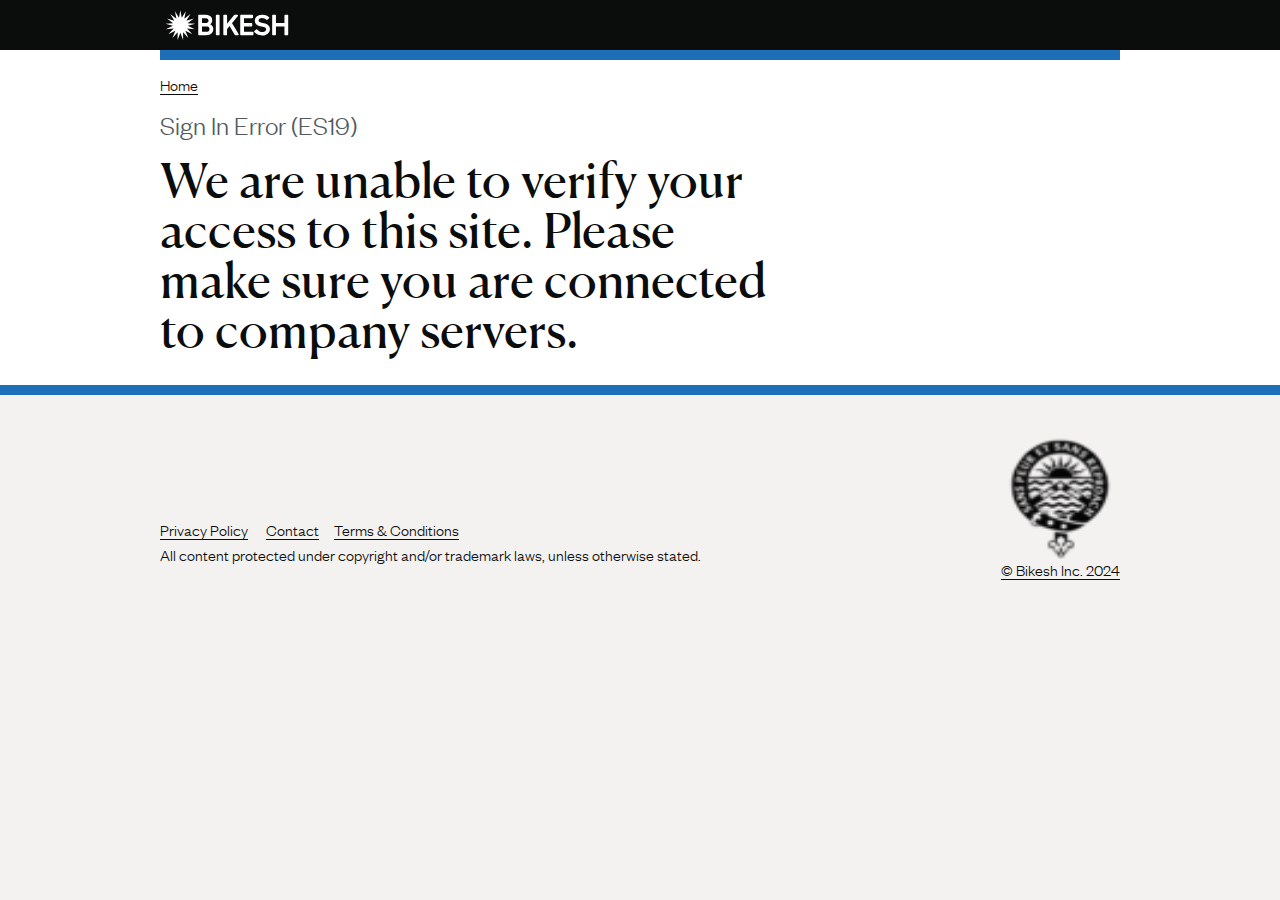
<file: index.html>
<!DOCTYPE html>
<!--[if lt IE 9]><html class="lte-ie8 bikesh-template" lang="en"><![endif]-->
<!--[if gt IE 8]><!-->
<html class="bikesh-template" lang="en">
<!--<![endif]-->
<head>
    <meta http-equiv="Content-Type" content="text/html; charset=UTF-8">
    <meta name="bikesh:public-updated-at" content="2024-08-25T12:48:20+01:00">
    <meta name="bikesh:updated-at" content="2024-08-25T14:43:33+01:00">
    <meta name="bikesh:first-published-at" content="2024-08-10T09:37:39+01:00">
    <meta name="bikesh:rendering-app" content="collections">
    <meta name="bikesh:format" content="personal_profile">
    <meta charset="utf-8">
    <title>Bikesh Remsen</title>

    <!-- Google Tag Manager -->
<script>(function(w,d,s,l,i){w[l]=w[l]||[];w[l].push({'gtm.start':
new Date().getTime(),event:'gtm.js'});var f=d.getElementsByTagName(s)[0],
j=d.createElement(s),dl=l!='dataLayer'?'&l='+l:'';j.async=true;j.src=
'https://www.googletagmanager.com/gtm.js?id='+i+dl;f.parentNode.insertBefore(j,f);
})(window,document,'script','dataLayer','GTM-WMT3QRMQ');</script>
<!-- End Google Tag Manager -->

    <meta name="bikesh:components_gem_version" content="42.0.0">
    <link rel="stylesheet" href="/v2/static/app.css" media="all">
    <link rel="icon" sizes="any" href="/assets/static/star.svg" type="image/svg+xml">

    <meta name="theme-color" content="#0b0c0c">
    <meta name="viewport" content="width=device-width, initial-scale=1">

    <meta name="bikesh:rendering-application" content="collections">
</head>
<body class="gem-c-layout-for-public bikesh-template__body">
    <script nonce="dwTFBIc5Y6qAItz7lc0upw==">
    //<![CDATA[
    document.body.className += ' js-enabled' + ('noModule' in HTMLScriptElement.prototype ? ' bikesh-frontend-supported' : '');

    //]]>
    </script>

    <a class="gem-c-skip-link bikesh-skip-link bikesh-!-display-none-print" data-module="bikesh-skip-link" href="#content">Skip to main content</a>

    <header role="banner" class="gem-c-layout-super-navigation-header" data-module="ga4-event-tracker ga4-link-tracker" data-ga4-expandable="">
        <div class="gem-c-layout-super-navigation-header__container bikesh-clearfix">
            <div class="bikesh-width-container">
                <div class="gem-c-layout-super-navigation-header__header-logo">
                    <a class="bikesh-header__link bikesh-header__link--homepage" data-ga4-link='{"event_name":"navigation","type":"header menu bar","external":"false","text":"GOV.UK","section":"Logo","index_link":1,"index_section":0,"index_section_count":2,"index_total":1}' id="logo" aria-label="Go to the homepage" href="/">

                        <svg width="145" height="30" viewBox="0 0 752 168" xmlns="http://www.w3.org/2000/svg">
                            <path id="Star-copy" fill="#ffffff" fill-rule="evenodd" stroke="none" stroke-width="4.084553" d="M 84 1 L 76.282516 43.715134 L 53.655697 6.672333 L 61.889851 49.290878 L 27.409563 22.923248 L 50.483276 59.689346 L 8.806286 47.557976 L 43.603325 73.506157 L 0.358329 77.249458 L 42.179165 88.875275 L 3.206646 107.987686 L 46.403141 103.721008 L 16.966555 135.621307 L 55.704781 116.038376 L 39.779697 156.418243 L 68.82785 124.163834 L 68.565041 167.569733 L 84 127 L 99.434959 167.569733 L 99.17215 124.163834 L 128.220306 156.418243 L 112.295219 116.038376 L 151.033447 135.621307 L 121.596855 103.721008 L 164.79335 107.987686 L 125.820839 88.875275 L 167.641678 77.249458 L 124.396675 73.506157 L 159.19371 47.557976 L 117.516724 59.689346 L 140.590439 22.923248 L 106.110153 49.290878 L 114.344299 6.672333 L 91.717484 43.715134 Z"></path>
                            <path id="BIKESH" fill="#ffffff" fill-rule="evenodd" stroke="#ffffff" stroke-width="8" stroke-linecap="round" stroke-linejoin="round" d="M 670.905273 137 C 670.905273 137 683.955566 137 683.955566 137 C 683.955566 137 683.955566 31.270508 683.955566 31.270508 C 683.955566 31.270508 670.905273 31.270508 670.905273 31.270508 C 670.905273 31.270508 670.905273 77.20459 670.905273 77.20459 C 670.905273 77.20459 615.23877 77.20459 615.23877 77.20459 C 615.23877 77.20459 615.23877 31.270508 615.23877 31.270508 C 615.23877 31.270508 602.262207 31.270508 602.262207 31.270508 C 602.262207 31.270508 602.262207 137 602.262207 137 C 602.262207 137 615.23877 137 615.23877 137 C 615.23877 137 615.23877 88.411621 615.23877 88.411621 C 615.23877 88.411621 670.905273 88.411621 670.905273 88.411621 C 670.905273 88.411621 670.905273 137 670.905273 137 Z M 501.030273 120.853027 C 503.537109 123.433594 506.043945 125.719238 508.624512 127.5625 C 511.131348 129.405762 513.711914 131.101563 516.439941 132.502441 C 520.052734 134.271973 524.03418 135.672852 528.384277 136.778809 C 532.734375 137.884766 537.453125 138.474609 542.540527 138.474609 C 549.102539 138.474609 554.853516 137.589844 559.719727 135.820313 C 564.585938 134.124512 568.641113 131.765137 571.885254 128.815918 C 575.055664 125.94043 577.48877 122.548828 579.11084 118.788574 C 580.73291 115.02832 581.543945 111.194336 581.543945 107.286621 C 581.543945 101.830566 580.511719 97.333008 578.447266 93.867676 C 576.382813 90.402344 573.654785 87.526855 570.263184 85.241211 C 566.797852 82.955566 562.816406 81.186035 558.245117 79.858887 C 553.600098 78.605469 548.881348 77.425781 543.941406 76.467285 C 543.941406 76.467285 543.204102 76.319824 543.204102 76.319824 C 540.181152 75.65625 537.158203 74.992676 534.208984 74.329102 C 531.186035 73.665527 528.531738 72.633301 526.172363 71.379883 C 523.812988 70.126465 521.895996 68.504395 520.495117 66.439941 C 519.020508 64.375488 518.283203 61.647461 518.283203 58.32959 C 518.283203 55.896484 518.873047 53.68457 519.979004 51.620117 C 521.084961 49.555664 522.633301 47.712402 524.697754 46.164063 C 526.762207 44.615723 529.269043 43.362305 532.144531 42.55127 C 535.02002 41.740234 538.19043 41.297852 541.655762 41.297852 C 546.521973 41.297852 551.314453 42.108887 555.959473 43.804688 C 560.604492 45.500488 564.807129 48.228516 568.419922 51.841309 C 568.419922 51.841309 578.226074 43.804688 578.226074 43.804688 C 575.94043 41.519043 573.581055 39.52832 571.22168 37.97998 C 568.788574 36.431641 566.281738 35.104492 563.701172 33.998535 C 557.360352 31.270508 550.429688 29.943359 542.90918 29.943359 C 536.125977 29.943359 530.375 30.828125 525.58252 32.671387 C 520.790039 34.514648 516.882324 36.800293 513.859375 39.675781 C 510.762695 42.55127 508.550781 45.647949 507.149902 49.113281 C 505.749023 52.578613 505.011719 55.896484 505.011719 59.066895 C 505.011719 63.564453 505.749023 67.398438 507.297363 70.421387 C 508.771973 73.518066 510.688965 76.098633 512.974609 78.236816 C 514.67041 79.932617 516.661133 81.407227 518.946777 82.513184 C 521.232422 83.692871 523.518066 84.651367 525.951172 85.462402 C 528.384277 86.273438 530.817383 86.937012 533.324219 87.453125 C 535.757324 87.969238 538.19043 88.411621 540.476074 88.854004 C 540.476074 88.854004 541.950684 89.148926 541.950684 89.148926 C 545.416016 89.8125 548.733887 90.549805 551.904297 91.287109 C 555.074707 92.098145 557.802734 93.130371 560.23584 94.45752 C 562.668945 95.858398 564.585938 97.62793 566.060547 99.766113 C 567.535156 101.904297 568.272461 104.779785 568.272461 108.318848 C 568.272461 110.825684 567.756348 113.185059 566.650391 115.470703 C 565.544434 117.756348 563.848633 119.74707 561.710449 121.516602 C 559.572266 123.286133 556.917969 124.687012 553.747559 125.645508 C 550.577148 126.677734 546.964355 127.193848 542.90918 127.193848 C 537.084473 127.193848 531.480957 126.01416 526.172363 123.728516 C 520.790039 121.442871 515.850098 117.682617 511.205078 112.521484 C 511.205078 112.521484 501.030273 120.853027 501.030273 120.853027 Z M 423.318359 137 C 423.318359 137 489.45459 137 489.45459 137 C 489.45459 137 489.45459 125.792969 489.45459 125.792969 C 489.45459 125.792969 436.294922 125.792969 436.294922 125.792969 C 436.294922 125.792969 436.294922 88.411621 436.294922 88.411621 C 436.294922 88.411621 482.450195 88.411621 482.450195 88.411621 C 482.450195 88.411621 482.450195 77.20459 482.450195 77.20459 C 482.450195 77.20459 436.294922 77.20459 436.294922 77.20459 C 436.294922 77.20459 436.294922 42.477539 436.294922 42.477539 C 436.294922 42.477539 486.579102 42.477539 486.579102 42.477539 C 486.579102 42.477539 486.579102 31.270508 486.579102 31.270508 C 486.579102 31.270508 423.318359 31.270508 423.318359 31.270508 C 423.318359 31.270508 423.318359 137 423.318359 137 Z M 328.648438 137 C 328.648438 137 341.625 137 341.625 137 C 341.625 137 341.625 105.148438 341.625 105.148438 C 341.625 105.148438 359.910156 82.513184 359.910156 82.513184 C 359.910156 82.513184 391.466797 137 391.466797 137 C 391.466797 137 406.655273 137 406.655273 137 C 406.655273 137 368.610352 73.001953 368.610352 73.001953 C 368.610352 73.001953 403.189941 31.270508 403.189941 31.270508 C 403.189941 31.270508 387.337891 31.270508 387.337891 31.270508 C 387.337891 31.270508 341.625 87.895508 341.625 87.895508 C 341.625 87.895508 341.625 31.270508 341.625 31.270508 C 341.625 31.270508 328.648438 31.270508 328.648438 31.270508 C 328.648438 31.270508 328.648438 137 328.648438 137 Z M 286.695801 137 C 286.695801 137 299.672363 137 299.672363 137 C 299.672363 137 299.672363 31.270508 299.672363 31.270508 C 299.672363 31.270508 286.695801 31.270508 286.695801 31.270508 C 286.695801 31.270508 286.695801 137 286.695801 137 Z M 188.118164 31.270508 C 188.118164 31.270508 188.118164 137 188.118164 137 C 188.118164 137 228.375 137 228.375 137 C 233.314941 137 237.959961 136.410156 242.383789 135.230469 C 246.733887 134.050781 250.567871 132.20752 253.885742 129.774414 C 257.203613 127.341309 259.78418 124.244629 261.774902 120.484375 C 263.691895 116.724121 264.650391 112.226563 264.650391 107.06543 C 264.650391 103.305176 263.986816 99.987305 262.585938 96.964355 C 261.185059 93.941406 259.415527 91.36084 257.277344 89.148926 C 255.13916 87.010742 252.706055 85.241211 249.978027 83.914063 C 247.25 82.660645 244.521973 81.775879 241.867676 81.407227 C 244.227051 80.522461 246.438965 79.269043 248.429688 77.646973 C 250.42041 76.098633 252.189941 74.255371 253.664551 72.117188 C 255.13916 70.052734 256.318848 67.76709 257.203613 65.333984 C 258.014648 62.900879 258.457031 60.320313 258.457031 57.739746 C 258.457031 53.758301 257.645996 50.145508 256.097656 46.827637 C 254.475586 43.583496 252.263672 40.781738 249.535645 38.496094 C 246.807617 36.210449 243.563477 34.367188 239.876953 33.11377 C 236.19043 31.860352 232.282715 31.270508 228.080078 31.270508 C 228.080078 31.270508 188.118164 31.270508 188.118164 31.270508 Z M 251.231445 106.917969 C 251.231445 110.30957 250.641602 113.185059 249.461914 115.618164 C 248.208496 118.05127 246.586426 120.041992 244.521973 121.590332 C 242.45752 123.138672 240.024414 124.318359 237.296387 125.055664 C 234.568359 125.792969 231.619141 126.161621 228.522461 126.161621 C 228.522461 126.161621 201.094727 126.161621 201.094727 126.161621 C 201.094727 126.161621 201.094727 88.042969 201.094727 88.042969 C 201.094727 88.042969 228.080078 88.042969 228.080078 88.042969 C 231.250488 88.042969 234.273438 88.411621 237.148926 89.148926 C 239.950684 89.959961 242.383789 91.065918 244.521973 92.614258 C 246.586426 94.162598 248.208496 96.15332 249.461914 98.512695 C 250.641602 100.945801 251.231445 103.747559 251.231445 106.917969 Z M 245.333008 59.509277 C 245.333008 61.942383 244.964355 64.228027 244.227051 66.366211 C 243.416016 68.504395 242.236328 70.421387 240.540527 72.043457 C 238.844727 73.665527 236.632813 74.918945 233.978516 75.877441 C 231.324219 76.835938 228.080078 77.352051 224.319824 77.352051 C 224.319824 77.352051 201.094727 77.352051 201.094727 77.352051 C 201.094727 77.352051 201.094727 42.182617 201.094727 42.182617 C 201.094727 42.182617 224.319824 42.182617 224.319824 42.182617 C 228.080078 42.182617 231.324219 42.625 233.978516 43.583496 C 236.632813 44.541992 238.844727 45.79541 240.540527 47.34375 C 242.236328 48.89209 243.416016 50.735352 244.227051 52.799805 C 244.964355 54.937988 245.333008 57.149902 245.333008 59.509277 Z"></path>
                        </svg>

                    </a>
                </div>
            </div>
            <nav aria-labelledby="super-navigation-menu-heading" class="gem-c-layout-super-navigation-header__content bikesh-!-display-none-print" data-module="super-navigation-mega-menu">
                <h2 id="super-navigation-menu-heading" class="bikesh-visually-hidden">
                                                        Navigation menu
                                                      </h2>

                            </a>
                        </div>
                    </div>
                </div>

    </header>

    <div class="">
        <div class="gem-c-layout-for-public__blue-bar bikesh-width-container"></div>
    </div>

    <div class="wrapper bikesh-width-container" id="wrapper">

        <div data-module="ga4-link-tracker" class="gem-c-breadcrumbs bikesh-breadcrumbs bikesh-breadcrumbs--collapse-on-mobile">
            <ol class="bikesh-breadcrumbs__list">
                <li class="bikesh-breadcrumbs__list-item">
                    <a data-ga4-link='{"event_name":"navigation","type":"breadcrumb","index_link":"1","index_total":"1"}' class="bikesh-breadcrumbs__link" href="/">Home</a>
                </li>
            </ol>
        </div>

        <main id="content" role="main" class="content" lang="en">

            <header class="bikesh-grid-row " lang="en">
                <div class="bikesh-grid-column-two-thirds">

                    <div class="gem-c-title bikesh-!-margin-top-8 bikesh-!-margin-bottom-8">
                        <span class="bikesh-caption-xl gem-c-title__context">
                                                                          Sign In Error (ES19)
                                                                          </span>

                        <h1 class="gem-c-title__text bikesh-heading-xl" style="padding-top: 10px; padding-bottom: 30px;">
                                                                            We are unable to verify your access to this site. Please make sure you are connected to company servers.
                                                                          </h1>
                    </div>
                </div>

    </div>
    </div>
    </div>

    </div>

    </div>

    <footer class="gem-c-layout-footer bikesh-footer gem-c-layout-footer--border" role="contentinfo" data-module="ga4-link-tracker">
        <div class="bikesh-width-container">
            <div class="bikesh-footer__navigation">
                <div class="bikesh-grid-column-two-thirds bikesh-!-display-none-print">

                    </ul>
                </div>
            </div>

                                                                                          <div class="bikesh-footer__meta">
      <div class="bikesh-footer__meta-item bikesh-footer__meta-item--grow">
          <h2 class="bikesh-visually-hidden">Support links</h2>
          <ul class="bikesh-footer__inline-list bikesh-!-display-none-print">
              <li class="bikesh-footer__inline-list-item">
                            <a class="bikesh-footer__link" data-ga4-link='{"event_name":"navigation","type":"footer","index_link":"4","index_section":"3","index_section_count":"5","index_total":"8","section":"Support links"}' href="/privacy">Privacy Policy</a>
                        </li>
                        <li class="bikesh-footer__inline-list-item">
                            <a class="bikesh-footer__link" data-ga4-link='{"event_name":"navigation","type":"footer","index_link":"5","index_section":"3","index_section_count":"5","index_total":"8","section":"Support links"}' href="mailto:bikeshbadhan@aol.com">Contact</a>
     <li class="bikesh-footer__inline-list-item">
                            <a class="bikesh-footer__link" data-ga4-link='{"event_name":"navigation","type":"footer","index_link":"4","index_section":"3","index_section_count":"5","index_total":"8","section":"Support links"}' href="/legal/terms">Terms & Conditions</a>
                        </li>
        <span class="bikesh-footer__licence-description" data-ga4-track-links-only="" data-ga4-link="{&quot;event_name&quot;:&quot;navigation&quot;,&quot;section&quot;:&quot;Licence&quot;,&quot;index_section&quot;:&quot;4&quot;,&quot;index_link&quot;:&quot;1&quot;,&quot;index_section_count&quot;:&quot;5&quot;,&quot;text&quot;:&quot;Open Government Licence v3.0&quot;,&quot;index_total&quot;:&quot;1&quot;,&quot;type&quot;:&quot;footer&quot;}">
          All content protected under copyright and/or trademark laws, unless otherwise stated.
        </span>
      </div>
      <div class="bikesh-footer__meta-item" data-ga4-link="{&quot;event_name&quot;:&quot;navigation&quot;,&quot;section&quot;:&quot;Copyright&quot;,&quot;index_section&quot;:&quot;5&quot;,&quot;index_link&quot;:&quot;1&quot;,&quot;index_section_count&quot;:&quot;5&quot;,&quot;text&quot;:&quot;© Crown copyright&quot;,&quot;index_total&quot;:&quot;1&quot;,&quot;type&quot;:&quot;footer&quot;}">
        <a class="bikesh-footer__link bikesh-footer__copyright-logo" href="https://bikesh.me/copyright/">© Bikesh Inc. 2024</a>
      </div>
    </div>
    </footer>
    </footer>
<!-- Google Tag Manager (noscript) -->
<noscript><iframe src="https://www.googletagmanager.com/ns.html?id=GTM-WMT3QRMQ"
height="0" width="0" style="display:none;visibility:hidden"></iframe></noscript>
<!-- End Google Tag Manager (noscript) -->
</body>
</html>
</file>
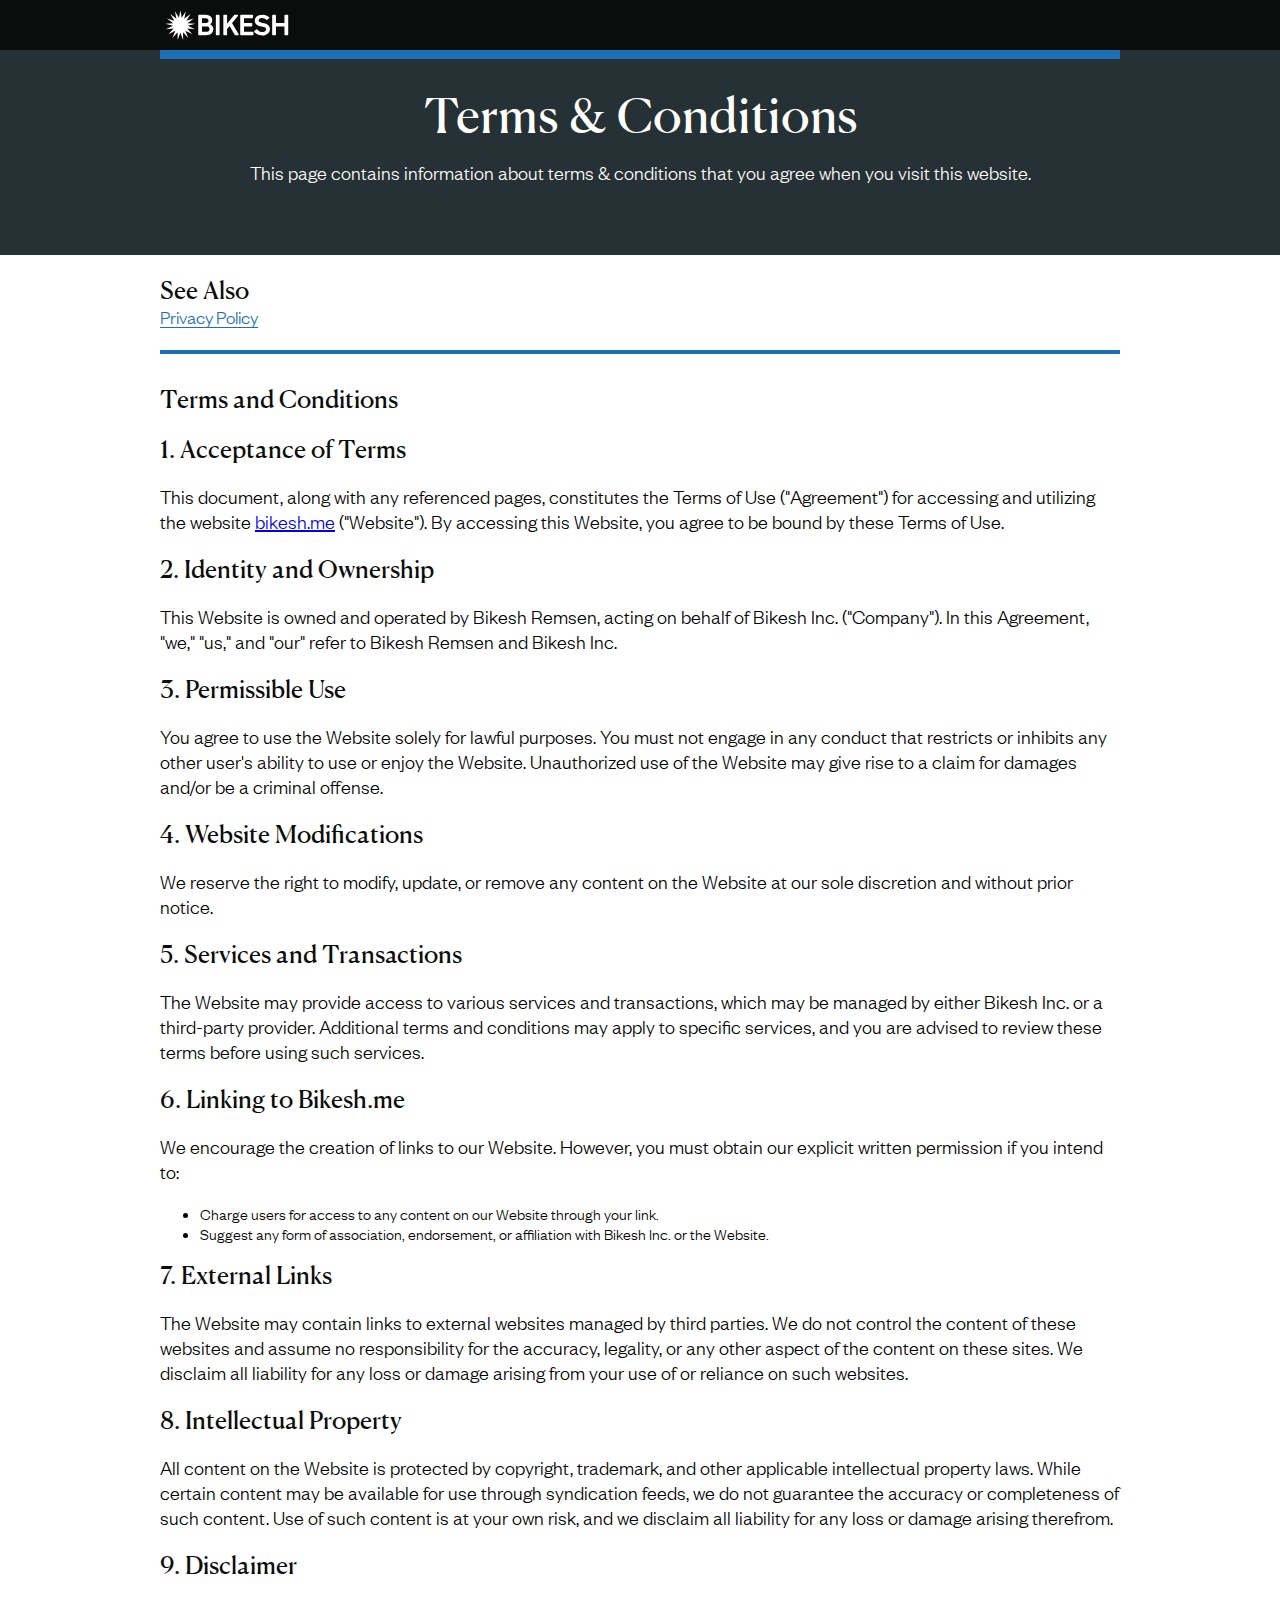
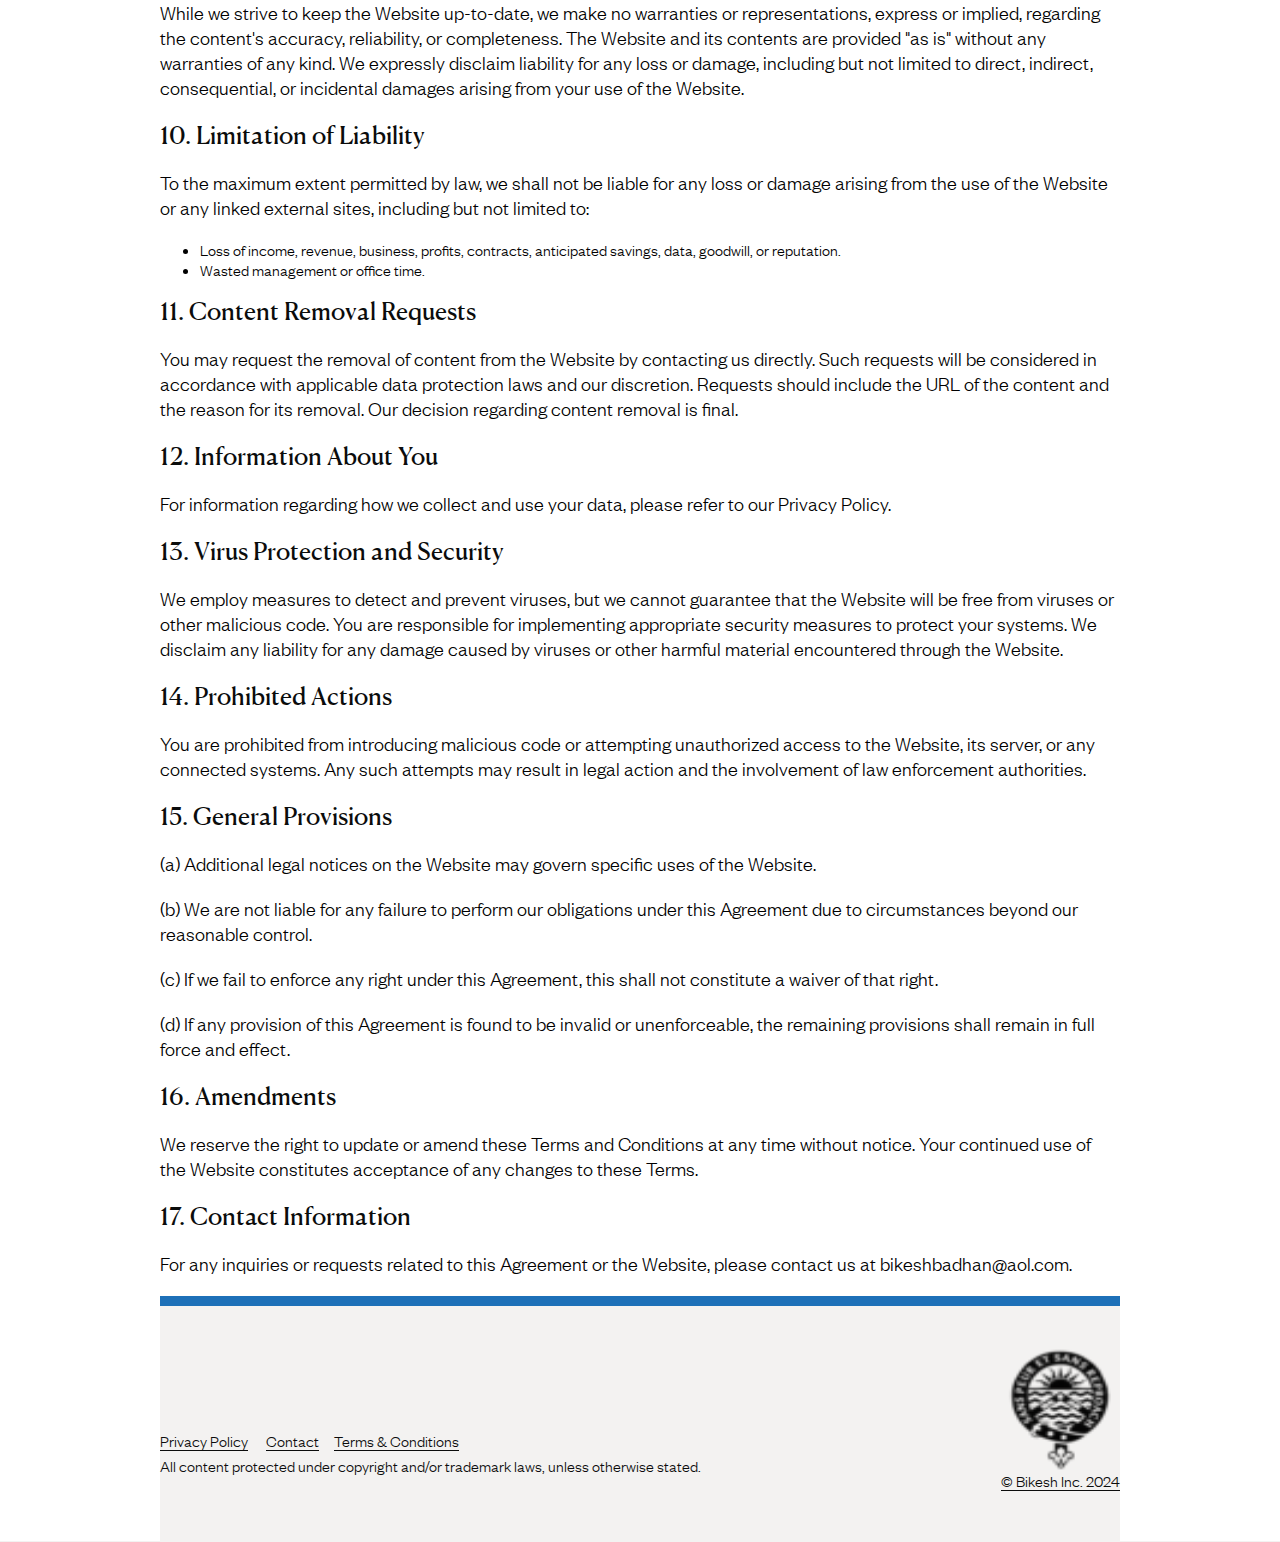
<file: legal/terms.html>
<!DOCTYPE html>
<!--[if lt IE 9]><html class="lte-ie8 bikesh-template" lang="en"><![endif]-->
<!--[if gt IE 8]><!-->
<html class="bikesh-template" lang="en">
<!--<![endif]-->
<head>
    <meta http-equiv="Content-Type" content="text/html; charset=UTF-8">
    <meta charset="utf-8">
    <title>Terms & Conditions</title>

   <style>
      
        p {
            font-size: 20px; 
        }
    </style>
    <link rel="stylesheet" href="/v2/static/app.css" media="all">
    <link rel="icon" sizes="any" href="/assets/static/star.svg" type="image/svg+xml">

    <meta name="theme-color" content="#0b0c0c">
    <meta name="viewport" content="width=device-width, initial-scale=1">

    <link rel="stylesheet" href="/v2/static/alt.css">

    <meta name="bikesh:rendering-application" content="collections">
</head>
<body class="gem-c-layout-for-public bikesh-template__body">
    <script nonce="6AsIvN3wm5IZdMJrIPXbLQ==">
    //<![CDATA[
    document.body.className += ' js-enabled' + ('noModule' in HTMLScriptElement.prototype ? ' bikesh-frontend-supported' : '');

    //]]>
    </script>
   
    <header role="banner" class="gem-c-layout-super-navigation-header" data-module="ga4-event-tracker ga4-link-tracker" data-ga4-expandable="">
      
            <div class="bikesh-width-container">
                <div class="gem-c-layout-super-navigation-header__header-logo">
                    <a class="bikesh-header__link bikesh-header__link--homepage" data-ga4-link='{"event_name":"navigation","type":"header menu bar","external":"false","text":"GOV.UK","section":"Logo","index_link":1,"index_section":0,"index_section_count":2,"index_total":1}' id="logo" aria-label="Go to the homepage" href="https://bikesh.me">

                      <svg width="145" height="30" viewBox="0 0 752 168" xmlns="http://www.w3.org/2000/svg" >
                            <path id="Star-copy" fill="#ffffff" fill-rule="evenodd" stroke="none" stroke-width="4.084553" d="M 84 1 L 76.282516 43.715134 L 53.655697 6.672333 L 61.889851 49.290878 L 27.409563 22.923248 L 50.483276 59.689346 L 8.806286 47.557976 L 43.603325 73.506157 L 0.358329 77.249458 L 42.179165 88.875275 L 3.206646 107.987686 L 46.403141 103.721008 L 16.966555 135.621307 L 55.704781 116.038376 L 39.779697 156.418243 L 68.82785 124.163834 L 68.565041 167.569733 L 84 127 L 99.434959 167.569733 L 99.17215 124.163834 L 128.220306 156.418243 L 112.295219 116.038376 L 151.033447 135.621307 L 121.596855 103.721008 L 164.79335 107.987686 L 125.820839 88.875275 L 167.641678 77.249458 L 124.396675 73.506157 L 159.19371 47.557976 L 117.516724 59.689346 L 140.590439 22.923248 L 106.110153 49.290878 L 114.344299 6.672333 L 91.717484 43.715134 Z"></path>
                            <path id="BIKESH" fill="#ffffff" fill-rule="evenodd" stroke="#ffffff" stroke-width="8" stroke-linecap="round" stroke-linejoin="round" d="M 670.905273 137 C 670.905273 137 683.955566 137 683.955566 137 C 683.955566 137 683.955566 31.270508 683.955566 31.270508 C 683.955566 31.270508 670.905273 31.270508 670.905273 31.270508 C 670.905273 31.270508 670.905273 77.20459 670.905273 77.20459 C 670.905273 77.20459 615.23877 77.20459 615.23877 77.20459 C 615.23877 77.20459 615.23877 31.270508 615.23877 31.270508 C 615.23877 31.270508 602.262207 31.270508 602.262207 31.270508 C 602.262207 31.270508 602.262207 137 602.262207 137 C 602.262207 137 615.23877 137 615.23877 137 C 615.23877 137 615.23877 88.411621 615.23877 88.411621 C 615.23877 88.411621 670.905273 88.411621 670.905273 88.411621 C 670.905273 88.411621 670.905273 137 670.905273 137 Z M 501.030273 120.853027 C 503.537109 123.433594 506.043945 125.719238 508.624512 127.5625 C 511.131348 129.405762 513.711914 131.101563 516.439941 132.502441 C 520.052734 134.271973 524.03418 135.672852 528.384277 136.778809 C 532.734375 137.884766 537.453125 138.474609 542.540527 138.474609 C 549.102539 138.474609 554.853516 137.589844 559.719727 135.820313 C 564.585938 134.124512 568.641113 131.765137 571.885254 128.815918 C 575.055664 125.94043 577.48877 122.548828 579.11084 118.788574 C 580.73291 115.02832 581.543945 111.194336 581.543945 107.286621 C 581.543945 101.830566 580.511719 97.333008 578.447266 93.867676 C 576.382813 90.402344 573.654785 87.526855 570.263184 85.241211 C 566.797852 82.955566 562.816406 81.186035 558.245117 79.858887 C 553.600098 78.605469 548.881348 77.425781 543.941406 76.467285 C 543.941406 76.467285 543.204102 76.319824 543.204102 76.319824 C 540.181152 75.65625 537.158203 74.992676 534.208984 74.329102 C 531.186035 73.665527 528.531738 72.633301 526.172363 71.379883 C 523.812988 70.126465 521.895996 68.504395 520.495117 66.439941 C 519.020508 64.375488 518.283203 61.647461 518.283203 58.32959 C 518.283203 55.896484 518.873047 53.68457 519.979004 51.620117 C 521.084961 49.555664 522.633301 47.712402 524.697754 46.164063 C 526.762207 44.615723 529.269043 43.362305 532.144531 42.55127 C 535.02002 41.740234 538.19043 41.297852 541.655762 41.297852 C 546.521973 41.297852 551.314453 42.108887 555.959473 43.804688 C 560.604492 45.500488 564.807129 48.228516 568.419922 51.841309 C 568.419922 51.841309 578.226074 43.804688 578.226074 43.804688 C 575.94043 41.519043 573.581055 39.52832 571.22168 37.97998 C 568.788574 36.431641 566.281738 35.104492 563.701172 33.998535 C 557.360352 31.270508 550.429688 29.943359 542.90918 29.943359 C 536.125977 29.943359 530.375 30.828125 525.58252 32.671387 C 520.790039 34.514648 516.882324 36.800293 513.859375 39.675781 C 510.762695 42.55127 508.550781 45.647949 507.149902 49.113281 C 505.749023 52.578613 505.011719 55.896484 505.011719 59.066895 C 505.011719 63.564453 505.749023 67.398438 507.297363 70.421387 C 508.771973 73.518066 510.688965 76.098633 512.974609 78.236816 C 514.67041 79.932617 516.661133 81.407227 518.946777 82.513184 C 521.232422 83.692871 523.518066 84.651367 525.951172 85.462402 C 528.384277 86.273438 530.817383 86.937012 533.324219 87.453125 C 535.757324 87.969238 538.19043 88.411621 540.476074 88.854004 C 540.476074 88.854004 541.950684 89.148926 541.950684 89.148926 C 545.416016 89.8125 548.733887 90.549805 551.904297 91.287109 C 555.074707 92.098145 557.802734 93.130371 560.23584 94.45752 C 562.668945 95.858398 564.585938 97.62793 566.060547 99.766113 C 567.535156 101.904297 568.272461 104.779785 568.272461 108.318848 C 568.272461 110.825684 567.756348 113.185059 566.650391 115.470703 C 565.544434 117.756348 563.848633 119.74707 561.710449 121.516602 C 559.572266 123.286133 556.917969 124.687012 553.747559 125.645508 C 550.577148 126.677734 546.964355 127.193848 542.90918 127.193848 C 537.084473 127.193848 531.480957 126.01416 526.172363 123.728516 C 520.790039 121.442871 515.850098 117.682617 511.205078 112.521484 C 511.205078 112.521484 501.030273 120.853027 501.030273 120.853027 Z M 423.318359 137 C 423.318359 137 489.45459 137 489.45459 137 C 489.45459 137 489.45459 125.792969 489.45459 125.792969 C 489.45459 125.792969 436.294922 125.792969 436.294922 125.792969 C 436.294922 125.792969 436.294922 88.411621 436.294922 88.411621 C 436.294922 88.411621 482.450195 88.411621 482.450195 88.411621 C 482.450195 88.411621 482.450195 77.20459 482.450195 77.20459 C 482.450195 77.20459 436.294922 77.20459 436.294922 77.20459 C 436.294922 77.20459 436.294922 42.477539 436.294922 42.477539 C 436.294922 42.477539 486.579102 42.477539 486.579102 42.477539 C 486.579102 42.477539 486.579102 31.270508 486.579102 31.270508 C 486.579102 31.270508 423.318359 31.270508 423.318359 31.270508 C 423.318359 31.270508 423.318359 137 423.318359 137 Z M 328.648438 137 C 328.648438 137 341.625 137 341.625 137 C 341.625 137 341.625 105.148438 341.625 105.148438 C 341.625 105.148438 359.910156 82.513184 359.910156 82.513184 C 359.910156 82.513184 391.466797 137 391.466797 137 C 391.466797 137 406.655273 137 406.655273 137 C 406.655273 137 368.610352 73.001953 368.610352 73.001953 C 368.610352 73.001953 403.189941 31.270508 403.189941 31.270508 C 403.189941 31.270508 387.337891 31.270508 387.337891 31.270508 C 387.337891 31.270508 341.625 87.895508 341.625 87.895508 C 341.625 87.895508 341.625 31.270508 341.625 31.270508 C 341.625 31.270508 328.648438 31.270508 328.648438 31.270508 C 328.648438 31.270508 328.648438 137 328.648438 137 Z M 286.695801 137 C 286.695801 137 299.672363 137 299.672363 137 C 299.672363 137 299.672363 31.270508 299.672363 31.270508 C 299.672363 31.270508 286.695801 31.270508 286.695801 31.270508 C 286.695801 31.270508 286.695801 137 286.695801 137 Z M 188.118164 31.270508 C 188.118164 31.270508 188.118164 137 188.118164 137 C 188.118164 137 228.375 137 228.375 137 C 233.314941 137 237.959961 136.410156 242.383789 135.230469 C 246.733887 134.050781 250.567871 132.20752 253.885742 129.774414 C 257.203613 127.341309 259.78418 124.244629 261.774902 120.484375 C 263.691895 116.724121 264.650391 112.226563 264.650391 107.06543 C 264.650391 103.305176 263.986816 99.987305 262.585938 96.964355 C 261.185059 93.941406 259.415527 91.36084 257.277344 89.148926 C 255.13916 87.010742 252.706055 85.241211 249.978027 83.914063 C 247.25 82.660645 244.521973 81.775879 241.867676 81.407227 C 244.227051 80.522461 246.438965 79.269043 248.429688 77.646973 C 250.42041 76.098633 252.189941 74.255371 253.664551 72.117188 C 255.13916 70.052734 256.318848 67.76709 257.203613 65.333984 C 258.014648 62.900879 258.457031 60.320313 258.457031 57.739746 C 258.457031 53.758301 257.645996 50.145508 256.097656 46.827637 C 254.475586 43.583496 252.263672 40.781738 249.535645 38.496094 C 246.807617 36.210449 243.563477 34.367188 239.876953 33.11377 C 236.19043 31.860352 232.282715 31.270508 228.080078 31.270508 C 228.080078 31.270508 188.118164 31.270508 188.118164 31.270508 Z M 251.231445 106.917969 C 251.231445 110.30957 250.641602 113.185059 249.461914 115.618164 C 248.208496 118.05127 246.586426 120.041992 244.521973 121.590332 C 242.45752 123.138672 240.024414 124.318359 237.296387 125.055664 C 234.568359 125.792969 231.619141 126.161621 228.522461 126.161621 C 228.522461 126.161621 201.094727 126.161621 201.094727 126.161621 C 201.094727 126.161621 201.094727 88.042969 201.094727 88.042969 C 201.094727 88.042969 228.080078 88.042969 228.080078 88.042969 C 231.250488 88.042969 234.273438 88.411621 237.148926 89.148926 C 239.950684 89.959961 242.383789 91.065918 244.521973 92.614258 C 246.586426 94.162598 248.208496 96.15332 249.461914 98.512695 C 250.641602 100.945801 251.231445 103.747559 251.231445 106.917969 Z M 245.333008 59.509277 C 245.333008 61.942383 244.964355 64.228027 244.227051 66.366211 C 243.416016 68.504395 242.236328 70.421387 240.540527 72.043457 C 238.844727 73.665527 236.632813 74.918945 233.978516 75.877441 C 231.324219 76.835938 228.080078 77.352051 224.319824 77.352051 C 224.319824 77.352051 201.094727 77.352051 201.094727 77.352051 C 201.094727 77.352051 201.094727 42.182617 201.094727 42.182617 C 201.094727 42.182617 224.319824 42.182617 224.319824 42.182617 C 228.080078 42.182617 231.324219 42.625 233.978516 43.583496 C 236.632813 44.541992 238.844727 45.79541 240.540527 47.34375 C 242.236328 48.89209 243.416016 50.735352 244.227051 52.799805 C 244.964355 54.937988 245.333008 57.149902 245.333008 59.509277 Z"></path>
                        </svg>

                    </a>
                </div>
            </div>
            
                          

                                            </div>
                                        </div>
                                    </div>

                                </form>
                            </div>
                        </div>
                    </div>
                </div>
            </nav>
        </div>
    </header>

    <div class="wrapper" id="wrapper">

        <div class="browse__breadcrumb-wrapper">
            <div class="bikesh-width-container">
                <div class="browse__breadcrumb-border"></div>
                <div class="bikesh-grid-row">
                    <div class="bikesh-grid-column-full">

                       
                            </ol>
                        </div>

                    </div>
                </div>
            </div>
        </div>

        <main id="content" role="main" class="content" lang="en">

            <div class="browse__header-wrapper bikesh-!-margin-bottom-7">
                <div class="bikesh-width-container">
                    <div class="bikesh-grid-row">
                        <div class="bikesh-grid-column-full">

                            <h2 class="gem-c-heading bikesh-heading-xl gem-c-heading--inverse   bikesh-!-margin-bottom-6" align=center>
                              Terms & Conditions
                            </h2>
                            <p class="gem-c-lead-paragraph gem-c-heading--inverse govuk-!-margin-bottom-2" align=center>This page contains information about terms & conditions that you agree when you visit this website.</p>

                        </div>
                    </div>
                </div>
            </div>

            <div class="bikesh-width-container">
                <div class="bikesh-grid-row">
                    <div class="bikesh-grid-column-full">
                        <div class="browse__action-links">
                        <br>
                            <h2 class="gem-c-heading bikesh-heading-m   bikesh-!-margin-bottom-6">
                              See Also
                            </h2>
                            <ul class="bikesh-list bikesh-!-margin-bottom-7">
                                <li>
                                    <div data-module="ga4-link-tracker" data-ga4-track-links-only="" data-ga4-link='{"event_name":"navigation","type":"action","index_link":1,"index_total":1,"text":"Privacy Policy"}' class="gem-c-action-link gem-c-action-link--dark-large-icon bikesh-!-margin-bottom-3">

                                        <span class="gem-c-action-link__link-wrapper">

                                            <a class="bikesh-link gem-c-action-link__link" href="https://bikesh.me/privacy">
                                                                  Privacy Policy            

                                            </a>
                                        </span>

                                    </div>

                                </li>
                            </ul>
                        </div>
                    </div>
                </div>
            </div>

            <div class="bikesh-width-container">
                <div class="bikesh-grid-row">
                    <div class="bikesh-grid-column-full" data-module="ga4-link-tracker">

                        <div class="gem-c-cards">
                           
    <h2 class="gem-c-cards__heading bikesh-heading-m gem-c-cards__heading--underline">Terms and Conditions</h2>

    <h2 class="gem-c-cards__heading bikesh-heading-m gem-c-cards__heading--underline">1. Acceptance of Terms</h2>
    <p>This document, along with any referenced pages, constitutes the Terms of Use ("Agreement") for accessing and utilizing the website <a href="http://bikesh.me">bikesh.me</a> ("Website"). By accessing this Website, you agree to be bound by these Terms of Use.</p>

    <h2 class="gem-c-cards__heading bikesh-heading-m gem-c-cards__heading--underline">2. Identity and Ownership</h2>
    <p>This Website is owned and operated by Bikesh Remsen, acting on behalf of Bikesh Inc. ("Company"). In this Agreement, "we," "us," and "our" refer to Bikesh Remsen and Bikesh Inc.</p>

    <h2 class="gem-c-cards__heading bikesh-heading-m gem-c-cards__heading--underline">3. Permissible Use</h2>
    <p>You agree to use the Website solely for lawful purposes. You must not engage in any conduct that restricts or inhibits any other user's ability to use or enjoy the Website. Unauthorized use of the Website may give rise to a claim for damages and/or be a criminal offense.</p>

    <h2 class="gem-c-cards__heading bikesh-heading-m gem-c-cards__heading--underline">4. Website Modifications</h2>
    <p>We reserve the right to modify, update, or remove any content on the Website at our sole discretion and without prior notice.</p>

    <h2 class="gem-c-cards__heading bikesh-heading-m gem-c-cards__heading--underline">5. Services and Transactions</h2>
    <p>The Website may provide access to various services and transactions, which may be managed by either Bikesh Inc. or a third-party provider. Additional terms and conditions may apply to specific services, and you are advised to review these terms before using such services.</p>

    <h2 class="gem-c-cards__heading bikesh-heading-m gem-c-cards__heading--underline">6. Linking to Bikesh.me</h2>
    <p>We encourage the creation of links to our Website. However, you must obtain our explicit written permission if you intend to:</p>
    <ul>
        <li>Charge users for access to any content on our Website through your link.</li>
        <li>Suggest any form of association, endorsement, or affiliation with Bikesh Inc. or the Website.</li>
    </ul>

    <h2 class="gem-c-cards__heading bikesh-heading-m gem-c-cards__heading--underline">7. External Links</h2>
    <p>The Website may contain links to external websites managed by third parties. We do not control the content of these websites and assume no responsibility for the accuracy, legality, or any other aspect of the content on these sites. We disclaim all liability for any loss or damage arising from your use of or reliance on such websites.</p>

    <h2 class="gem-c-cards__heading bikesh-heading-m gem-c-cards__heading--underline">8. Intellectual Property</h2>
    <p>All content on the Website is protected by copyright, trademark, and other applicable intellectual property laws. While certain content may be available for use through syndication feeds, we do not guarantee the accuracy or completeness of such content. Use of such content is at your own risk, and we disclaim all liability for any loss or damage arising therefrom.</p>

    <h2 class="gem-c-cards__heading bikesh-heading-m gem-c-cards__heading--underline">9. Disclaimer</h2>
    <p>While we strive to keep the Website up-to-date, we make no warranties or representations, express or implied, regarding the content's accuracy, reliability, or completeness. The Website and its contents are provided "as is" without any warranties of any kind. We expressly disclaim liability for any loss or damage, including but not limited to direct, indirect, consequential, or incidental damages arising from your use of the Website.</p>

    <h2 class="gem-c-cards__heading bikesh-heading-m gem-c-cards__heading--underline">10. Limitation of Liability</h2>
    <p>To the maximum extent permitted by law, we shall not be liable for any loss or damage arising from the use of the Website or any linked external sites, including but not limited to:</p>
    <ul>
        <li>Loss of income, revenue, business, profits, contracts, anticipated savings, data, goodwill, or reputation.</li>
        <li>Wasted management or office time.</li>
    </ul>

    <h2 class="gem-c-cards__heading bikesh-heading-m gem-c-cards__heading--underline">11. Content Removal Requests</h2>
    <p>You may request the removal of content from the Website by contacting us directly. Such requests will be considered in accordance with applicable data protection laws and our discretion. Requests should include the URL of the content and the reason for its removal. Our decision regarding content removal is final.</p>

    <h2 class="gem-c-cards__heading bikesh-heading-m gem-c-cards__heading--underline">12. Information About You</h2>
    <p>For information regarding how we collect and use your data, please refer to our Privacy Policy.</p>

    <h2 class="gem-c-cards__heading bikesh-heading-m gem-c-cards__heading--underline">13. Virus Protection and Security</h2>
    <p>We employ measures to detect and prevent viruses, but we cannot guarantee that the Website will be free from viruses or other malicious code. You are responsible for implementing appropriate security measures to protect your systems. We disclaim any liability for any damage caused by viruses or other harmful material encountered through the Website.</p>

    <h2 class="gem-c-cards__heading bikesh-heading-m gem-c-cards__heading--underline">14. Prohibited Actions</h2>
    <p>You are prohibited from introducing malicious code or attempting unauthorized access to the Website, its server, or any connected systems. Any such attempts may result in legal action and the involvement of law enforcement authorities.</p>

    <h2 class="gem-c-cards__heading bikesh-heading-m gem-c-cards__heading--underline">15. General Provisions</h2>
    <p>(a) Additional legal notices on the Website may govern specific uses of the Website.</p>
    <p>(b) We are not liable for any failure to perform our obligations under this Agreement due to circumstances beyond our reasonable control.</p>
    <p>(c) If we fail to enforce any right under this Agreement, this shall not constitute a waiver of that right.</p>
    <p>(d) If any provision of this Agreement is found to be invalid or unenforceable, the remaining provisions shall remain in full force and effect.</p>

    <h2 class="gem-c-cards__heading bikesh-heading-m gem-c-cards__heading--underline">16. Amendments</h2>
    <p>We reserve the right to update or amend these Terms and Conditions at any time without notice. Your continued use of the Website constitutes acceptance of any changes to these Terms.</p>

    <h2 class="gem-c-cards__heading bikesh-heading-m gem-c-cards__heading--underline">17. Contact Information</h2>
    <p>For any inquiries or requests related to this Agreement or the Website, please contact us at bikeshbadhan@aol.com.</p>
    
    
    <footer class="gem-c-layout-footer bikesh-footer gem-c-layout-footer--border" role="contentinfo" data-module="ga4-link-tracker">
        <div class="bikesh-width-container">
            <div class="bikesh-footer__navigation">
                <div class="bikesh-grid-column-one-thirds bikesh-!-display-none-print">

                    </ul>
                </div>
            </div>

                                                                                          <div class="bikesh-footer__meta">
      <div class="bikesh-footer__meta-item bikesh-footer__meta-item--grow">
          <h2 class="bikesh-visually-hidden">Support links</h2>
          <ul class="bikesh-footer__inline-list bikesh-!-display-none-print">
              <li class="bikesh-footer__inline-list-item">
                            <a class="bikesh-footer__link" data-ga4-link='{"event_name":"navigation","type":"footer","index_link":"4","index_section":"3","index_section_count":"5","index_total":"8","section":"Support links"}' href="/privacy">Privacy Policy</a>
                        </li>
                        <li class="bikesh-footer__inline-list-item">
                            <a class="bikesh-footer__link" data-ga4-link='{"event_name":"navigation","type":"footer","index_link":"5","index_section":"3","index_section_count":"5","index_total":"8","section":"Support links"}' href="mailto:bikeshbadhan@aol.com">Contact</a>
     <li class="bikesh-footer__inline-list-item">
                            <a class="bikesh-footer__link" data-ga4-link='{"event_name":"navigation","type":"footer","index_link":"4","index_section":"3","index_section_count":"5","index_total":"8","section":"Support links"}' href="/legal/terms">Terms & Conditions</a>
                        </li>
        <span class="bikesh-footer__licence-description" data-ga4-track-links-only="" data-ga4-link="{&quot;event_name&quot;:&quot;navigation&quot;,&quot;section&quot;:&quot;Licence&quot;,&quot;index_section&quot;:&quot;4&quot;,&quot;index_link&quot;:&quot;1&quot;,&quot;index_section_count&quot;:&quot;5&quot;,&quot;text&quot;:&quot;Open Government Licence v3.0&quot;,&quot;index_total&quot;:&quot;1&quot;,&quot;type&quot;:&quot;footer&quot;}">
          All content protected under copyright and/or trademark laws, unless otherwise stated.
        </span>
      </div>
      <div class="bikesh-footer__meta-item" data-ga4-link="{&quot;event_name&quot;:&quot;navigation&quot;,&quot;section&quot;:&quot;Copyright&quot;,&quot;index_section&quot;:&quot;5&quot;,&quot;index_link&quot;:&quot;1&quot;,&quot;index_section_count&quot;:&quot;5&quot;,&quot;text&quot;:&quot;© Crown copyright&quot;,&quot;index_total&quot;:&quot;1&quot;,&quot;type&quot;:&quot;footer&quot;}">
        <a class="bikesh-footer__link bikesh-footer__copyright-logo" href="/copyright/">© Bikesh Inc. 2024</a>
      </div>
    </div>
    </footer>
    </footer>

</body>
</html>
</file>
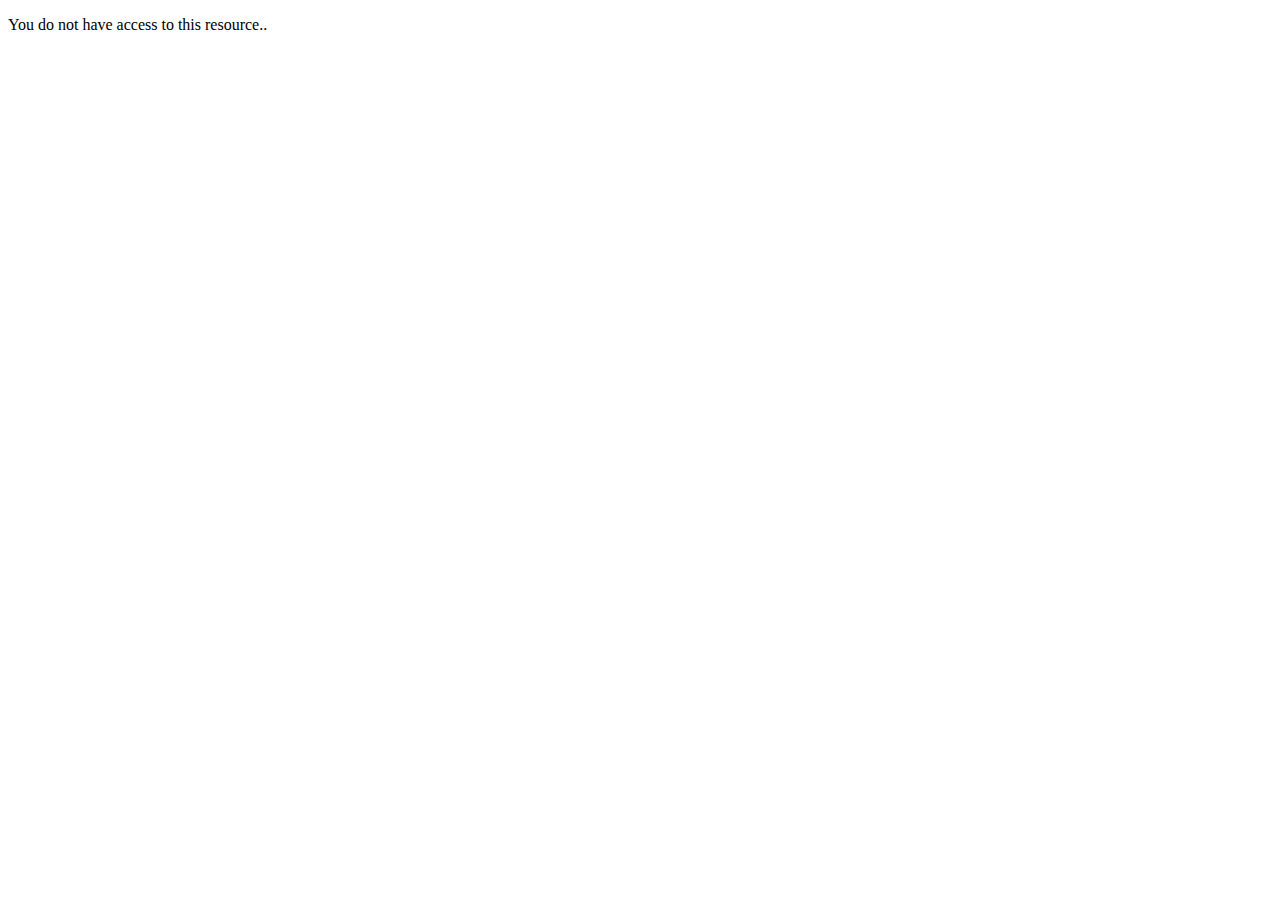
<file: v2/main.html>
<!DOCTYPE html>
<html lang="en">
<head>
    <meta charset="UTF-8">
    <meta name="viewport" content="width=device-width, initial-scale=1.0">
    <title>Access Denied</title>
</head>
<body>
    <p>You do not have access to this resource.</a>.</p>
</body>
</html>
</file>
<file: v2/static/app.css>
:root {
    --bikesh-frontend-version: "5.1.0";
    --bikesh-frontend-breakpoint-mobile: 20rem;
    --bikesh-frontend-breakpoint-tablet: 40.0625rem;
    --bikesh-frontend-breakpoint-desktop: 48.0625rem
}

.bikesh-link {
    font-family: "Rubik", arial, sans-serif;
    -webkit-font-smoothing: antialiased;
    -moz-osx-font-smoothing: grayscale;
    text-decoration: underline;
    text-decoration-thickness: max(1px, .0625rem);
    text-underline-offset:.1578em
}
/*! Copyright (c) Bikesh Inc. */

@font-face {
    font-family: "Rubik";
    font-style: normal;
    font-weight: normal;
    src: url(/assets/static/fg-light.woff2) format("woff2");
    font-display:fallback
}

@font-face {
    font-family: "Rubik";
    font-style: normal;
    font-weight: bold;
    src: url(/assets/static/CD-Reg.woff2) format("woff2");
    font-display:fallback
}

@media print {
    .bikesh-link {
        font-family:sans-serif
    }
}

.bikesh-link:hover {
    text-decoration-thickness: max(3px, .1875rem, .12em);
    -webkit-text-decoration-skip-ink: none;
    text-decoration-skip-ink: none;
    -webkit-text-decoration-skip: none;
    text-decoration-skip:none
}

.bikesh-link:focus {
    outline: 3px solid rgba(0, 0, 0, 0);
    color: #0b0c0c;
    background-color: #fd0;
    box-shadow: 0 -2px #fd0, 0 4px #0b0c0c;
    text-decoration: none;
    -webkit-box-decoration-break: clone;
    box-decoration-break:clone
}

.bikesh-link:link {
    color:#1d70b8
}

.bikesh-link:visited {
    color:#4c2c92
}

.bikesh-link:hover {
    color:#003078
}

.bikesh-link:active {
    color:#0b0c0c
}

.bikesh-link:focus {
    color:#0b0c0c
}

@media print {
    [href^="/"].bikesh-link::after, [href^="http://"].bikesh-link::after, [href^="https://"].bikesh-link::after {
        content: " (" attr(href) ")";
        font-size: 90%;
        word-wrap:break-word
    }
}

.bikesh-link--muted:link, .bikesh-link--muted:visited {
    color:#505a5f
}

.bikesh-link--muted:hover, .bikesh-link--muted:active {
    color:#0b0c0c
}

.bikesh-link--muted:focus {
    color:#0b0c0c
}

.bikesh-link--text-colour:link, .bikesh-link--text-colour:visited {
    color:#0b0c0c
}

@media print {
    .bikesh-link--text-colour:link, .bikesh-link--text-colour:visited {
        color:#000
    }
}

.bikesh-link--text-colour:hover {
    color:rgba(11, 12, 12, .99)
}

.bikesh-link--text-colour:active, .bikesh-link--text-colour:focus {
    color:#0b0c0c
}

@media print {
    .bikesh-link--text-colour:active, .bikesh-link--text-colour:focus {
        color:#000
    }
}

.bikesh-link--inverse:link, .bikesh-link--inverse:visited {
    color:#fff
}

.bikesh-link--inverse:hover, .bikesh-link--inverse:active {
    color:rgba(255, 255, 255, .99)
}

.bikesh-link--inverse:focus {
    color:#0b0c0c
}

.bikesh-link--no-underline:not(:hover):not(:active) {
    text-decoration:none
}

.bikesh-link--no-visited-state:link {
    color:#1d70b8
}

.bikesh-link--no-visited-state:visited {
    color:#1d70b8
}

.bikesh-link--no-visited-state:hover {
    color:#003078
}

.bikesh-link--no-visited-state:active {
    color:#0b0c0c
}

.bikesh-link--no-visited-state:focus {
    color:#0b0c0c
}

.bikesh-link-image {
    display: inline-block;
    line-height: 0;
    text-decoration:none
}

.bikesh-link-image:focus {
    outline: 3px solid rgba(0, 0, 0, 0);
    box-shadow:0 0 0 4px #fd0, 0 0 0 8px #0b0c0c
}

.bikesh-list {
    font-family: "Rubik", arial, sans-serif;
    -webkit-font-smoothing: antialiased;
    -moz-osx-font-smoothing: grayscale;
    font-weight: 400;
    font-size: 1rem;
    line-height: 1.25;
    color: #0b0c0c;
    margin-top: 0;
    margin-bottom: 15px;
    padding-left: 0;
    list-style-type:none
}

@media print {
    .bikesh-list {
        font-family:sans-serif
    }
}

@media (min-width: 40.0625em) {
    .bikesh-list {
        font-size: 1.1875rem;
        line-height:1.3157894737
    }
}

@media print {
    .bikesh-list {
        font-size: 14pt;
        line-height:1.15
    }
}

@media print {
    .bikesh-list {
        color:#000
    }
}

@media (min-width: 40.0625em) {
    .bikesh-list {
        margin-bottom:20px
    }
}

.bikesh-list .bikesh-list {
    margin-top:10px
}

.bikesh-list > li {
    margin-bottom:5px
}

.bikesh-list--bullet {
    padding-left: 20px;
    list-style-type:disc
}

.bikesh-list--number {
    padding-left: 20px;
    list-style-type:decimal
}

.bikesh-list--bullet > li, .bikesh-list--number > li {
    margin-bottom:0
}

@media (min-width: 40.0625em) {
    .bikesh-list--bullet > li, .bikesh-list--number > li {
        margin-bottom:5px
    }
}

.bikesh-list--spaced > li {
    margin-bottom:10px
}

@media (min-width: 40.0625em) {
    .bikesh-list--spaced > li {
        margin-bottom:15px
    }
}

.bikesh-heading-xl {
    color: #0b0c0c;
    font-family: "Rubik", arial, sans-serif;
    -webkit-font-smoothing: antialiased;
    -moz-osx-font-smoothing: grayscale;
    font-weight: 700;
    font-size: 2rem;
    line-height: 1.09375;
    display: block;
    margin-top: 0;
    margin-bottom:30px
}

@media print {
    .bikesh-heading-xl {
        color:#000
    }
}

@media print {
    .bikesh-heading-xl {
        font-family:sans-serif
    }
}

@media (min-width: 40.0625em) {
    .bikesh-heading-xl {
        font-size: 3rem;
        line-height:1.0416666667
    }
}

@media print {
    .bikesh-heading-xl {
        font-size: 32pt;
        line-height:1.15
    }
}

@media (min-width: 40.0625em) {
    .bikesh-heading-xl {
        margin-bottom:50px
    }
}

.bikesh-heading-l {
    color: #0b0c0c;
    font-family: "Rubik", arial, sans-serif;
    -webkit-font-smoothing: antialiased;
    -moz-osx-font-smoothing: grayscale;
    font-weight: 700;
    font-size: 1.5rem;
    line-height: 1.0416666667;
    display: block;
    margin-top: 0;
    margin-bottom:20px
}

@media print {
    .bikesh-heading-l {
        color:#000
    }
}

@media print {
    .bikesh-heading-l {
        font-family:sans-serif
    }
}

@media (min-width: 40.0625em) {
    .bikesh-heading-l {
        font-size: 2.25rem;
        line-height:1.1111111111
    }
}

@media print {
    .bikesh-heading-l {
        font-size: 24pt;
        line-height:1.05
    }
}

@media (min-width: 40.0625em) {
    .bikesh-heading-l {
        margin-bottom:30px
    }
}

.bikesh-heading-m {
    color: #0b0c0c;
    font-family: "Rubik", arial, sans-serif;
    -webkit-font-smoothing: antialiased;
    -moz-osx-font-smoothing: grayscale;
    font-weight: 700;
    font-size: 1.125rem;
    line-height: 1.1111111111;
    display: block;
    margin-top: 0;
    margin-bottom:15px
}

@media print {
    .bikesh-heading-m {
        color:#000
    }
}

@media print {
    .bikesh-heading-m {
        font-family:sans-serif
    }
}

@media (min-width: 40.0625em) {
    .bikesh-heading-m {
        font-size: 1.5rem;
        line-height:1.25
    }
}

@media print {
    .bikesh-heading-m {
        font-size: 18pt;
        line-height:1.15
    }
}

@media (min-width: 40.0625em) {
    .bikesh-heading-m {
        margin-bottom:20px
    }
}

.bikesh-heading-s {
    color: #0b0c0c;
    font-family: "Rubik", arial, sans-serif;
    -webkit-font-smoothing: antialiased;
    -moz-osx-font-smoothing: grayscale;
    font-weight: 700;
    font-size: 1rem;
    line-height: 1.25;
    display: block;
    margin-top: 0;
    margin-bottom:15px
}

@media print {
    .bikesh-heading-s {
        color:#000
    }
}

@media print {
    .bikesh-heading-s {
        font-family:sans-serif
    }
}

@media (min-width: 40.0625em) {
    .bikesh-heading-s {
        font-size: 1.1875rem;
        line-height:1.3157894737
    }
}

@media print {
    .bikesh-heading-s {
        font-size: 14pt;
        line-height:1.15
    }
}

@media (min-width: 40.0625em) {
    .bikesh-heading-s {
        margin-bottom:20px
    }
}

.bikesh-caption-xl {
    font-family: "Rubik", arial, sans-serif;
    -webkit-font-smoothing: antialiased;
    -moz-osx-font-smoothing: grayscale;
    font-weight: 400;
    font-size: 1.125rem;
    line-height: 1.1111111111;
    display: block;
    margin-bottom: 5px;
    color:#505a5f
}

@media print {
    .bikesh-caption-xl {
        font-family:sans-serif
    }
}

@media (min-width: 40.0625em) {
    .bikesh-caption-xl {
        font-size: 1.6875rem;
        line-height:1.1111111111
    }
}

@media print {
    .bikesh-caption-xl {
        font-size: 18pt;
        line-height:1.15
    }
}

.bikesh-caption-l {
    font-family: "Rubik", arial, sans-serif;
    -webkit-font-smoothing: antialiased;
    -moz-osx-font-smoothing: grayscale;
    font-weight: 400;
    font-size: 1.125rem;
    line-height: 1.1111111111;
    display: block;
    margin-bottom: 5px;
    color:#505a5f
}

@media print {
    .bikesh-caption-l {
        font-family:sans-serif
    }
}

@media (min-width: 40.0625em) {
    .bikesh-caption-l {
        font-size: 1.5rem;
        line-height:1.25
    }
}

@media print {
    .bikesh-caption-l {
        font-size: 18pt;
        line-height:1.15
    }
}

@media (min-width: 40.0625em) {
    .bikesh-caption-l {
        margin-bottom:0
    }
}

.bikesh-caption-m {
    font-family: "Rubik", arial, sans-serif;
    -webkit-font-smoothing: antialiased;
    -moz-osx-font-smoothing: grayscale;
    font-weight: 400;
    font-size: 1rem;
    line-height: 1.25;
    display: block;
    color:#505a5f
}

@media print {
    .bikesh-caption-m {
        font-family:sans-serif
    }
}

@media (min-width: 40.0625em) {
    .bikesh-caption-m {
        font-size: 1.1875rem;
        line-height:1.3157894737
    }
}

@media print {
    .bikesh-caption-m {
        font-size: 14pt;
        line-height:1.15
    }
}

.bikesh-body-lead, .bikesh-body-l {
    color: #0b0c0c;
    font-family: "Rubik", arial, sans-serif;
    -webkit-font-smoothing: antialiased;
    -moz-osx-font-smoothing: grayscale;
    font-weight: 400;
    font-size: 1.125rem;
    line-height: 1.1111111111;
    margin-top: 0;
    margin-bottom:20px
}

@media print {
    .bikesh-body-lead, .bikesh-body-l {
        color:#000
    }
}

@media print {
    .bikesh-body-lead, .bikesh-body-l {
        font-family:sans-serif
    }
}

@media (min-width: 40.0625em) {
    .bikesh-body-lead, .bikesh-body-l {
        font-size: 1.5rem;
        line-height:1.25
    }
}

@media print {
    .bikesh-body-lead, .bikesh-body-l {
        font-size: 18pt;
        line-height:1.15
    }
}

@media (min-width: 40.0625em) {
    .bikesh-body-lead, .bikesh-body-l {
        margin-bottom:30px
    }
}

.bikesh-body, .bikesh-body-m {
    color: #0b0c0c;
    font-family: "Rubik", arial, sans-serif;
    -webkit-font-smoothing: antialiased;
    -moz-osx-font-smoothing: grayscale;
    font-weight: 400;
    font-size: 1rem;
    line-height: 1.25;
    margin-top: 0;
    margin-bottom:15px
}

@media print {
    .bikesh-body, .bikesh-body-m {
        color:#000
    }
}

@media print {
    .bikesh-body, .bikesh-body-m {
        font-family:sans-serif
    }
}

@media (min-width: 40.0625em) {
    .bikesh-body, .bikesh-body-m {
        font-size: 1.1875rem;
        line-height:1.3157894737
    }
}

@media print {
    .bikesh-body, .bikesh-body-m {
        font-size: 14pt;
        line-height:1.15
    }
}

@media (min-width: 40.0625em) {
    .bikesh-body, .bikesh-body-m {
        margin-bottom:20px
    }
}

.bikesh-body-s {
    color: #0b0c0c;
    font-family: "Rubik", arial, sans-serif;
    -webkit-font-smoothing: antialiased;
    -moz-osx-font-smoothing: grayscale;
    font-weight: 400;
    font-size: .875rem;
    line-height: 1.1428571429;
    margin-top: 0;
    margin-bottom:15px
}

@media print {
    .bikesh-body-s {
        color:#000
    }
}

@media print {
    .bikesh-body-s {
        font-family:sans-serif
    }
}

@media (min-width: 40.0625em) {
    .bikesh-body-s {
        font-size: 1rem;
        line-height:1.25
    }
}

@media print {
    .bikesh-body-s {
        font-size: 14pt;
        line-height:1.2
    }
}

@media (min-width: 40.0625em) {
    .bikesh-body-s {
        margin-bottom:20px
    }
}

.bikesh-body-xs {
    color: #0b0c0c;
    font-family: "Rubik", arial, sans-serif;
    -webkit-font-smoothing: antialiased;
    -moz-osx-font-smoothing: grayscale;
    font-weight: 400;
    font-size: .75rem;
    line-height: 1.25;
    margin-top: 0;
    margin-bottom:15px
}

@media print {
    .bikesh-body-xs {
        color:#000
    }
}

@media print {
    .bikesh-body-xs {
        font-family:sans-serif
    }
}

@media (min-width: 40.0625em) {
    .bikesh-body-xs {
        font-size: .875rem;
        line-height:1.4285714286
    }
}

@media print {
    .bikesh-body-xs {
        font-size: 12pt;
        line-height:1.2
    }
}

@media (min-width: 40.0625em) {
    .bikesh-body-xs {
        margin-bottom:20px
    }
}

.bikesh-body-l + .bikesh-heading-l, .bikesh-body-lead + .bikesh-heading-l {
    padding-top:5px
}

@media (min-width: 40.0625em) {
    .bikesh-body-l + .bikesh-heading-l, .bikesh-body-lead + .bikesh-heading-l {
        padding-top:10px
    }
}

.bikesh-body-m + .bikesh-heading-l, .bikesh-body + .bikesh-heading-l, .bikesh-body-s + .bikesh-heading-l, .bikesh-list + .bikesh-heading-l {
    padding-top:15px
}

@media (min-width: 40.0625em) {
    .bikesh-body-m + .bikesh-heading-l, .bikesh-body + .bikesh-heading-l, .bikesh-body-s + .bikesh-heading-l, .bikesh-list + .bikesh-heading-l {
        padding-top:20px
    }
}

.bikesh-body-m + .bikesh-heading-m, .bikesh-body + .bikesh-heading-m, .bikesh-body-s + .bikesh-heading-m, .bikesh-list + .bikesh-heading-m, .bikesh-body-m + .bikesh-heading-s, .bikesh-body + .bikesh-heading-s, .bikesh-body-s + .bikesh-heading-s, .bikesh-list + .bikesh-heading-s {
    padding-top:5px
}

@media (min-width: 40.0625em) {
    .bikesh-body-m + .bikesh-heading-m, .bikesh-body + .bikesh-heading-m, .bikesh-body-s + .bikesh-heading-m, .bikesh-list + .bikesh-heading-m, .bikesh-body-m + .bikesh-heading-s, .bikesh-body + .bikesh-heading-s, .bikesh-body-s + .bikesh-heading-s, .bikesh-list + .bikesh-heading-s {
        padding-top:10px
    }
}

.bikesh-section-break {
    margin: 0;
    border:0
}

.bikesh-section-break--xl {
    margin-top: 30px;
    margin-bottom:30px
}

@media (min-width: 40.0625em) {
    .bikesh-section-break--xl {
        margin-top:50px
    }
}

@media (min-width: 40.0625em) {
    .bikesh-section-break--xl {
        margin-bottom:50px
    }
}

.bikesh-section-break--l {
    margin-top: 20px;
    margin-bottom:20px
}

@media (min-width: 40.0625em) {
    .bikesh-section-break--l {
        margin-top:30px
    }
}

@media (min-width: 40.0625em) {
    .bikesh-section-break--l {
        margin-bottom:30px
    }
}

.bikesh-section-break--m {
    margin-top: 15px;
    margin-bottom:15px
}

@media (min-width: 40.0625em) {
    .bikesh-section-break--m {
        margin-top:20px
    }
}

@media (min-width: 40.0625em) {
    .bikesh-section-break--m {
        margin-bottom:20px
    }
}

.bikesh-section-break--visible {
    border-bottom:1px solid #b1b4b6
}

.bikesh-button-group {
    margin-bottom: 5px;
    display: flex;
    flex-direction: column;
    align-items:center
}

@media (min-width: 40.0625em) {
    .bikesh-button-group {
        margin-bottom:15px
    }
}

.bikesh-button-group .bikesh-link {
    font-family: "Rubik", arial, sans-serif;
    -webkit-font-smoothing: antialiased;
    -moz-osx-font-smoothing: grayscale;
    font-weight: 400;
    font-size: 1rem;
    line-height: 1.1875;
    display: inline-block;
    max-width: 100%;
    margin-top: 5px;
    margin-bottom: 20px;
    text-align:center
}

@media print {
    .bikesh-button-group .bikesh-link {
        font-family:sans-serif
    }
}

@media (min-width: 40.0625em) {
    .bikesh-button-group .bikesh-link {
        font-size: 1.1875rem;
        line-height:1
    }
}

@media print {
    .bikesh-button-group .bikesh-link {
        font-size: 14pt;
        line-height:19px
    }
}

.bikesh-button-group .bikesh-button {
    margin-bottom:17px
}

@media (min-width: 40.0625em) {
    .bikesh-button-group {
        margin-right: -15px;
        flex-direction: row;
        flex-wrap: wrap;
        align-items:baseline
    }

    .bikesh-button-group .bikesh-button, .bikesh-button-group .bikesh-link {
        margin-right:15px
    }

    .bikesh-button-group .bikesh-link {
        text-align:left
    }
}

.bikesh-form-group {
    margin-bottom:20px
}

.bikesh-form-group::after {
    content: "";
    display: block;
    clear:both
}

@media (min-width: 40.0625em) {
    .bikesh-form-group {
        margin-bottom:30px
    }
}

.bikesh-form-group .bikesh-form-group:last-of-type {
    margin-bottom:0
}

.bikesh-form-group--error {
    padding-left: 15px;
    border-left:5px solid #d4351c
}

.bikesh-form-group--error .bikesh-form-group {
    padding: 0;
    border:0
}

.bikesh-grid-row {
    margin-right: -15px;
    margin-left:-15px
}

.bikesh-grid-row::after {
    content: "";
    display: block;
    clear:both
}

.bikesh-grid-column-one-quarter {
    box-sizing: border-box;
    width: 100%;
    padding:0 15px
}

@media (min-width: 40.0625em) {
    .bikesh-grid-column-one-quarter {
        width: 25%;
        float:left
    }
}

.bikesh-grid-column-one-third {
    box-sizing: border-box;
    width: 100%;
    padding:0 15px
}

@media (min-width: 40.0625em) {
    .bikesh-grid-column-one-third {
        width: 33.3333333333%;
        float:left
    }
}

.bikesh-grid-column-one-half {
    box-sizing: border-box;
    width: 100%;
    padding:0 15px
}

@media (min-width: 40.0625em) {
    .bikesh-grid-column-one-half {
        width: 50%;
        float:left
    }
}

.bikesh-grid-column-two-thirds {
    box-sizing: border-box;
    width: 100%;
    padding:0 15px
}

@media (min-width: 40.0625em) {
    .bikesh-grid-column-two-thirds {
        width: 66.6666666667%;
        float:left
    }
}

.bikesh-grid-column-three-quarters {
    box-sizing: border-box;
    width: 100%;
    padding:0 15px
}

@media (min-width: 40.0625em) {
    .bikesh-grid-column-three-quarters {
        width: 75%;
        float:left
    }
}

.bikesh-grid-column-full {
    box-sizing: border-box;
    width: 100%;
    padding:0 15px
}

@media (min-width: 40.0625em) {
    .bikesh-grid-column-full {
        width: 100%;
        float:left
    }
}

.bikesh-grid-column-one-quarter-from-desktop {
    box-sizing: border-box;
    padding:0 15px
}

@media (min-width: 48.0625em) {
    .bikesh-grid-column-one-quarter-from-desktop {
        width: 25%;
        float:left
    }
}

.bikesh-grid-column-one-third-from-desktop {
    box-sizing: border-box;
    padding:0 15px
}

@media (min-width: 48.0625em) {
    .bikesh-grid-column-one-third-from-desktop {
        width: 33.3333333333%;
        float:left
    }
}

.bikesh-grid-column-one-half-from-desktop {
    box-sizing: border-box;
    padding:0 15px
}

@media (min-width: 48.0625em) {
    .bikesh-grid-column-one-half-from-desktop {
        width: 50%;
        float:left
    }
}

.bikesh-grid-column-two-thirds-from-desktop {
    box-sizing: border-box;
    padding:0 15px
}

@media (min-width: 48.0625em) {
    .bikesh-grid-column-two-thirds-from-desktop {
        width: 66.6666666667%;
        float:left
    }
}

.bikesh-grid-column-three-quarters-from-desktop {
    box-sizing: border-box;
    padding:0 15px
}

@media (min-width: 48.0625em) {
    .bikesh-grid-column-three-quarters-from-desktop {
        width: 75%;
        float:left
    }
}

.bikesh-grid-column-full-from-desktop {
    box-sizing: border-box;
    padding:0 15px
}

@media (min-width: 48.0625em) {
    .bikesh-grid-column-full-from-desktop {
        width: 100%;
        float:left
    }
}

.bikesh-main-wrapper {
    display: block;
    padding-top: 20px;
    padding-bottom:20px
}

@media (min-width: 40.0625em) {
    .bikesh-main-wrapper {
        padding-top: 40px;
        padding-bottom:40px
    }
}

.bikesh-main-wrapper--auto-spacing:first-child, .bikesh-main-wrapper--l {
    padding-top:30px
}

@media (min-width: 40.0625em) {
    .bikesh-main-wrapper--auto-spacing:first-child, .bikesh-main-wrapper--l {
        padding-top:50px
    }
}

.bikesh-template {
    background-color: #f3f2f1;
    -webkit-text-size-adjust: 100%;
    -moz-text-size-adjust: 100%;
    text-size-adjust:100%
}

@supports (position: -webkit-sticky) or(position: sticky) {
    .bikesh-template {
        scroll-padding-top:60px
    }

    .bikesh-template:not(:has(.bikesh-exit-this-page)) {
        scroll-padding-top:0
    }
}

@media screen {
    .bikesh-template {
        overflow-y:scroll
    }
}

.bikesh-template__body {
    margin: 0;
    background-color:#fff
}

.bikesh-width-container {
    max-width: 960px;
    margin-right: 15px;
    margin-left:15px
}

@supports (margin: max(calc(0px))) {
    .bikesh-width-container {
        margin-right: max(15px, calc(15px + env(safe-area-inset-right)));
        margin-left:max(15px, calc(15px + env(safe-area-inset-left)))
    }
}

@media (min-width: 40.0625em) {
    .bikesh-width-container {
        margin-right: 30px;
        margin-left:30px
    }

    @supports (margin: max(calc(0px))) {
        .bikesh-width-container {
            margin-right: max(30px, calc(15px + env(safe-area-inset-right)));
            margin-left:max(30px, calc(15px + env(safe-area-inset-left)))
        }
    }
}

@media (min-width: 1020px) {
    .bikesh-width-container {
        margin-right: auto;
        margin-left:auto
    }

    @supports (margin: max(calc(0px))) {
        .bikesh-width-container {
            margin-right: auto;
            margin-left:auto
        }
    }
}

.bikesh-clearfix::after {
    content: "";
    display: block;
    clear:both
}

.bikesh-visually-hidden {
    position: absolute !important;
    width: 1px !important;
    height: 1px !important;
    margin: 0 !important;
    padding: 0 !important;
    overflow: hidden !important;
    clip: rect(0 0 0 0) !important;
    -webkit-clip-path: inset(50%) !important;
    clip-path: inset(50%) !important;
    border: 0 !important;
    white-space: nowrap !important;
    -webkit-user-select: none;
    -ms-user-select: none;
    user-select:none
}

.bikesh-visually-hidden::before {
    content: " "
}

.bikesh-visually-hidden::after {
    content: " "
}

.bikesh-visually-hidden-focusable {
    position: absolute !important;
    width: 1px !important;
    height: 1px !important;
    margin: 0 !important;
    overflow: hidden !important;
    clip: rect(0 0 0 0) !important;
    -webkit-clip-path: inset(50%) !important;
    clip-path: inset(50%) !important;
    white-space: nowrap !important;
    -webkit-user-select: none;
    -ms-user-select: none;
    user-select:none
}

.bikesh-visually-hidden-focusable:active, .bikesh-visually-hidden-focusable:focus {
    position: static !important;
    width: auto !important;
    height: auto !important;
    margin: inherit !important;
    overflow: visible !important;
    clip: auto !important;
    -webkit-clip-path: none !important;
    clip-path: none !important;
    white-space: inherit !important;
    -webkit-user-select: text;
    -ms-user-select: text;
    user-select:text
}

.bikesh-\ !-display-inline {
    display:inline !important
}

.bikesh-\ !-display-inline-block {
    display:inline-block !important
}

.bikesh-\ !-display-block {
    display:block !important
}

.bikesh-\ !-display-none {
    display:none !important
}

@media print {
    .bikesh-\ !-display-none-print {
        display:none !important
    }
}

.bikesh-\ !-margin-0 {
    margin:0 !important
}

.bikesh-\ !-margin-top-0 {
    margin-top:0 !important
}

.bikesh-\ !-margin-right-0 {
    margin-right:0 !important
}

.bikesh-\ !-margin-bottom-0 {
    margin-bottom:0 !important
}

.bikesh-\ !-margin-left-0 {
    margin-left:0 !important
}

.bikesh-\ !-margin-1 {
    margin:5px !important
}

.bikesh-\ !-margin-top-1 {
    margin-top:5px !important
}

.bikesh-\ !-margin-right-1 {
    margin-right:5px !important
}

.bikesh-\ !-margin-bottom-1 {
    margin-bottom:5px !important
}

.bikesh-\ !-margin-left-1 {
    margin-left:5px !important
}

.bikesh-\ !-margin-2 {
    margin:10px !important
}

.bikesh-\ !-margin-top-2 {
    margin-top:10px !important
}

.bikesh-\ !-margin-right-2 {
    margin-right:10px !important
}

.bikesh-\ !-margin-bottom-2 {
    margin-bottom:10px !important
}

.bikesh-\ !-margin-left-2 {
    margin-left:10px !important
}

.bikesh-\ !-margin-3 {
    margin:15px !important
}

.bikesh-\ !-margin-top-3 {
    margin-top:15px !important
}

.bikesh-\ !-margin-right-3 {
    margin-right:15px !important
}

.bikesh-\ !-margin-bottom-3 {
    margin-bottom:15px !important
}

.bikesh-\ !-margin-left-3 {
    margin-left:15px !important
}

.bikesh-\ !-margin-4 {
    margin:15px !important
}

@media (min-width: 40.0625em) {
    .bikesh-\ !-margin-4 {
        margin:20px !important
    }
}

.bikesh-\ !-margin-top-4 {
    margin-top:15px !important
}

@media (min-width: 40.0625em) {
    .bikesh-\ !-margin-top-4 {
        margin-top:20px !important
    }
}

.bikesh-\ !-margin-right-4 {
    margin-right:15px !important
}

@media (min-width: 40.0625em) {
    .bikesh-\ !-margin-right-4 {
        margin-right:20px !important
    }
}

.bikesh-\ !-margin-bottom-4 {
    margin-bottom:15px !important
}

@media (min-width: 40.0625em) {
    .bikesh-\ !-margin-bottom-4 {
        margin-bottom:20px !important
    }
}

.bikesh-\ !-margin-left-4 {
    margin-left:15px !important
}

@media (min-width: 40.0625em) {
    .bikesh-\ !-margin-left-4 {
        margin-left:20px !important
    }
}

.bikesh-\ !-margin-5 {
    margin:15px !important
}

@media (min-width: 40.0625em) {
    .bikesh-\ !-margin-5 {
        margin:25px !important
    }
}

.bikesh-\ !-margin-top-5 {
    margin-top:15px !important
}

@media (min-width: 40.0625em) {
    .bikesh-\ !-margin-top-5 {
        margin-top:25px !important
    }
}

.bikesh-\ !-margin-right-5 {
    margin-right:15px !important
}

@media (min-width: 40.0625em) {
    .bikesh-\ !-margin-right-5 {
        margin-right:25px !important
    }
}

.bikesh-\ !-margin-bottom-5 {
    margin-bottom:15px !important
}

@media (min-width: 40.0625em) {
    .bikesh-\ !-margin-bottom-5 {
        margin-bottom:25px !important
    }
}

.bikesh-\ !-margin-left-5 {
    margin-left:15px !important
}

@media (min-width: 40.0625em) {
    .bikesh-\ !-margin-left-5 {
        margin-left:25px !important
    }
}

.bikesh-\ !-margin-6 {
    margin:20px !important
}

@media (min-width: 40.0625em) {
    .bikesh-\ !-margin-6 {
        margin:30px !important
    }
}

.bikesh-\ !-margin-top-6 {
    margin-top:20px !important
}

@media (min-width: 40.0625em) {
    .bikesh-\ !-margin-top-6 {
        margin-top:30px !important
    }
}

.bikesh-\ !-margin-right-6 {
    margin-right:20px !important
}

@media (min-width: 40.0625em) {
    .bikesh-\ !-margin-right-6 {
        margin-right:30px !important
    }
}

.bikesh-\ !-margin-bottom-6 {
    margin-bottom:20px !important
}

@media (min-width: 40.0625em) {
    .bikesh-\ !-margin-bottom-6 {
        margin-bottom:30px !important
    }
}

.bikesh-\ !-margin-left-6 {
    margin-left:20px !important
}

@media (min-width: 40.0625em) {
    .bikesh-\ !-margin-left-6 {
        margin-left:30px !important
    }
}

.bikesh-\ !-margin-7 {
    margin:25px !important
}

@media (min-width: 40.0625em) {
    .bikesh-\ !-margin-7 {
        margin:40px !important
    }
}

.bikesh-\ !-margin-top-7 {
    margin-top:25px !important
}

@media (min-width: 40.0625em) {
    .bikesh-\ !-margin-top-7 {
        margin-top:40px !important
    }
}

.bikesh-\ !-margin-right-7 {
    margin-right:25px !important
}

@media (min-width: 40.0625em) {
    .bikesh-\ !-margin-right-7 {
        margin-right:40px !important
    }
}

.bikesh-\ !-margin-bottom-7 {
    margin-bottom:25px !important
}

@media (min-width: 40.0625em) {
    .bikesh-\ !-margin-bottom-7 {
        margin-bottom:40px !important
    }
}

.bikesh-\ !-margin-left-7 {
    margin-left:25px !important
}

@media (min-width: 40.0625em) {
    .bikesh-\ !-margin-left-7 {
        margin-left:40px !important
    }
}

.bikesh-\ !-margin-8 {
    margin:30px !important
}

@media (min-width: 40.0625em) {
    .bikesh-\ !-margin-8 {
        margin:50px !important
    }
}

.bikesh-\ !-margin-top-8 {
    margin-top:30px !important
}

@media (min-width: 40.0625em) {
    .bikesh-\ !-margin-top-8 {
        margin-top:50px !important
    }
}

.bikesh-\ !-margin-right-8 {
    margin-right:30px !important
}

@media (min-width: 40.0625em) {
    .bikesh-\ !-margin-right-8 {
        margin-right:50px !important
    }
}

.bikesh-\ !-margin-bottom-8 {
    margin-bottom:30px !important
}

@media (min-width: 40.0625em) {
    .bikesh-\ !-margin-bottom-8 {
        margin-bottom:50px !important
    }
}

.bikesh-\ !-margin-left-8 {
    margin-left:30px !important
}

@media (min-width: 40.0625em) {
    .bikesh-\ !-margin-left-8 {
        margin-left:50px !important
    }
}

.bikesh-\ !-margin-9 {
    margin:40px !important
}

@media (min-width: 40.0625em) {
    .bikesh-\ !-margin-9 {
        margin:60px !important
    }
}

.bikesh-\ !-margin-top-9 {
    margin-top:40px !important
}

@media (min-width: 40.0625em) {
    .bikesh-\ !-margin-top-9 {
        margin-top:60px !important
    }
}

.bikesh-\ !-margin-right-9 {
    margin-right:40px !important
}

@media (min-width: 40.0625em) {
    .bikesh-\ !-margin-right-9 {
        margin-right:60px !important
    }
}

.bikesh-\ !-margin-bottom-9 {
    margin-bottom:40px !important
}

@media (min-width: 40.0625em) {
    .bikesh-\ !-margin-bottom-9 {
        margin-bottom:60px !important
    }
}

.bikesh-\ !-margin-left-9 {
    margin-left:40px !important
}

@media (min-width: 40.0625em) {
    .bikesh-\ !-margin-left-9 {
        margin-left:60px !important
    }
}

.bikesh-\ !-padding-0 {
    padding:0 !important
}

.bikesh-\ !-padding-top-0 {
    padding-top:0 !important
}

.bikesh-\ !-padding-right-0 {
    padding-right:0 !important
}

.bikesh-\ !-padding-bottom-0 {
    padding-bottom:0 !important
}

.bikesh-\ !-padding-left-0 {
    padding-left:0 !important
}

.bikesh-\ !-padding-1 {
    padding:5px !important
}

.bikesh-\ !-padding-top-1 {
    padding-top:5px !important
}

.bikesh-\ !-padding-right-1 {
    padding-right:5px !important
}

.bikesh-\ !-padding-bottom-1 {
    padding-bottom:5px !important
}

.bikesh-\ !-padding-left-1 {
    padding-left:5px !important
}

.bikesh-\ !-padding-2 {
    padding:10px !important
}

.bikesh-\ !-padding-top-2 {
    padding-top:10px !important
}

.bikesh-\ !-padding-right-2 {
    padding-right:10px !important
}

.bikesh-\ !-padding-bottom-2 {
    padding-bottom:10px !important
}

.bikesh-\ !-padding-left-2 {
    padding-left:10px !important
}

.bikesh-\ !-padding-3 {
    padding:15px !important
}

.bikesh-\ !-padding-top-3 {
    padding-top:15px !important
}

.bikesh-\ !-padding-right-3 {
    padding-right:15px !important
}

.bikesh-\ !-padding-bottom-3 {
    padding-bottom:15px !important
}

.bikesh-\ !-padding-left-3 {
    padding-left:15px !important
}

.bikesh-\ !-padding-4 {
    padding:15px !important
}

@media (min-width: 40.0625em) {
    .bikesh-\ !-padding-4 {
        padding:20px !important
    }
}

.bikesh-\ !-padding-top-4 {
    padding-top:15px !important
}

@media (min-width: 40.0625em) {
    .bikesh-\ !-padding-top-4 {
        padding-top:20px !important
    }
}

.bikesh-\ !-padding-right-4 {
    padding-right:15px !important
}

@media (min-width: 40.0625em) {
    .bikesh-\ !-padding-right-4 {
        padding-right:20px !important
    }
}

.bikesh-\ !-padding-bottom-4 {
    padding-bottom:15px !important
}

@media (min-width: 40.0625em) {
    .bikesh-\ !-padding-bottom-4 {
        padding-bottom:20px !important
    }
}

.bikesh-\ !-padding-left-4 {
    padding-left:15px !important
}

@media (min-width: 40.0625em) {
    .bikesh-\ !-padding-left-4 {
        padding-left:20px !important
    }
}

.bikesh-\ !-padding-5 {
    padding:15px !important
}

@media (min-width: 40.0625em) {
    .bikesh-\ !-padding-5 {
        padding:25px !important
    }
}

.bikesh-\ !-padding-top-5 {
    padding-top:15px !important
}

@media (min-width: 40.0625em) {
    .bikesh-\ !-padding-top-5 {
        padding-top:25px !important
    }
}

.bikesh-\ !-padding-right-5 {
    padding-right:15px !important
}

@media (min-width: 40.0625em) {
    .bikesh-\ !-padding-right-5 {
        padding-right:25px !important
    }
}

.bikesh-\ !-padding-bottom-5 {
    padding-bottom:15px !important
}

@media (min-width: 40.0625em) {
    .bikesh-\ !-padding-bottom-5 {
        padding-bottom:25px !important
    }
}

.bikesh-\ !-padding-left-5 {
    padding-left:15px !important
}

@media (min-width: 40.0625em) {
    .bikesh-\ !-padding-left-5 {
        padding-left:25px !important
    }
}

.bikesh-\ !-padding-6 {
    padding:20px !important
}

@media (min-width: 40.0625em) {
    .bikesh-\ !-padding-6 {
        padding:30px !important
    }
}

.bikesh-\ !-padding-top-6 {
    padding-top:20px !important
}

@media (min-width: 40.0625em) {
    .bikesh-\ !-padding-top-6 {
        padding-top:30px !important
    }
}

.bikesh-\ !-padding-right-6 {
    padding-right:20px !important
}

@media (min-width: 40.0625em) {
    .bikesh-\ !-padding-right-6 {
        padding-right:30px !important
    }
}

.bikesh-\ !-padding-bottom-6 {
    padding-bottom:20px !important
}

@media (min-width: 40.0625em) {
    .bikesh-\ !-padding-bottom-6 {
        padding-bottom:30px !important
    }
}

.bikesh-\ !-padding-left-6 {
    padding-left:20px !important
}

@media (min-width: 40.0625em) {
    .bikesh-\ !-padding-left-6 {
        padding-left:30px !important
    }
}

.bikesh-\ !-padding-7 {
    padding:25px !important
}

@media (min-width: 40.0625em) {
    .bikesh-\ !-padding-7 {
        padding:40px !important
    }
}

.bikesh-\ !-padding-top-7 {
    padding-top:25px !important
}

@media (min-width: 40.0625em) {
    .bikesh-\ !-padding-top-7 {
        padding-top:40px !important
    }
}

.bikesh-\ !-padding-right-7 {
    padding-right:25px !important
}

@media (min-width: 40.0625em) {
    .bikesh-\ !-padding-right-7 {
        padding-right:40px !important
    }
}

.bikesh-\ !-padding-bottom-7 {
    padding-bottom:25px !important
}

@media (min-width: 40.0625em) {
    .bikesh-\ !-padding-bottom-7 {
        padding-bottom:40px !important
    }
}

.bikesh-\ !-padding-left-7 {
    padding-left:25px !important
}

@media (min-width: 40.0625em) {
    .bikesh-\ !-padding-left-7 {
        padding-left:40px !important
    }
}

.bikesh-\ !-padding-8 {
    padding:30px !important
}

@media (min-width: 40.0625em) {
    .bikesh-\ !-padding-8 {
        padding:50px !important
    }
}

.bikesh-\ !-padding-top-8 {
    padding-top:30px !important
}

@media (min-width: 40.0625em) {
    .bikesh-\ !-padding-top-8 {
        padding-top:50px !important
    }
}

.bikesh-\ !-padding-right-8 {
    padding-right:30px !important
}

@media (min-width: 40.0625em) {
    .bikesh-\ !-padding-right-8 {
        padding-right:50px !important
    }
}

.bikesh-\ !-padding-bottom-8 {
    padding-bottom:30px !important
}

@media (min-width: 40.0625em) {
    .bikesh-\ !-padding-bottom-8 {
        padding-bottom:50px !important
    }
}

.bikesh-\ !-padding-left-8 {
    padding-left:30px !important
}

@media (min-width: 40.0625em) {
    .bikesh-\ !-padding-left-8 {
        padding-left:50px !important
    }
}

.bikesh-\ !-padding-9 {
    padding:40px !important
}

@media (min-width: 40.0625em) {
    .bikesh-\ !-padding-9 {
        padding:60px !important
    }
}

.bikesh-\ !-padding-top-9 {
    padding-top:40px !important
}

@media (min-width: 40.0625em) {
    .bikesh-\ !-padding-top-9 {
        padding-top:60px !important
    }
}

.bikesh-\ !-padding-right-9 {
    padding-right:40px !important
}

@media (min-width: 40.0625em) {
    .bikesh-\ !-padding-right-9 {
        padding-right:60px !important
    }
}

.bikesh-\ !-padding-bottom-9 {
    padding-bottom:40px !important
}

@media (min-width: 40.0625em) {
    .bikesh-\ !-padding-bottom-9 {
        padding-bottom:60px !important
    }
}

.bikesh-\ !-padding-left-9 {
    padding-left:40px !important
}

@media (min-width: 40.0625em) {
    .bikesh-\ !-padding-left-9 {
        padding-left:60px !important
    }
}

.bikesh-\ !-static-margin-0 {
    margin:0 !important
}

.bikesh-\ !-static-margin-top-0 {
    margin-top:0 !important
}

.bikesh-\ !-static-margin-right-0 {
    margin-right:0 !important
}

.bikesh-\ !-static-margin-bottom-0 {
    margin-bottom:0 !important
}

.bikesh-\ !-static-margin-left-0 {
    margin-left:0 !important
}

.bikesh-\ !-static-margin-1 {
    margin:5px !important
}

.bikesh-\ !-static-margin-top-1 {
    margin-top:5px !important
}

.bikesh-\ !-static-margin-right-1 {
    margin-right:5px !important
}

.bikesh-\ !-static-margin-bottom-1 {
    margin-bottom:5px !important
}

.bikesh-\ !-static-margin-left-1 {
    margin-left:5px !important
}

.bikesh-\ !-static-margin-2 {
    margin:10px !important
}

.bikesh-\ !-static-margin-top-2 {
    margin-top:10px !important
}

.bikesh-\ !-static-margin-right-2 {
    margin-right:10px !important
}

.bikesh-\ !-static-margin-bottom-2 {
    margin-bottom:10px !important
}

.bikesh-\ !-static-margin-left-2 {
    margin-left:10px !important
}

.bikesh-\ !-static-margin-3 {
    margin:15px !important
}

.bikesh-\ !-static-margin-top-3 {
    margin-top:15px !important
}

.bikesh-\ !-static-margin-right-3 {
    margin-right:15px !important
}

.bikesh-\ !-static-margin-bottom-3 {
    margin-bottom:15px !important
}

.bikesh-\ !-static-margin-left-3 {
    margin-left:15px !important
}

.bikesh-\ !-static-margin-4 {
    margin:20px !important
}

.bikesh-\ !-static-margin-top-4 {
    margin-top:20px !important
}

.bikesh-\ !-static-margin-right-4 {
    margin-right:20px !important
}

.bikesh-\ !-static-margin-bottom-4 {
    margin-bottom:20px !important
}

.bikesh-\ !-static-margin-left-4 {
    margin-left:20px !important
}

.bikesh-\ !-static-margin-5 {
    margin:25px !important
}

.bikesh-\ !-static-margin-top-5 {
    margin-top:25px !important
}

.bikesh-\ !-static-margin-right-5 {
    margin-right:25px !important
}

.bikesh-\ !-static-margin-bottom-5 {
    margin-bottom:25px !important
}

.bikesh-\ !-static-margin-left-5 {
    margin-left:25px !important
}

.bikesh-\ !-static-margin-6 {
    margin:30px !important
}

.bikesh-\ !-static-margin-top-6 {
    margin-top:30px !important
}

.bikesh-\ !-static-margin-right-6 {
    margin-right:30px !important
}

.bikesh-\ !-static-margin-bottom-6 {
    margin-bottom:30px !important
}

.bikesh-\ !-static-margin-left-6 {
    margin-left:30px !important
}

.bikesh-\ !-static-margin-7 {
    margin:40px !important
}

.bikesh-\ !-static-margin-top-7 {
    margin-top:40px !important
}

.bikesh-\ !-static-margin-right-7 {
    margin-right:40px !important
}

.bikesh-\ !-static-margin-bottom-7 {
    margin-bottom:40px !important
}

.bikesh-\ !-static-margin-left-7 {
    margin-left:40px !important
}

.bikesh-\ !-static-margin-8 {
    margin:50px !important
}

.bikesh-\ !-static-margin-top-8 {
    margin-top:50px !important
}

.bikesh-\ !-static-margin-right-8 {
    margin-right:50px !important
}

.bikesh-\ !-static-margin-bottom-8 {
    margin-bottom:50px !important
}

.bikesh-\ !-static-margin-left-8 {
    margin-left:50px !important
}

.bikesh-\ !-static-margin-9 {
    margin:60px !important
}

.bikesh-\ !-static-margin-top-9 {
    margin-top:60px !important
}

.bikesh-\ !-static-margin-right-9 {
    margin-right:60px !important
}

.bikesh-\ !-static-margin-bottom-9 {
    margin-bottom:60px !important
}

.bikesh-\ !-static-margin-left-9 {
    margin-left:60px !important
}

.bikesh-\ !-static-padding-0 {
    padding:0 !important
}

.bikesh-\ !-static-padding-top-0 {
    padding-top:0 !important
}

.bikesh-\ !-static-padding-right-0 {
    padding-right:0 !important
}

.bikesh-\ !-static-padding-bottom-0 {
    padding-bottom:0 !important
}

.bikesh-\ !-static-padding-left-0 {
    padding-left:0 !important
}

.bikesh-\ !-static-padding-1 {
    padding:5px !important
}

.bikesh-\ !-static-padding-top-1 {
    padding-top:5px !important
}

.bikesh-\ !-static-padding-right-1 {
    padding-right:5px !important
}

.bikesh-\ !-static-padding-bottom-1 {
    padding-bottom:5px !important
}

.bikesh-\ !-static-padding-left-1 {
    padding-left:5px !important
}

.bikesh-\ !-static-padding-2 {
    padding:10px !important
}

.bikesh-\ !-static-padding-top-2 {
    padding-top:10px !important
}

.bikesh-\ !-static-padding-right-2 {
    padding-right:10px !important
}

.bikesh-\ !-static-padding-bottom-2 {
    padding-bottom:10px !important
}

.bikesh-\ !-static-padding-left-2 {
    padding-left:10px !important
}

.bikesh-\ !-static-padding-3 {
    padding:15px !important
}

.bikesh-\ !-static-padding-top-3 {
    padding-top:15px !important
}

.bikesh-\ !-static-padding-right-3 {
    padding-right:15px !important
}

.bikesh-\ !-static-padding-bottom-3 {
    padding-bottom:15px !important
}

.bikesh-\ !-static-padding-left-3 {
    padding-left:15px !important
}

.bikesh-\ !-static-padding-4 {
    padding:20px !important
}

.bikesh-\ !-static-padding-top-4 {
    padding-top:20px !important
}

.bikesh-\ !-static-padding-right-4 {
    padding-right:20px !important
}

.bikesh-\ !-static-padding-bottom-4 {
    padding-bottom:20px !important
}

.bikesh-\ !-static-padding-left-4 {
    padding-left:20px !important
}

.bikesh-\ !-static-padding-5 {
    padding:25px !important
}

.bikesh-\ !-static-padding-top-5 {
    padding-top:25px !important
}

.bikesh-\ !-static-padding-right-5 {
    padding-right:25px !important
}

.bikesh-\ !-static-padding-bottom-5 {
    padding-bottom:25px !important
}

.bikesh-\ !-static-padding-left-5 {
    padding-left:25px !important
}

.bikesh-\ !-static-padding-6 {
    padding:30px !important
}

.bikesh-\ !-static-padding-top-6 {
    padding-top:30px !important
}

.bikesh-\ !-static-padding-right-6 {
    padding-right:30px !important
}

.bikesh-\ !-static-padding-bottom-6 {
    padding-bottom:30px !important
}

.bikesh-\ !-static-padding-left-6 {
    padding-left:30px !important
}

.bikesh-\ !-static-padding-7 {
    padding:40px !important
}

.bikesh-\ !-static-padding-top-7 {
    padding-top:40px !important
}

.bikesh-\ !-static-padding-right-7 {
    padding-right:40px !important
}

.bikesh-\ !-static-padding-bottom-7 {
    padding-bottom:40px !important
}

.bikesh-\ !-static-padding-left-7 {
    padding-left:40px !important
}

.bikesh-\ !-static-padding-8 {
    padding:50px !important
}

.bikesh-\ !-static-padding-top-8 {
    padding-top:50px !important
}

.bikesh-\ !-static-padding-right-8 {
    padding-right:50px !important
}

.bikesh-\ !-static-padding-bottom-8 {
    padding-bottom:50px !important
}

.bikesh-\ !-static-padding-left-8 {
    padding-left:50px !important
}

.bikesh-\ !-static-padding-9 {
    padding:60px !important
}

.bikesh-\ !-static-padding-top-9 {
    padding-top:60px !important
}

.bikesh-\ !-static-padding-right-9 {
    padding-right:60px !important
}

.bikesh-\ !-static-padding-bottom-9 {
    padding-bottom:60px !important
}

.bikesh-\ !-static-padding-left-9 {
    padding-left:60px !important
}

.bikesh-\ !-text-align-left {
    text-align:left !important
}

.bikesh-\ !-text-align-centre {
    text-align:center !important
}

.bikesh-\ !-text-align-right {
    text-align:right !important
}

.bikesh-\ !-font-size-80 {
    font-size: 3.3125rem !important;
    line-height:1.0377358491 !important
}

@media (min-width: 40.0625em) {
    .bikesh-\ !-font-size-80 {
        font-size: 5rem !important;
        line-height:1 !important
    }
}

@media print {
    .bikesh-\ !-font-size-80 {
        font-size: 53pt !important;
        line-height:1.1 !important
    }
}

.bikesh-\ !-font-size-48 {
    font-size: 2rem !important;
    line-height:1.09375 !important
}

@media (min-width: 40.0625em) {
    .bikesh-\ !-font-size-48 {
        font-size: 3rem !important;
        line-height:1.0416666667 !important
    }
}

@media print {
    .bikesh-\ !-font-size-48 {
        font-size: 32pt !important;
        line-height:1.15 !important
    }
}

.bikesh-\ !-font-size-36 {
    font-size: 1.5rem !important;
    line-height:1.0416666667 !important
}

@media (min-width: 40.0625em) {
    .bikesh-\ !-font-size-36 {
        font-size: 2.25rem !important;
        line-height:1.1111111111 !important
    }
}

@media print {
    .bikesh-\ !-font-size-36 {
        font-size: 24pt !important;
        line-height:1.05 !important
    }
}

.bikesh-\ !-font-size-27 {
    font-size: 1.125rem !important;
    line-height:1.1111111111 !important
}

@media (min-width: 40.0625em) {
    .bikesh-\ !-font-size-27 {
        font-size: 1.6875rem !important;
        line-height:1.1111111111 !important
    }
}

@media print {
    .bikesh-\ !-font-size-27 {
        font-size: 18pt !important;
        line-height:1.15 !important
    }
}

.bikesh-\ !-font-size-24 {
    font-size: 1.125rem !important;
    line-height:1.1111111111 !important
}

@media (min-width: 40.0625em) {
    .bikesh-\ !-font-size-24 {
        font-size: 1.5rem !important;
        line-height:1.25 !important
    }
}

@media print {
    .bikesh-\ !-font-size-24 {
        font-size: 18pt !important;
        line-height:1.15 !important
    }
}

.bikesh-\ !-font-size-19 {
    font-size: 1rem !important;
    line-height:1.25 !important
}

@media (min-width: 40.0625em) {
    .bikesh-\ !-font-size-19 {
        font-size: 1.1875rem !important;
        line-height:1.3157894737 !important
    }
}

@media print {
    .bikesh-\ !-font-size-19 {
        font-size: 14pt !important;
        line-height:1.15 !important
    }
}

.bikesh-\ !-font-size-16 {
    font-size: .875rem !important;
    line-height:1.1428571429 !important
}

@media (min-width: 40.0625em) {
    .bikesh-\ !-font-size-16 {
        font-size: 1rem !important;
        line-height:1.25 !important
    }
}

@media print {
    .bikesh-\ !-font-size-16 {
        font-size: 14pt !important;
        line-height:1.2 !important
    }
}

.bikesh-\ !-font-size-14 {
    font-size: .75rem !important;
    line-height:1.25 !important
}

@media (min-width: 40.0625em) {
    .bikesh-\ !-font-size-14 {
        font-size: .875rem !important;
        line-height:1.4285714286 !important
    }
}

@media print {
    .bikesh-\ !-font-size-14 {
        font-size: 12pt !important;
        line-height:1.2 !important
    }
}

.bikesh-\ !-font-weight-regular {
    font-weight:400 !important
}

.bikesh-\ !-font-weight-bold {
    font-weight:700 !important
}

.bikesh-\ !-width-full {
    width:100% !important
}

.bikesh-\ !-width-three-quarters {
    width:100% !important
}

@media (min-width: 40.0625em) {
    .bikesh-\ !-width-three-quarters {
        width:75% !important
    }
}

.bikesh-\ !-width-two-thirds {
    width:100% !important
}

@media (min-width: 40.0625em) {
    .bikesh-\ !-width-two-thirds {
        width:66.66% !important
    }
}

.bikesh-\ !-width-one-half {
    width:100% !important
}

@media (min-width: 40.0625em) {
    .bikesh-\ !-width-one-half {
        width:50% !important
    }
}

.bikesh-\ !-width-one-third {
    width:100% !important
}

@media (min-width: 40.0625em) {
    .bikesh-\ !-width-one-third {
        width:33.33% !important
    }
}

.bikesh-\ !-width-one-quarter {
    width:100% !important
}

@media (min-width: 40.0625em) {
    .bikesh-\ !-width-one-quarter {
        width:25% !important
    }
}

.brand--attorney-generals-office .brand__color {
    color:#a03a88
}

.brand--attorney-generals-office .brand__color:link, .brand--attorney-generals-office .brand__color:visited, .brand--attorney-generals-office .brand__color:active {
    color:#a03a88
}

.brand--attorney-generals-office .brand__color:hover, .brand--attorney-generals-office .brand__color:focus {
    color:#0b0c0c
}

.brand--attorney-generals-office.brand__border-color, .brand--attorney-generals-office .brand__border-color {
    border-color:#9f1888
}

.brand--cabinet-office .brand__color {
    color:#347da4
}

.brand--cabinet-office .brand__color:link, .brand--cabinet-office .brand__color:visited, .brand--cabinet-office .brand__color:active {
    color:#347da4
}

.brand--cabinet-office .brand__color:hover, .brand--cabinet-office .brand__color:focus {
    color:#0b0c0c
}

.brand--cabinet-office.brand__border-color, .brand--cabinet-office .brand__border-color {
    border-color:#005abb
}

.brand--civil-service .brand__color {
    color:#af292e
}

.brand--civil-service .brand__color:link, .brand--civil-service .brand__color:visited, .brand--civil-service .brand__color:active {
    color:#af292e
}

.brand--civil-service .brand__color:hover, .brand--civil-service .brand__color:focus {
    color:#0b0c0c
}

.brand--civil-service.brand__border-color, .brand--civil-service .brand__border-color {
    border-color:#af292e
}

.brand--department-for-business-innovation-skills .brand__color {
    color:#347da4
}

.brand--department-for-business-innovation-skills .brand__color:link, .brand--department-for-business-innovation-skills .brand__color:visited, .brand--department-for-business-innovation-skills .brand__color:active {
    color:#347da4
}

.brand--department-for-business-innovation-skills .brand__color:hover, .brand--department-for-business-innovation-skills .brand__color:focus {
    color:#0b0c0c
}

.brand--department-for-business-innovation-skills.brand__border-color, .brand--department-for-business-innovation-skills .brand__border-color {
    border-color:#003479
}

.brand--department-for-communities-and-local-government .brand__color {
    color:#37836e
}

.brand--department-for-communities-and-local-government .brand__color:link, .brand--department-for-communities-and-local-government .brand__color:visited, .brand--department-for-communities-and-local-government .brand__color:active {
    color:#37836e
}

.brand--department-for-communities-and-local-government .brand__color:hover, .brand--department-for-communities-and-local-government .brand__color:focus {
    color:#0b0c0c
}

.brand--department-for-communities-and-local-government.brand__border-color, .brand--department-for-communities-and-local-government .brand__border-color {
    border-color:#099
}

.brand--department-for-culture-media-sport .brand__color {
    color:#a03155
}

.brand--department-for-culture-media-sport .brand__color:link, .brand--department-for-culture-media-sport .brand__color:visited, .brand--department-for-culture-media-sport .brand__color:active {
    color:#a03155
}

.brand--department-for-culture-media-sport .brand__color:hover, .brand--department-for-culture-media-sport .brand__color:focus {
    color:#0b0c0c
}

.brand--department-for-culture-media-sport.brand__border-color, .brand--department-for-culture-media-sport .brand__border-color {
    border-color:#d40072
}

.brand--department-for-education .brand__color {
    color:#347ca9
}

.brand--department-for-education .brand__color:link, .brand--department-for-education .brand__color:visited, .brand--department-for-education .brand__color:active {
    color:#347ca9
}

.brand--department-for-education .brand__color:hover, .brand--department-for-education .brand__color:focus {
    color:#0b0c0c
}

.brand--department-for-education.brand__border-color, .brand--department-for-education .brand__border-color {
    border-color:#003a69
}

.brand--department-for-environment-food-rural-affairs .brand__color {
    color:#008938
}

.brand--department-for-environment-food-rural-affairs .brand__color:link, .brand--department-for-environment-food-rural-affairs .brand__color:visited, .brand--department-for-environment-food-rural-affairs .brand__color:active {
    color:#008938
}

.brand--department-for-environment-food-rural-affairs .brand__color:hover, .brand--department-for-environment-food-rural-affairs .brand__color:focus {
    color:#0b0c0c
}

.brand--department-for-environment-food-rural-affairs.brand__border-color, .brand--department-for-environment-food-rural-affairs .brand__border-color {
    border-color:#00a33b
}

.brand--department-for-international-development .brand__color {
    color:#405e9a
}

.brand--department-for-international-development .brand__color:link, .brand--department-for-international-development .brand__color:visited, .brand--department-for-international-development .brand__color:active {
    color:#405e9a
}

.brand--department-for-international-development .brand__color:hover, .brand--department-for-international-development .brand__color:focus {
    color:#0b0c0c
}

.brand--department-for-international-development.brand__border-color, .brand--department-for-international-development .brand__border-color {
    border-color:#002878
}

.brand--department-for-international-trade .brand__color {
    color:#005ea5
}

.brand--department-for-international-trade .brand__color:link, .brand--department-for-international-trade .brand__color:visited, .brand--department-for-international-trade .brand__color:active {
    color:#005ea5
}

.brand--department-for-international-trade .brand__color:hover, .brand--department-for-international-trade .brand__color:focus {
    color:#0b0c0c
}

.brand--department-for-international-trade.brand__border-color, .brand--department-for-international-trade .brand__border-color {
    border-color:#cf102d
}

.brand--department-for-business-and-trade .brand__color {
    color:#005ea5
}

.brand--department-for-business-and-trade .brand__color:link, .brand--department-for-business-and-trade .brand__color:visited, .brand--department-for-business-and-trade .brand__color:active {
    color:#005ea5
}

.brand--department-for-business-and-trade .brand__color:hover, .brand--department-for-business-and-trade .brand__color:focus {
    color:#0b0c0c
}

.brand--department-for-business-and-trade.brand__border-color, .brand--department-for-business-and-trade .brand__border-color {
    border-color:#cf102d
}

.brand--department-for-levelling-up-housing-and-communities .brand__color {
    color:#012169
}

.brand--department-for-levelling-up-housing-and-communities .brand__color:link, .brand--department-for-levelling-up-housing-and-communities .brand__color:visited, .brand--department-for-levelling-up-housing-and-communities .brand__color:active {
    color:#012169
}

.brand--department-for-levelling-up-housing-and-communities .brand__color:hover, .brand--department-for-levelling-up-housing-and-communities .brand__color:focus {
    color:#0b0c0c
}

.brand--department-for-levelling-up-housing-and-communities.brand__border-color, .brand--department-for-levelling-up-housing-and-communities .brand__border-color {
    border-color:#012169
}

.brand--department-for-transport .brand__color {
    color:#398373
}

.brand--department-for-transport .brand__color:link, .brand--department-for-transport .brand__color:visited, .brand--department-for-transport .brand__color:active {
    color:#398373
}

.brand--department-for-transport .brand__color:hover, .brand--department-for-transport .brand__color:focus {
    color:#0b0c0c
}

.brand--department-for-transport.brand__border-color, .brand--department-for-transport .brand__border-color {
    border-color:#006c56
}

.brand--department-for-work-pensions .brand__color {
    color:#37807b
}

.brand--department-for-work-pensions .brand__color:link, .brand--department-for-work-pensions .brand__color:visited, .brand--department-for-work-pensions .brand__color:active {
    color:#37807b
}

.brand--department-for-work-pensions .brand__color:hover, .brand--department-for-work-pensions .brand__color:focus {
    color:#0b0c0c
}

.brand--department-for-work-pensions.brand__border-color, .brand--department-for-work-pensions .brand__border-color {
    border-color:#00beb7
}

.brand--department-of-energy-climate-change .brand__color {
    color:#2b7cac
}

.brand--department-of-energy-climate-change .brand__color:link, .brand--department-of-energy-climate-change .brand__color:visited, .brand--department-of-energy-climate-change .brand__color:active {
    color:#2b7cac
}

.brand--department-of-energy-climate-change .brand__color:hover, .brand--department-of-energy-climate-change .brand__color:focus {
    color:#0b0c0c
}

.brand--department-of-energy-climate-change.brand__border-color, .brand--department-of-energy-climate-change .brand__border-color {
    border-color:#009ddb
}

.brand--department-of-health .brand__color {
    color:#39836e
}

.brand--department-of-health .brand__color:link, .brand--department-of-health .brand__color:visited, .brand--department-of-health .brand__color:active {
    color:#39836e
}

.brand--department-of-health .brand__color:hover, .brand--department-of-health .brand__color:focus {
    color:#0b0c0c
}

.brand--department-of-health.brand__border-color, .brand--department-of-health .brand__border-color {
    border-color:#00ad93
}

.brand--foreign-commonwealth-development-office .brand__color {
    color:#012169
}

.brand--foreign-commonwealth-development-office .brand__color:link, .brand--foreign-commonwealth-development-office .brand__color:visited, .brand--foreign-commonwealth-development-office .brand__color:active {
    color:#012169
}

.brand--foreign-commonwealth-development-office .brand__color:hover, .brand--foreign-commonwealth-development-office .brand__color:focus {
    color:#0b0c0c
}

.brand--foreign-commonwealth-development-office.brand__border-color, .brand--foreign-commonwealth-development-office .brand__border-color {
    border-color:#012169
}

.brand--foreign-commonwealth-office .brand__color {
    color:#406e97
}

.brand--foreign-commonwealth-office .brand__color:link, .brand--foreign-commonwealth-office .brand__color:visited, .brand--foreign-commonwealth-office .brand__color:active {
    color:#406e97
}

.brand--foreign-commonwealth-office .brand__color:hover, .brand--foreign-commonwealth-office .brand__color:focus {
    color:#0b0c0c
}

.brand--foreign-commonwealth-office.brand__border-color, .brand--foreign-commonwealth-office .brand__border-color {
    border-color:#003e74
}

.brand--government-equalities-office .brand__color {
    color:#9325b2
}

.brand--government-equalities-office .brand__color:link, .brand--government-equalities-office .brand__color:visited, .brand--government-equalities-office .brand__color:active {
    color:#9325b2
}

.brand--government-equalities-office .brand__color:hover, .brand--government-equalities-office .brand__color:focus {
    color:#0b0c0c
}

.brand--government-equalities-office.brand__border-color, .brand--government-equalities-office .brand__border-color {
    border-color:#9325b2
}

.brand--hm-government .brand__color {
    color:#347da4
}

.brand--hm-government .brand__color:link, .brand--hm-government .brand__color:visited, .brand--hm-government .brand__color:active {
    color:#347da4
}

.brand--hm-government .brand__color:hover, .brand--hm-government .brand__color:focus {
    color:#0b0c0c
}

.brand--hm-government.brand__border-color, .brand--hm-government .brand__border-color {
    border-color:#0076c0
}

.brand--hm-revenue-customs .brand__color {
    color:#008670
}

.brand--hm-revenue-customs .brand__color:link, .brand--hm-revenue-customs .brand__color:visited, .brand--hm-revenue-customs .brand__color:active {
    color:#008670
}

.brand--hm-revenue-customs .brand__color:hover, .brand--hm-revenue-customs .brand__color:focus {
    color:#0b0c0c
}

.brand--hm-revenue-customs.brand__border-color, .brand--hm-revenue-customs .brand__border-color {
    border-color:#009390
}

.brand--hm-treasury .brand__color {
    color:#832322
}

.brand--hm-treasury .brand__color:link, .brand--hm-treasury .brand__color:visited, .brand--hm-treasury .brand__color:active {
    color:#832322
}

.brand--hm-treasury .brand__color:hover, .brand--hm-treasury .brand__color:focus {
    color:#0b0c0c
}

.brand--hm-treasury.brand__border-color, .brand--hm-treasury .brand__border-color {
    border-color:#af292e
}

.brand--home-office .brand__color {
    color:#9440b2
}

.brand--home-office .brand__color:link, .brand--home-office .brand__color:visited, .brand--home-office .brand__color:active {
    color:#9440b2
}

.brand--home-office .brand__color:hover, .brand--home-office .brand__color:focus {
    color:#0b0c0c
}

.brand--home-office.brand__border-color, .brand--home-office .brand__border-color {
    border-color:#9325b2
}

.brand--ministry-of-defence .brand__color {
    color:#5a5c92
}

.brand--ministry-of-defence .brand__color:link, .brand--ministry-of-defence .brand__color:visited, .brand--ministry-of-defence .brand__color:active {
    color:#5a5c92
}

.brand--ministry-of-defence .brand__color:hover, .brand--ministry-of-defence .brand__color:focus {
    color:#0b0c0c
}

.brand--ministry-of-defence.brand__border-color, .brand--ministry-of-defence .brand__border-color {
    border-color:#4d2942
}

.brand--ministry-of-justice .brand__color {
    color:#5a5c92
}

.brand--ministry-of-justice .brand__color:link, .brand--ministry-of-justice .brand__color:visited, .brand--ministry-of-justice .brand__color:active {
    color:#5a5c92
}

.brand--ministry-of-justice .brand__color:hover, .brand--ministry-of-justice .brand__color:focus {
    color:#0b0c0c
}

.brand--ministry-of-justice.brand__border-color, .brand--ministry-of-justice .brand__border-color {
    border-color:#231f20
}

.brand--northern-ireland-office .brand__color {
    color:#3e598c
}

.brand--northern-ireland-office .brand__color:link, .brand--northern-ireland-office .brand__color:visited, .brand--northern-ireland-office .brand__color:active {
    color:#3e598c
}

.brand--northern-ireland-office .brand__color:hover, .brand--northern-ireland-office .brand__color:focus {
    color:#0b0c0c
}

.brand--northern-ireland-office.brand__border-color, .brand--northern-ireland-office .brand__border-color {
    border-color:#002663
}

.brand--office-of-the-advocate-general-for-scotland .brand__color {
    color:#005ea5
}

.brand--office-of-the-advocate-general-for-scotland .brand__color:link, .brand--office-of-the-advocate-general-for-scotland .brand__color:visited, .brand--office-of-the-advocate-general-for-scotland .brand__color:active {
    color:#005ea5
}

.brand--office-of-the-advocate-general-for-scotland .brand__color:hover, .brand--office-of-the-advocate-general-for-scotland .brand__color:focus {
    color:#0b0c0c
}

.brand--office-of-the-advocate-general-for-scotland.brand__border-color, .brand--office-of-the-advocate-general-for-scotland .brand__border-color {
    border-color:#002663
}

.brand--office-of-the-leader-of-the-house-of-commons .brand__color {
    color:#005f8f
}

.brand--office-of-the-leader-of-the-house-of-commons .brand__color:link, .brand--office-of-the-leader-of-the-house-of-commons .brand__color:visited, .brand--office-of-the-leader-of-the-house-of-commons .brand__color:active {
    color:#005f8f
}

.brand--office-of-the-leader-of-the-house-of-commons .brand__color:hover, .brand--office-of-the-leader-of-the-house-of-commons .brand__color:focus {
    color:#0b0c0c
}

.brand--office-of-the-leader-of-the-house-of-commons.brand__border-color, .brand--office-of-the-leader-of-the-house-of-commons .brand__border-color {
    border-color:#317023
}

.brand--office-of-the-leader-of-the-house-of-lords .brand__color {
    color:#c2395d
}

.brand--office-of-the-leader-of-the-house-of-lords .brand__color:link, .brand--office-of-the-leader-of-the-house-of-lords .brand__color:visited, .brand--office-of-the-leader-of-the-house-of-lords .brand__color:active {
    color:#c2395d
}

.brand--office-of-the-leader-of-the-house-of-lords .brand__color:hover, .brand--office-of-the-leader-of-the-house-of-lords .brand__color:focus {
    color:#0b0c0c
}

.brand--office-of-the-leader-of-the-house-of-lords.brand__border-color, .brand--office-of-the-leader-of-the-house-of-lords .brand__border-color {
    border-color:#9c132e
}

.brand--scotland-office .brand__color {
    color:#405c8a
}

.brand--scotland-office .brand__color:link, .brand--scotland-office .brand__color:visited, .brand--scotland-office .brand__color:active {
    color:#405c8a
}

.brand--scotland-office .brand__color:hover, .brand--scotland-office .brand__color:focus {
    color:#0b0c0c
}

.brand--scotland-office.brand__border-color, .brand--scotland-office .brand__border-color {
    border-color:#002663
}

.brand--uk-export-finance .brand__color {
    color:#005ea5
}

.brand--uk-export-finance .brand__color:link, .brand--uk-export-finance .brand__color:visited, .brand--uk-export-finance .brand__color:active {
    color:#005ea5
}

.brand--uk-export-finance .brand__color:hover, .brand--uk-export-finance .brand__color:focus {
    color:#0b0c0c
}

.brand--uk-export-finance.brand__border-color, .brand--uk-export-finance .brand__border-color {
    border-color:#005747
}

.brand--uk-trade-investment .brand__color {
    color:#005ea5
}

.brand--uk-trade-investment .brand__color:link, .brand--uk-trade-investment .brand__color:visited, .brand--uk-trade-investment .brand__color:active {
    color:#005ea5
}

.brand--uk-trade-investment .brand__color:hover, .brand--uk-trade-investment .brand__color:focus {
    color:#0b0c0c
}

.brand--uk-trade-investment.brand__border-color, .brand--uk-trade-investment .brand__border-color {
    border-color:#c80651
}

.brand--wales-office .brand__color {
    color:#7a242a
}

.brand--wales-office .brand__color:link, .brand--wales-office .brand__color:visited, .brand--wales-office .brand__color:active {
    color:#7a242a
}

.brand--wales-office .brand__color:hover, .brand--wales-office .brand__color:focus {
    color:#0b0c0c
}

.brand--wales-office.brand__border-color, .brand--wales-office .brand__border-color {
    border-color:#a33038
}

.brand--the-office-of-the-leader-of-the-house-of-commons .brand__color {
    color:#005f8f
}

.brand--the-office-of-the-leader-of-the-house-of-commons .brand__color:link, .brand--the-office-of-the-leader-of-the-house-of-commons .brand__color:visited, .brand--the-office-of-the-leader-of-the-house-of-commons .brand__color:active {
    color:#005f8f
}

.brand--the-office-of-the-leader-of-the-house-of-commons .brand__color:hover, .brand--the-office-of-the-leader-of-the-house-of-commons .brand__color:focus {
    color:#0b0c0c
}

.brand--the-office-of-the-leader-of-the-house-of-commons.brand__border-color, .brand--the-office-of-the-leader-of-the-house-of-commons .brand__border-color {
    border-color:#317023
}

.brand--prime-ministers-office-10-downing-street .brand__color {
    color:#0b0c0c
}

.brand--prime-ministers-office-10-downing-street .brand__color:link, .brand--prime-ministers-office-10-downing-street .brand__color:visited, .brand--prime-ministers-office-10-downing-street .brand__color:active {
    color:#0b0c0c
}

.brand--prime-ministers-office-10-downing-street .brand__color:hover, .brand--prime-ministers-office-10-downing-street .brand__color:focus {
    color:#0b0c0c
}

.brand--prime-ministers-office-10-downing-street.brand__border-color, .brand--prime-ministers-office-10-downing-street .brand__border-color {
    border-color:#0b0c0c
}

.brand--civil-service.brand__border-color, .brand--civil-service .brand__border-color {
    border-color:#0b0c0c
}

.brand--department-for-science-innovation-and-technology.brand__border-color, .brand--department-for-science-innovation-and-technology .brand__border-color {
    border-color:#045f71
}

.brand--ministry-of-housing-communities-and-local-government .brand__color {
    color:#00625e
}

.brand--ministry-of-housing-communities-and-local-government .brand__color:link, .brand--ministry-of-housing-communities-and-local-government .brand__color:visited, .brand--ministry-of-housing-communities-and-local-government .brand__color:active {
    color:#00625e
}

.brand--ministry-of-housing-communities-and-local-government .brand__color:hover, .brand--ministry-of-housing-communities-and-local-government .brand__color:focus {
    color:#0b0c0c
}

.brand--ministry-of-housing-communities-and-local-government.brand__border-color, .brand--ministry-of-housing-communities-and-local-government .brand__border-color {
    border-color:#00625e
}

.gem-link--destructive {
    font-family: "Rubik", arial, sans-serif;
    -webkit-font-smoothing: antialiased;
    -moz-osx-font-smoothing: grayscale;
    font-weight: 400;
    font-size: 1rem;
    line-height:1.25
}

@media print {
    .gem-link--destructive {
        font-family:sans-serif
    }
}

@media (min-width: 40.0625em) {
    .gem-link--destructive {
        font-size: 1.1875rem;
        line-height:1.3157894737
    }
}

@media print {
    .gem-link--destructive {
        font-size: 14pt;
        line-height:1.15
    }
}

.gem-link--destructive:link {
    color:#d4351c
}

.gem-link--destructive:visited, .gem-link--destructive:hover, .gem-link--destructive:active {
    color:#bd2f19
}

.gem-link--destructive:focus {
    color:#0b0c0c
}

.bikesh-breadcrumbs {
    font-family: "Rubik", arial, sans-serif;
    -webkit-font-smoothing: antialiased;
    -moz-osx-font-smoothing: grayscale;
    font-weight: 400;
    font-size: .875rem;
    line-height: 1.1428571429;
    color: #0b0c0c;
    margin-top: 15px;
    margin-bottom:10px
}

@media print {
    .bikesh-breadcrumbs {
        font-family:sans-serif
    }
}

@media (min-width: 40.0625em) {
    .bikesh-breadcrumbs {
        font-size: 1rem;
        line-height:1.25
    }
}

@media print {
    .bikesh-breadcrumbs {
        font-size: 14pt;
        line-height:1.2
    }
}

@media print {
    .bikesh-breadcrumbs {
        color:#000
    }
}

.bikesh-breadcrumbs__list {
    margin: 0;
    padding: 0;
    list-style-type:none
}

.bikesh-breadcrumbs__list::after {
    content: "";
    display: block;
    clear:both
}

.bikesh-breadcrumbs__list-item {
    display: inline-block;
    position: relative;
    margin-bottom: 5px;
    margin-left: .625em;
    padding-left: .9784375em;
    float:left
}

.bikesh-breadcrumbs__list-item::before {
    content: "";
    display: block;
    position: absolute;
    top: 0;
    bottom: 0;
    left: -.206875em;
    width: .4375em;
    height: .4375em;
    margin: auto 0;
    transform: rotate(45deg);
    border: solid;
    border-width: 1px 1px 0 0;
    border-color:#505a5f
}

@supports (border-width: max(0px)) {
    .bikesh-breadcrumbs__list-item::before {
        border-width: max(1px, 0.0625em) max(1px, 0.0625em) 0 0;
        font-size:max(16px, 1em)
    }
}

.bikesh-breadcrumbs__list-item:first-child {
    margin-left: 0;
    padding-left:0
}

.bikesh-breadcrumbs__list-item:first-child::before {
    content: none;
    display:none
}

.bikesh-breadcrumbs__link {
    font-family: "Rubik", arial, sans-serif;
    -webkit-font-smoothing: antialiased;
    -moz-osx-font-smoothing: grayscale;
    text-decoration: underline;
    text-decoration-thickness: max(1px, .0625rem);
    text-underline-offset:.1578em
}

@media print {
    .bikesh-breadcrumbs__link {
        font-family:sans-serif
    }
}

.bikesh-breadcrumbs__link:hover {
    text-decoration-thickness: max(3px, .1875rem, .12em);
    -webkit-text-decoration-skip-ink: none;
    text-decoration-skip-ink: none;
    -webkit-text-decoration-skip: none;
    text-decoration-skip:none
}

.bikesh-breadcrumbs__link:focus {
    outline: 3px solid rgba(0, 0, 0, 0);
    color: #0b0c0c;
    background-color: #fd0;
    box-shadow: 0 -2px #fd0, 0 4px #0b0c0c;
    text-decoration: none;
    -webkit-box-decoration-break: clone;
    box-decoration-break:clone
}

.bikesh-breadcrumbs__link:link, .bikesh-breadcrumbs__link:visited {
    color:#0b0c0c
}

@media print {
    .bikesh-breadcrumbs__link:link, .bikesh-breadcrumbs__link:visited {
        color:#000
    }
}

.bikesh-breadcrumbs__link:hover {
    color:rgba(11, 12, 12, .99)
}

.bikesh-breadcrumbs__link:active, .bikesh-breadcrumbs__link:focus {
    color:#0b0c0c
}

@media print {
    .bikesh-breadcrumbs__link:active, .bikesh-breadcrumbs__link:focus {
        color:#000
    }
}

@media (max-width: 40.0525em) {
    .bikesh-breadcrumbs--collapse-on-mobile .bikesh-breadcrumbs__list-item {
        display:none
    }

    .bikesh-breadcrumbs--collapse-on-mobile .bikesh-breadcrumbs__list-item:first-child, .bikesh-breadcrumbs--collapse-on-mobile .bikesh-breadcrumbs__list-item:last-child {
        display:inline-block
    }

    .bikesh-breadcrumbs--collapse-on-mobile .bikesh-breadcrumbs__list-item::before {
        top: .375em;
        margin:0
    }

    .bikesh-breadcrumbs--collapse-on-mobile .bikesh-breadcrumbs__list {
        display:flex
    }
}

.bikesh-breadcrumbs--inverse {
    color:#fff
}

.bikesh-breadcrumbs--inverse .bikesh-breadcrumbs__link:link, .bikesh-breadcrumbs--inverse .bikesh-breadcrumbs__link:visited {
    color:#fff
}

.bikesh-breadcrumbs--inverse .bikesh-breadcrumbs__link:hover, .bikesh-breadcrumbs--inverse .bikesh-breadcrumbs__link:active {
    color:rgba(255, 255, 255, .99)
}

.bikesh-breadcrumbs--inverse .bikesh-breadcrumbs__link:focus {
    color:#0b0c0c
}

.bikesh-breadcrumbs--inverse .bikesh-breadcrumbs__list-item::before {
    border-color:currentcolor
}

.gem-c-breadcrumbs--inverse .bikesh-breadcrumbs__list-item .bikesh-breadcrumbs__link:link, .gem-c-breadcrumbs--inverse .bikesh-breadcrumbs__list-item .bikesh-breadcrumbs__link:visited, .gem-c-breadcrumbs--inverse .bikesh-breadcrumbs__list-item .bikesh-breadcrumbs__link:hover, .gem-c-breadcrumbs--inverse .bikesh-breadcrumbs__list-item .bikesh-breadcrumbs__link:active {
    color:#fff
}

.gem-c-breadcrumbs--inverse .bikesh-breadcrumbs__list-item .bikesh-breadcrumbs__link:focus {
    color:#0b0c0c
}

.gem-c-breadcrumbs--inverse .bikesh-breadcrumbs__list-item {
    color:#fff
}

.gem-c-breadcrumbs--inverse .bikesh-breadcrumbs__list-item::before {
    border-color:#fff
}

.gem-c-breadcrumbs--border-bottom {
    border-bottom: 1px solid #b1b4b6;
    padding-bottom:5px
}

@media (max-width: 40.0525em) {
    .gem-c-breadcrumbs--border-bottom.bikesh-breadcrumbs--collapse-on-mobile {
        padding-bottom:0
    }
}

@media (max-width: 40.0525em) {
    .bikesh-breadcrumbs--collapse-on-mobile .bikesh-breadcrumbs__list-item {
        padding-top: 14px;
        padding-bottom:14px
    }

    .bikesh-breadcrumbs--collapse-on-mobile .bikesh-breadcrumbs__list-item::before {
        top:18px
    }

    .bikesh-breadcrumbs--collapse-on-mobile .bikesh-breadcrumbs__link::after {
        content: "";
        position: absolute;
        top: 0;
        right: 0;
        left: 0;
        bottom:0
    }
}

.bikesh-button {
    font-family: "Rubik", arial, sans-serif;
    -webkit-font-smoothing: antialiased;
    -moz-osx-font-smoothing: grayscale;
    font-weight: 400;
    font-size: 1rem;
    line-height: 1.1875;
    box-sizing: border-box;
    display: inline-block;
    position: relative;
    width: 100%;
    margin-top: 0;
    margin-right: 0;
    margin-left: 0;
    margin-bottom: 22px;
    padding: 8px 10px 7px;
    border: 2px solid rgba(0, 0, 0, 0);
    border-radius: 0;
    color: #fff;
    background-color: #00703c;
    box-shadow: 0 2px 0 #002d18;
    text-align: center;
    vertical-align: top;
    cursor: pointer;
    -webkit-appearance:none
}

@media print {
    .bikesh-button {
        font-family:sans-serif
    }
}

@media (min-width: 40.0625em) {
    .bikesh-button {
        font-size: 1.1875rem;
        line-height:1
    }
}

@media print {
    .bikesh-button {
        font-size: 14pt;
        line-height:19px
    }
}

@media (min-width: 40.0625em) {
    .bikesh-button {
        margin-bottom:32px
    }
}

@media (min-width: 40.0625em) {
    .bikesh-button {
        width:auto
    }
}

.bikesh-button:link, .bikesh-button:visited, .bikesh-button:active, .bikesh-button:hover {
    color: #fff;
    text-decoration:none
}

.bikesh-button::-moz-focus-inner {
    padding: 0;
    border:0
}

.bikesh-button:hover {
    background-color:#005a30
}

.bikesh-button:active {
    top:2px
}

.bikesh-button:focus {
    border-color: #fd0;
    outline: 3px solid rgba(0, 0, 0, 0);
    box-shadow:inset 0 0 0 1px #fd0
}

.bikesh-button:focus:not(:active):not(:hover) {
    border-color: #fd0;
    color: #0b0c0c;
    background-color: #fd0;
    box-shadow:0 2px 0 #0b0c0c
}

.bikesh-button::before {
    content: "";
    display: block;
    position: absolute;
    top: -2px;
    right: -2px;
    bottom: -4px;
    left: -2px;
    background:rgba(0, 0, 0, 0)
}

.bikesh-button:active::before {
    top:-4px
}

.bikesh-button[disabled] {
    opacity:.5
}

.bikesh-button[disabled]:hover {
    background-color: #00703c;
    cursor:not-allowed
}

.bikesh-button[disabled]:active {
    top: 0;
    box-shadow:0 2px 0 #002d18
}

.bikesh-button--secondary {
    background-color: #f3f2f1;
    box-shadow:0 2px 0 #929191
}

.bikesh-button--secondary, .bikesh-button--secondary:link, .bikesh-button--secondary:visited, .bikesh-button--secondary:active, .bikesh-button--secondary:hover {
    color:#0b0c0c
}

.bikesh-button--secondary:hover {
    background-color:#dbdad9
}

.bikesh-button--secondary:hover[disabled] {
    background-color:#f3f2f1
}

.bikesh-button--warning {
    background-color: #d4351c;
    box-shadow:0 2px 0 #55150b
}

.bikesh-button--warning, .bikesh-button--warning:link, .bikesh-button--warning:visited, .bikesh-button--warning:active, .bikesh-button--warning:hover {
    color:#fff
}

.bikesh-button--warning:hover {
    background-color:#aa2a16
}

.bikesh-button--warning:hover[disabled] {
    background-color:#d4351c
}

.bikesh-button--inverse {
    background-color: #fff;
    box-shadow:0 2px 0 #144e81
}

.bikesh-button--inverse, .bikesh-button--inverse:link, .bikesh-button--inverse:visited, .bikesh-button--inverse:active, .bikesh-button--inverse:hover {
    color:#1d70b8
}

.bikesh-button--inverse:hover {
    background-color:#e8f1f8
}

.bikesh-button--inverse:hover[disabled] {
    background-color:#fff
}

.bikesh-button--start {
    font-weight: 700;
    font-size: 1.125rem;
    line-height: 1;
    display: inline-flex;
    min-height: auto;
    justify-content:center
}

@media (min-width: 40.0625em) {
    .bikesh-button--start {
        font-size: 1.5rem;
        line-height:1
    }
}

@media print {
    .bikesh-button--start {
        font-size: 18pt;
        line-height:1
    }
}

.bikesh-button__start-icon {
    margin-left: 5px;
    vertical-align: middle;
    flex-shrink: 0;
    align-self: center;
    forced-color-adjust:auto
}

@media (min-width: 48.0625em) {
    .bikesh-button__start-icon {
        margin-left:10px
    }
}

.gem-c-button {
    margin-bottom:0
}

.gem-c-button--bottom-margin, .gem-c-button__info-text--bottom-margin {
    margin-bottom:15px
}

@media (min-width: 40.0625em) {
    .gem-c-button--bottom-margin, .gem-c-button__info-text--bottom-margin {
        margin-bottom:40px
    }
}

.gem-c-button--inline {
    display: block;
    width: 100%;
    margin-bottom: 5px;
    vertical-align:top
}

@media (min-width: 48.0625em) {
    .gem-c-button--inline {
        display: inline-block;
        width: auto;
        vertical-align: baseline;
        margin-right:10px
    }
}

.gem-c-button__info-text {
    display: block;
    max-width: 14em;
    margin-top: .5em;
    color: #0b0c0c;
    font-family: "Rubik", arial, sans-serif;
    -webkit-font-smoothing: antialiased;
    -moz-osx-font-smoothing: grayscale;
    font-weight: 400;
    font-size: .875rem;
    line-height:1.1428571429
}

@media print {
    .gem-c-button__info-text {
        color:#000
    }
}

@media print {
    .gem-c-button__info-text {
        font-family:sans-serif
    }
}

@media (min-width: 40.0625em) {
    .gem-c-button__info-text {
        font-size: 1rem;
        line-height:1.25
    }
}

@media print {
    .gem-c-button__info-text {
        font-size: 14pt;
        line-height:1.2
    }
}

.gem-c-button--secondary {
    padding: 8px 10px;
    border-color: #00823b;
    color: #00823b;
    background-color: #fff;
    box-shadow:none
}

.gem-c-button--secondary:link, .gem-c-button--secondary:visited, .gem-c-button--secondary:active, .gem-c-button--secondary:focus {
    color: #00823b;
    background-color: #fff;
    text-decoration:none
}

.gem-c-button--secondary:link:focus {
    color:#00823b
}

.gem-c-button--secondary:hover {
    border-color: #00692f;
    color: #00692f;
    background-color: #f3f2f1;
    text-decoration:none
}

.gem-c-button--secondary::before {
    content:none
}

.gem-c-button--secondary-quiet {
    padding: 8px 10px;
    border-color: #505a5f;
    color: #505a5f;
    background-color: #fff;
    box-shadow:none
}

.gem-c-button--secondary-quiet:link, .gem-c-button--secondary-quiet:visited, .gem-c-button--secondary-quiet:active, .gem-c-button--secondary-quiet:focus {
    color: #505a5f;
    background-color: #fff;
    text-decoration:none
}

.gem-c-button--secondary-quiet:link:focus {
    color:#505a5f
}

.gem-c-button--secondary-quiet:hover {
    border-color: #444d51;
    color: #444d51;
    background-color: #f3f2f1;
    text-decoration:none
}

.gem-c-button--secondary-quiet::before {
    content:none
}

@media print {
    .gem-c-button {
        font-family: "Rubik", arial, sans-serif;
        -webkit-font-smoothing: antialiased;
        -moz-osx-font-smoothing: grayscale;
        font-weight: 400;
        font-size: .875rem;
        line-height: 1.1428571429;
        display: inline-block;
        padding: 5px;
        border: solid 1px #0b0c0c;
        color: #0b0c0c;
        text-decoration:none
    }
}

@media print {
    .gem-c-button {
        font-family:sans-serif
    }
}

@media print and (min-width: 40.0625em) {
    .gem-c-button {
        font-size: 1rem;
        line-height:1.25
    }
}

@media print {
    .gem-c-button {
        font-size: 14pt;
        line-height:1.2
    }
}

.bikesh-error-message {
    font-family: "Rubik", arial, sans-serif;
    -webkit-font-smoothing: antialiased;
    -moz-osx-font-smoothing: grayscale;
    font-weight: 700;
    font-size: 1rem;
    line-height: 1.25;
    display: block;
    margin-top: 0;
    margin-bottom: 15px;
    clear: both;
    color:#d4351c
}

@media print {
    .bikesh-error-message {
        font-family:sans-serif
    }
}

@media (min-width: 40.0625em) {
    .bikesh-error-message {
        font-size: 1.1875rem;
        line-height:1.3157894737
    }
}

@media print {
    .bikesh-error-message {
        font-size: 14pt;
        line-height:1.15
    }
}

.gem-c-heading {
    margin:0
}

.gem-c-heading--font-size-27 {
    color: #0b0c0c;
    font-family: "Rubik", arial, sans-serif;
    -webkit-font-smoothing: antialiased;
    -moz-osx-font-smoothing: grayscale;
    font-weight: 700;
    font-size: 1.125rem;
    line-height:1.1111111111
}

@media print {
    .gem-c-heading--font-size-27 {
        color:#000
    }
}

@media print {
    .gem-c-heading--font-size-27 {
        font-family:sans-serif
    }
}

@media (min-width: 40.0625em) {
    .gem-c-heading--font-size-27 {
        font-size: 1.6875rem;
        line-height:1.1111111111
    }
}

@media print {
    .gem-c-heading--font-size-27 {
        font-size: 18pt;
        line-height:1.15
    }
}

.gem-c-heading--mobile-top-margin {
    margin-top: 30px;
    margin-bottom:15px
}

@media (min-width: 40.0625em) {
    .gem-c-heading--mobile-top-margin {
        margin-top: 0;
        margin-bottom:30px
    }
}

.gem-c-heading--padding {
    padding:15px 0
}

.gem-c-heading--border-top-1 {
    border-top-style: solid;
    border-top-width:1px
}

.gem-c-heading--border-top-2 {
    border-top-style: solid;
    border-top-width:2px
}

.gem-c-heading--border-top-5 {
    border-top-style: solid;
    border-top-width:5px
}

.gem-c-heading--inverse {
    color:#fff
}

.bikesh-hint {
    font-family: "Rubik", arial, sans-serif;
    -webkit-font-smoothing: antialiased;
    -moz-osx-font-smoothing: grayscale;
    font-weight: 400;
    font-size: 1rem;
    line-height: 1.25;
    margin-bottom: 15px;
    color:#505a5f
}

@media print {
    .bikesh-hint {
        font-family:sans-serif
    }
}

@media (min-width: 40.0625em) {
    .bikesh-hint {
        font-size: 1.1875rem;
        line-height:1.3157894737
    }
}

@media print {
    .bikesh-hint {
        font-size: 14pt;
        line-height:1.15
    }
}

.bikesh-label:not(.bikesh-label--m):not(.bikesh-label--l):not(.bikesh-label--xl) + .bikesh-hint {
    margin-bottom:10px
}

.bikesh-fieldset__legend:not(.bikesh-fieldset__legend--m):not(.bikesh-fieldset__legend--l):not(.bikesh-fieldset__legend--xl) + .bikesh-hint {
    margin-bottom:10px
}

.bikesh-fieldset__legend + .bikesh-hint {
    margin-top:-5px
}

.bikesh-label {
    font-family: "Rubik", arial, sans-serif;
    -webkit-font-smoothing: antialiased;
    -moz-osx-font-smoothing: grayscale;
    font-weight: 400;
    font-size: 1rem;
    line-height: 1.25;
    color: #0b0c0c;
    display: block;
    margin-bottom:5px
}

@media print {
    .bikesh-label {
        font-family:sans-serif
    }
}

@media (min-width: 40.0625em) {
    .bikesh-label {
        font-size: 1.1875rem;
        line-height:1.3157894737
    }
}

@media print {
    .bikesh-label {
        font-size: 14pt;
        line-height:1.15
    }
}

@media print {
    .bikesh-label {
        color:#000
    }
}

.bikesh-label--xl, .bikesh-label--l, .bikesh-label--m {
    font-weight: 700;
    margin-bottom:15px
}

.bikesh-label--xl {
    font-size: 2rem;
    line-height:1.09375
}

@media (min-width: 40.0625em) {
    .bikesh-label--xl {
        font-size: 3rem;
        line-height:1.0416666667
    }
}

@media print {
    .bikesh-label--xl {
        font-size: 32pt;
        line-height:1.15
    }
}

.bikesh-label--l {
    font-size: 1.5rem;
    line-height:1.0416666667
}

@media (min-width: 40.0625em) {
    .bikesh-label--l {
        font-size: 2.25rem;
        line-height:1.1111111111
    }
}

@media print {
    .bikesh-label--l {
        font-size: 24pt;
        line-height:1.05
    }
}

.bikesh-label--m {
    font-size: 1.125rem;
    line-height:1.1111111111
}

@media (min-width: 40.0625em) {
    .bikesh-label--m {
        font-size: 1.5rem;
        line-height:1.25
    }
}

@media print {
    .bikesh-label--m {
        font-size: 18pt;
        line-height:1.15
    }
}

.bikesh-label--s {
    font-weight:700
}

.bikesh-label-wrapper {
    margin:0
}

.bikesh-input {
    font-family: "Rubik", arial, sans-serif;
    -webkit-font-smoothing: antialiased;
    -moz-osx-font-smoothing: grayscale;
    font-weight: 400;
    font-size: 1rem;
    line-height: 1.25;
    box-sizing: border-box;
    width: 100%;
    height: 2.5rem;
    margin-top: 0;
    padding: 5px;
    border: 2px solid #0b0c0c;
    border-radius: 0;
    -webkit-appearance: none;
    appearance:none
}

@media print {
    .bikesh-input {
        font-family:sans-serif
    }
}

@media (min-width: 40.0625em) {
    .bikesh-input {
        font-size: 1.1875rem;
        line-height:1.3157894737
    }
}

@media print {
    .bikesh-input {
        font-size: 14pt;
        line-height:1.15
    }
}

.bikesh-input:focus {
    outline: 3px solid #fd0;
    outline-offset: 0;
    box-shadow:inset 0 0 0 2px
}

.bikesh-input:disabled {
    opacity: .5;
    color: inherit;
    background-color: rgba(0, 0, 0, 0);
    cursor:not-allowed
}

.bikesh-input::-webkit-outer-spin-button, .bikesh-input::-webkit-inner-spin-button {
    margin: 0;
    -webkit-appearance:none
}

.bikesh-input[type=number] {
    -moz-appearance:textfield
}

.bikesh-input--error {
    border-color:#d4351c
}

.bikesh-input--error:focus {
    border-color:#0b0c0c
}

.bikesh-input--extra-letter-spacing {
    font-variant-numeric: tabular-nums;
    letter-spacing:.05em
}

.bikesh-input--width-30 {
    max-width:29.5em
}

.bikesh-input--width-20 {
    max-width:20.5em
}

.bikesh-input--width-10 {
    max-width:11.5em
}

.bikesh-input--width-5 {
    max-width:5.5em
}

.bikesh-input--width-4 {
    max-width:4.5em
}

.bikesh-input--width-3 {
    max-width:3.75em
}

.bikesh-input--width-2 {
    max-width:2.75em
}

.bikesh-input__wrapper {
    display:flex
}

.bikesh-input__wrapper .bikesh-input {
    flex:0 1 auto
}

.bikesh-input__wrapper .bikesh-input:focus {
    z-index:1
}

@media (max-width: 19.99em) {
    .bikesh-input__wrapper {
        display:block
    }

    .bikesh-input__wrapper .bikesh-input {
        max-width:100%
    }
}

.bikesh-input__prefix, .bikesh-input__suffix {
    font-family: "Rubik", arial, sans-serif;
    -webkit-font-smoothing: antialiased;
    -moz-osx-font-smoothing: grayscale;
    font-weight: 400;
    font-size: 1rem;
    line-height: 1.25;
    box-sizing: border-box;
    display: flex;
    align-items: center;
    justify-content: center;
    min-width: 2.5rem;
    height: 2.5rem;
    padding: 5px;
    border: 2px solid #0b0c0c;
    background-color: #f3f2f1;
    text-align: center;
    white-space: nowrap;
    cursor: default;
    flex:0 0 auto
}

@media print {
    .bikesh-input__prefix, .bikesh-input__suffix {
        font-family:sans-serif
    }
}

@media (min-width: 40.0625em) {
    .bikesh-input__prefix, .bikesh-input__suffix {
        font-size: 1.1875rem;
        line-height:1.3157894737
    }
}

@media print {
    .bikesh-input__prefix, .bikesh-input__suffix {
        font-size: 14pt;
        line-height:1.15
    }
}

@media (max-width: 19.99em) {
    .bikesh-input__prefix, .bikesh-input__suffix {
        display: block;
        height: 100%;
        white-space:normal
    }
}

@media (max-width: 19.99em) {
    .bikesh-input__prefix {
        border-bottom:0
    }
}

@media (min-width: 20em) {
    .bikesh-input__prefix {
        border-right:0
    }
}

@media (max-width: 19.99em) {
    .bikesh-input__suffix {
        border-top:0
    }
}

@media (min-width: 20em) {
    .bikesh-input__suffix {
        border-left:0
    }
}

.gem-c-input__search-icon {
    display: block;
    position: relative;
    z-index: 1;
    margin-bottom: -40px;
    margin-bottom: -2.5rem;
    width: 40px;
    height: 40px;
    height: 2.5rem;
    background:url/assets/static/bikesh_publishing_components/search-icon.svg) no-repeat -3px center
}

.gem-c-input.bikesh-input {
    margin: 0;
    min-width: 0;
    padding: 5px;
    box-sizing:border-box
}

.gem-c-input.bikesh-input.gem-c-input--with-search-icon {
    padding-left:30px
}

.gem-c-search {
    position: relative;
    margin-bottom:30px
}

.gem-c-search__label {
    display: block;
    color: #0b0c0c;
    font-family: "Rubik", arial, sans-serif;
    -webkit-font-smoothing: antialiased;
    -moz-osx-font-smoothing: grayscale;
    font-weight: 400;
    font-size: 1rem;
    line-height:2.5
}

@media print {
    .gem-c-search__label {
        font-family:sans-serif
    }
}

@media (min-width: 40.0625em) {
    .gem-c-search__label {
        font-size: 1.1875rem;
        line-height:2.1052631579
    }
}

@media print {
    .gem-c-search__label {
        font-size: 14pt;
        line-height:40px
    }
}

.gem-c-search__label h1 {
    margin: 0;
    font-family: "Rubik", arial, sans-serif;
    -webkit-font-smoothing: antialiased;
    -moz-osx-font-smoothing: grayscale;
    font-weight: 400;
    font-size: 1rem;
    line-height:2.5
}

@media print {
    .gem-c-search__label h1 {
        font-family:sans-serif
    }
}

@media (min-width: 40.0625em) {
    .gem-c-search__label h1 {
        font-size: 1.1875rem;
        line-height:2.1052631579
    }
}

@media print {
    .gem-c-search__label h1 {
        font-size: 14pt;
        line-height:40px
    }
}

.bikesh-frontend-supported .gem-c-search__label {
    position: absolute;
    left: 2px;
    top: 2px;
    bottom: 2px;
    padding-left: 15px;
    z-index: 1;
    color: #505a5f;
    background:#fff
}

.bikesh-frontend-supported .gem-c-search--separate-label .gem-c-search__label {
    color:#0b0c0c
}

.gem-c-search__input[type=search] {
    margin: 0;
    width: 100%;
    height: 2.5em;
    padding: .375em;
    border: 2px solid #0b0c0c;
    background: #fff;
    border-radius: 0;
    box-sizing: border-box;
    -webkit-appearance: none;
    -moz-appearance: none;
    appearance: none;
    font-family: "Rubik", arial, sans-serif;
    -webkit-font-smoothing: antialiased;
    -moz-osx-font-smoothing: grayscale;
    font-weight: 400;
    font-size: 1rem;
    line-height:1.4736842105
}

@media print {
    .gem-c-search__input[type=search] {
        font-family:sans-serif
    }
}

@media (min-width: 40.0625em) {
    .gem-c-search__input[type=search] {
        font-size: 1.1875rem;
        line-height:1.4736842105
    }
}

@media print {
    .gem-c-search__input[type=search] {
        font-size: 14pt;
        line-height:1.4736842105
    }
}

@media (min-width: 40.0625em) {
    .gem-c-search__input[type=search] {
        height: 2.1052631579em;
        padding:.3157894737em
    }
}

.gem-c-search__input[type=search]:focus, .gem-c-search__input[type=search].focus {
    z-index:2
}

.gem-c-search__input[type=search]:focus {
    outline: 3px solid #fd0;
    outline-offset: 0;
    box-shadow:inset 0 0 0 2px
}

.gem-c-search__input[type=search]::-webkit-search-cancel-button {
    -webkit-appearance: none;
    background-image: url(/assets/static/bikesh_publishing_components/close-icon.svg);
    background-position: center;
    background-repeat: no-repeat;
    cursor: pointer;
    height: 20px;
    margin-left: 0;
    margin-right: 0;
    width:20px
}

.gem-c-search__submit {
    border: 0;
    cursor: pointer;
    border-radius: 0;
    outline: 2px solid rgba(0, 0, 0, 0);
    outline-offset: 0;
    position: relative;
    padding: 0;
    width: 40px;
    height: 40px;
    text-indent: -5000px;
    overflow:hidden
}

.gem-c-search__submit .gem-c-search__icon {
    pointer-events: none;
    position: absolute;
    height: 100%;
    width: 100%;
    top: 0;
    left: 0;
    transform:scale(0.5)
}

.gem-c-search__submit:focus {
    z-index: 2;
    outline: 3px solid #fd0;
    box-shadow:inset 0 0 0 4px #0b0c0c
}

.gem-c-search__submit::-moz-focus-inner {
    border:0
}

.gem-c-search__item-wrapper {
    display: table;
    width: 100%;
    background:#fff
}

.gem-c-search__item {
    position: relative;
    display: table-cell;
    vertical-align:top
}

.gem-c-search__submit-wrapper {
    width:1%
}

.gem-c-search--on-bikesh-blue .gem-c-search__label {
    color:#fff
}

.gem-c-search--on-bikesh-blue .gem-c-search__input {
    border-width: 0;
    outline: 2px solid rgba(0, 0, 0, 0);
    outline-offset:0
}

.gem-c-search--on-bikesh-blue .gem-c-search__input:focus {
    outline: 3px solid #fd0;
    outline-offset: 0;
    box-shadow: inset 0 0 0 2px;
    box-shadow:inset 0 0 0 4px
}

.gem-c-search--on-bikesh-blue .gem-c-search__submit {
    background-color: #0b0c0c;
    color:#fff
}

.gem-c-search--on-bikesh-blue .gem-c-search__submit:hover {
    background-color:#171919
}

.bikesh-frontend-supported .gem-c-search--on-bikesh-blue .gem-c-search__label {
    color:#505a5f
}

.gem-c-search--homepage .gem-c-search__submit {
    background-color: #d2e2f1;
    color:#1d70b8
}

.gem-c-search--homepage .gem-c-search__submit:hover {
    background-color:#e5eff7
}

.gem-c-search--on-white .gem-c-search__submit {
    background-color: #1d70b8;
    color:#fff
}

.gem-c-search--on-white .gem-c-search__submit:hover {
    background-color:#207dce
}

.gem-c-search--on-white .gem-c-search__input[type=search] {
    border-right-width:0
}

.gem-c-search--on-white .gem-c-search__input[type=search]:focus {
    border-right-width:2px
}

.gem-c-search__label--white {
    color:#fff
}

.gem-c-search--no-border .gem-c-search__label {
    color:#fff
}

.gem-c-search--no-border .gem-c-search__input[type=search] {
    border:0
}

.gem-c-search--no-border .gem-c-search__input[type=search]:focus {
    outline: 3px solid #fd0;
    outline-offset: 0;
    box-shadow: inset 0 0 0 2px;
    box-shadow:inset 0 0 0 4px
}

.bikesh-frontend-supported .gem-c-search--no-border .gem-c-search__label {
    color:#505a5f
}

.gem-c-search--large .gem-c-search__label {
    font-family: "Rubik", arial, sans-serif;
    -webkit-font-smoothing: antialiased;
    -moz-osx-font-smoothing: grayscale;
    font-weight: 400;
    font-size: 1rem;
    line-height:3.125
}

@media print {
    .gem-c-search--large .gem-c-search__label {
        font-family:sans-serif
    }
}

@media (min-width: 40.0625em) {
    .gem-c-search--large .gem-c-search__label {
        font-size: 1.1875rem;
        line-height:2.6315789474
    }
}

@media print {
    .gem-c-search--large .gem-c-search__label {
        font-size: 14pt;
        line-height:50px
    }
}

.gem-c-search--large .gem-c-search__input[type=search] {
    height:50px
}

.gem-c-search--large .gem-c-search__submit {
    width: 50px;
    height:50px
}

.gem-c-search--large .gem-c-search__submit .gem-c-search__icon {
    transform:scale(0.4)
}

@media (max-width: 40.0525em) {
    .gem-c-search--large-on-mobile .gem-c-search__label {
        font-family: "Rubik", arial, sans-serif;
        -webkit-font-smoothing: antialiased;
        -moz-osx-font-smoothing: grayscale;
        font-weight: 400;
        font-size: 1rem;
        line-height:3.125
    }
}

@media print and (max-width: 40.0525em) {
    .gem-c-search--large-on-mobile .gem-c-search__label {
        font-family:sans-serif
    }
}

@media (max-width: 40.0525em) and(min-width: 40.0625em) {
    .gem-c-search--large-on-mobile .gem-c-search__label {
        font-size: 1.1875rem;
        line-height:2.6315789474
    }
}

@media print and (max-width: 40.0525em) {
    .gem-c-search--large-on-mobile .gem-c-search__label {
        font-size: 14pt;
        line-height:50px
    }
}

@media (max-width: 40.0525em) {
    .gem-c-search--large-on-mobile .gem-c-search__input[type=search] {
        height:50px
    }

    .gem-c-search--large-on-mobile .gem-c-search__submit {
        width: 50px;
        height:50px
    }

    .gem-c-search--large-on-mobile .gem-c-search__submit .gem-c-search__icon {
        transform:scale(0.4)
    }
}

.gem-c-search--separate-label .gem-c-search__label {
    position: relative;
    top: auto;
    left: auto;
    padding-left:0
}

.search-toggle {
    display: none;
    background-color: #1d70b8;
    background-image: url(https://gov.uk/assets/static/bikesh_publishing_components/search-button-efc49d8b5ccd65d59c88017e40c45225e6b88d833c5f772e365d1a62134f9a70.png);
    background-position: 0 50%;
    background-repeat: no-repeat;
    float: right;
    height: 30px;
    margin: -46px 0;
    overflow: hidden;
    padding: 0;
    text-indent: -5000px;
    width: 36px;
    border:0
}

.search-toggle:focus {
    border-width: 0;
    box-shadow: inset 0 0 0 4px #0b0c0c;
    outline: 3px solid #fd0;
    outline-offset:0
}

.search-toggle:focus, .search-toggle:hover {
    background-color:#207dce
}

.search-toggle.js-hidden {
    display:none
}

@media only screen and (-webkit-min-device-pixel-ratio: 2), only screen and(min-resolution: 192dpi), only screen and(min-resolution: 2dppx) {
    .search-toggle {
        background-size: 52.5px 35px;
        background-position:100% 50%
    }
}

@media (min-width: 40.0625em) {
    .search-toggle {
        display:none
    }
}

@media (max-width: 40.0525em) {
    .bikesh-frontend-supported .search-toggle {
        display:block
    }
}

.bikesh-skip-link {
    position: absolute !important;
    width: 1px !important;
    height: 1px !important;
    margin: 0 !important;
    overflow: hidden !important;
    clip: rect(0 0 0 0) !important;
    -webkit-clip-path: inset(50%) !important;
    clip-path: inset(50%) !important;
    white-space: nowrap !important;
    -webkit-user-select: none;
    -ms-user-select: none;
    user-select: none;
    font-family: "Rubik", arial, sans-serif;
    -webkit-font-smoothing: antialiased;
    -moz-osx-font-smoothing: grayscale;
    text-decoration: underline;
    text-decoration-thickness: max(1px, .0625rem);
    text-underline-offset: .1578em;
    font-size: .875rem;
    line-height: 1.1428571429;
    display: block;
    padding:10px 15px
}

.bikesh-skip-link:active, .bikesh-skip-link:focus {
    position: static !important;
    width: auto !important;
    height: auto !important;
    margin: inherit !important;
    overflow: visible !important;
    clip: auto !important;
    -webkit-clip-path: none !important;
    clip-path: none !important;
    white-space: inherit !important;
    -webkit-user-select: text;
    -ms-user-select: text;
    user-select:text
}

@media print {
    .bikesh-skip-link {
        font-family:sans-serif
    }
}

.bikesh-skip-link:link, .bikesh-skip-link:visited {
    color:#0b0c0c
}

@media print {
    .bikesh-skip-link:link, .bikesh-skip-link:visited {
        color:#000
    }
}

.bikesh-skip-link:hover {
    color:rgba(11, 12, 12, .99)
}

.bikesh-skip-link:active, .bikesh-skip-link:focus {
    color:#0b0c0c
}

@media print {
    .bikesh-skip-link:active, .bikesh-skip-link:focus {
        color:#000
    }
}

@media (min-width: 40.0625em) {
    .bikesh-skip-link {
        font-size: 1rem;
        line-height:1.25
    }
}

@media print {
    .bikesh-skip-link {
        font-size: 14pt;
        line-height:1.2
    }
}

@supports (padding: max(calc(0px))) {
    .bikesh-skip-link {
        padding-right: max(15px, calc(15px + env(safe-area-inset-right)));
        padding-left:max(15px, calc(15px + env(safe-area-inset-left)))
    }
}

.bikesh-skip-link:focus {
    outline: 3px solid #fd0;
    outline-offset: 0;
    background-color:#fd0
}

.bikesh-skip-link-focused-element:focus {
    outline:none
}

.bikesh-textarea {
    font-family: "Rubik", arial, sans-serif;
    -webkit-font-smoothing: antialiased;
    -moz-osx-font-smoothing: grayscale;
    font-weight: 400;
    font-size: 1rem;
    line-height: 1.25;
    box-sizing: border-box;
    display: block;
    width: 100%;
    min-height: 40px;
    margin-bottom: 20px;
    padding: 5px;
    resize: vertical;
    border: 2px solid #0b0c0c;
    border-radius: 0;
    -webkit-appearance:none
}

@media print {
    .bikesh-textarea {
        font-family:sans-serif
    }
}

@media (min-width: 40.0625em) {
    .bikesh-textarea {
        font-size: 1.1875rem;
        line-height:1.25
    }
}

@media print {
    .bikesh-textarea {
        font-size: 14pt;
        line-height:1.25
    }
}

@media (min-width: 40.0625em) {
    .bikesh-textarea {
        margin-bottom:30px
    }
}

.bikesh-textarea:focus {
    outline: 3px solid #fd0;
    outline-offset: 0;
    box-shadow:inset 0 0 0 2px
}

.bikesh-textarea:disabled {
    opacity: .5;
    color: inherit;
    background-color: rgba(0, 0, 0, 0);
    cursor:not-allowed
}

.bikesh-textarea--error {
    border-color:#d4351c
}

.bikesh-textarea--error:focus {
    border-color:#0b0c0c
}

.gem-c-textarea .bikesh-textarea {
    margin-bottom:0
}

.gem-c-textarea .bikesh-textarea + .bikesh-hint {
    margin-top:5px
}

@media print {
    .gem-c-textarea .gem-c-label, .gem-c-textarea .gem-c-error-message, .gem-c-textarea .bikesh-hint, .gem-c-textarea .bikesh-character-count__message {
        display:block
    }

    .gem-c-textarea .bikesh-textarea {
        width: 400px;
        height:40px
    }
}

.gem-c-title--inverse {
    color:#fff
}

.gem-c-title--inverse .gem-c-title__text, .gem-c-title--inverse .gem-c-title__context {
    color:inherit
}

.gem-c-title__context-link {
    text-decoration:none
}

.gem-c-title__context-link:link, .gem-c-title__context-link:visited {
    color:inherit
}

.gem-c-title__context-link:hover {
    text-decoration:underline
}

.gem-c-title__context-link:focus {
    text-decoration: none;
    color:#0b0c0c
}

.gem-c-title__text {
    margin:0
}

@media print {
    .gem-c-title__context {
        margin:0
    }

    .gem-c-title__text {
        margin-top:0
    }
}

.bikesh-cookie-banner {
    padding-top: 20px;
    border-bottom: 10px solid rgba(0, 0, 0, 0);
    background-color:#f3f2f1
}

.bikesh-cookie-banner[hidden] {
    display:none
}

.bikesh-cookie-banner__message {
    margin-bottom:-10px
}

.bikesh-cookie-banner__message[hidden] {
    display:none
}

.bikesh-cookie-banner__message:focus {
    outline:none
}

.gem-c-cookie-banner [hidden], .gem-c-cookie-banner .bikesh-button-group[hidden], .gem-c-cookie-banner .bikesh-cookie-banner__heading[hidden] {
    display:none
}

.gem-c-cookie-banner__confirmation:focus {
    outline:none
}

@media print {
    .gem-c-cookie-banner {
        display:none !important
    }
}

.gem-c-cross-service-header__button {
    display: none;
    position: relative;
    align-items: center;
    cursor: pointer;
    min-width: 240px;
    min-width: max-content;
    border: 0;
    margin: 0;
    padding: 10px 0 5px 20px;
    background: none;
    font-family: "Rubik", arial, sans-serif;
    -webkit-font-smoothing: antialiased;
    -moz-osx-font-smoothing: grayscale;
    font-weight: 700;
    font-size: 1rem;
    line-height:1.25
}

@media print {
    .gem-c-cross-service-header__button {
        font-family:sans-serif
    }
}

@media (min-width: 40.0625em) {
    .gem-c-cross-service-header__button {
        font-size: 1.1875rem;
        line-height:1.3157894737
    }
}

@media print {
    .gem-c-cross-service-header__button {
        font-size: 14pt;
        line-height:1.15
    }
}

.toggle-enabled .gem-c-cross-service-header__button {
    display: inline;
    display:flex
}

@media (min-width: 40.0625em) {
    .toggle-enabled .gem-c-cross-service-header__button {
        display:none
    }
}

.gem-c-cross-service-header__button::before {
    content: "";
    position: absolute;
    left: .15rem;
    top: 50%;
    box-sizing: border-box;
    display: inline-block;
    width: .6rem;
    height: .6rem;
    transform: translateY(-65%) rotate(135deg);
    border-top: .15rem solid;
    border-right:.15rem solid
}

.gem-c-cross-service-header__button.gem-c-cross-service-header__button--open::before {
    transform:translateY(-15%) rotate(-45deg)
}

.gem-c-cross-service-header__button.gem-c-cross-service-header__button--service-header {
    color:#1d70b8
}

.gem-c-cross-service-header__button.gem-c-cross-service-header__button--service-header:focus {
    outline: 3px solid rgba(0, 0, 0, 0);
    color: #0b0c0c;
    background-color: #fd0;
    box-shadow: 0 -2px #fd0, 0 4px #0b0c0c;
    text-decoration: none;
    -webkit-box-decoration-break: clone;
    box-decoration-break:clone
}

.gem-c-cross-service-header__button.gem-c-cross-service-header__button--service-header:focus:not(:focus-visible) {
    outline: none;
    color: #1d70b8;
    background: none;
    box-shadow:none
}

.gem-c-cross-service-header__button.gem-c-cross-service-header__button--service-header:focus-visible {
    outline: 3px solid rgba(0, 0, 0, 0);
    color: #0b0c0c;
    background-color: #fd0;
    box-shadow: 0 -2px #fd0, 0 4px #0b0c0c;
    text-decoration: none;
    -webkit-box-decoration-break: clone;
    box-decoration-break:clone
}

.gem-c-cross-service-header__button.gem-c-cross-service-header__button--one-login {
    color:#fff
}

.gem-c-cross-service-header__button.gem-c-cross-service-header__button--one-login:focus {
    outline: 3px solid rgba(0, 0, 0, 0);
    color: #0b0c0c;
    background-color: #fd0;
    box-shadow: 0 -2px #fd0, 0 4px #0b0c0c;
    text-decoration: none;
    -webkit-box-decoration-break: clone;
    box-decoration-break:clone
}

.gem-c-cross-service-header__button.gem-c-cross-service-header__button--one-login:focus:not(:focus-visible) {
    outline: none;
    color: #fff;
    background: none;
    box-shadow:none
}

.gem-c-cross-service-header__button.gem-c-cross-service-header__button--one-login:focus-visible {
    outline: 3px solid rgba(0, 0, 0, 0);
    color: #0b0c0c;
    background-color: #fd0;
    box-shadow: 0 -2px #fd0, 0 4px #0b0c0c;
    text-decoration: none;
    -webkit-box-decoration-break: clone;
    box-decoration-break:clone
}

.gem-c-cross-service-header__button-icon {
    margin-left: 10px;
    font-size:0
}

.gem-c-cross-service-header__button-icon.gem-c-cross-service-header__button-icon--focus {
    display:none
}

.gem-c-cross-service-header__button:focus .gem-c-cross-service-header__button-icon.gem-c-cross-service-header__button-icon--default {
    display:none
}

.gem-c-cross-service-header__button:focus .gem-c-cross-service-header__button-icon.gem-c-cross-service-header__button-icon--focus {
    display:inline
}

.gem-c-cross-service-header__button:focus:not(:focus-visible) .gem-c-cross-service-header__button-icon.gem-c-cross-service-header__button-icon--default {
    display:inline
}

.gem-c-cross-service-header__button:focus:not(:focus-visible) .gem-c-cross-service-header__button-icon.gem-c-cross-service-header__button-icon--focus {
    display:none
}

.gem-c-cross-service-header__button:focus-visible .gem-c-cross-service-header__button-icon.gem-c-cross-service-header__button-icon--default {
    display:none
}

.gem-c-cross-service-header__button:focus-visible .gem-c-cross-service-header__button-icon.gem-c-cross-service-header__button-icon--focus {
    display:inline
}

.gem-c-one-login-header {
    color: #fff;
    background: #0b0c0c;
    border-bottom: 10px solid #1d70b8;
    position: relative;
    font-family: "Rubik", arial, sans-serif;
    -webkit-font-smoothing: antialiased;
    -moz-osx-font-smoothing: grayscale;
    font-weight: 400;
    font-size: 1rem;
    line-height:1.25
}

@media print {
    .gem-c-one-login-header {
        font-family:sans-serif
    }
}

@media (min-width: 40.0625em) {
    .gem-c-one-login-header {
        font-size: 1.1875rem;
        line-height:1.3157894737
    }
}

@media print {
    .gem-c-one-login-header {
        font-size: 14pt;
        line-height:1.15
    }
}

.gem-c-one-login-header__container {
    display: flex;
    position: relative;
    justify-content: space-between;
    align-items: center;
    flex-wrap:wrap
}

.gem-c-one-login-header__logo {
    min-width: max-content;
    padding-top: 10px;
    padding-bottom: 10px;
    max-width:33.33%
}

@media (min-width: 48.0625em) {
    .gem-c-one-login-header__logo {
        width: 33.33%;
        padding-right:15px
    }
}

.gem-c-one-login-header__link:link, .gem-c-one-login-header__link:visited, .gem-c-one-login-header__nav__link:link, .gem-c-one-login-header__nav__link:visited {
    text-decoration: none;
    font-family: "Rubik", arial, sans-serif;
    -webkit-font-smoothing: antialiased;
    -moz-osx-font-smoothing:grayscale
}

@media print {
    .gem-c-one-login-header__link:link, .gem-c-one-login-header__link:visited, .gem-c-one-login-header__nav__link:link, .gem-c-one-login-header__nav__link:visited {
        font-family:sans-serif
    }
}

.gem-c-one-login-header__link:link:link, .gem-c-one-login-header__link:link:visited, .gem-c-one-login-header__link:visited:link, .gem-c-one-login-header__link:visited:visited, .gem-c-one-login-header__nav__link:link:link, .gem-c-one-login-header__nav__link:link:visited, .gem-c-one-login-header__nav__link:visited:link, .gem-c-one-login-header__nav__link:visited:visited {
    color:#fff
}

.gem-c-one-login-header__link:link:hover, .gem-c-one-login-header__link:link:active, .gem-c-one-login-header__link:visited:hover, .gem-c-one-login-header__link:visited:active, .gem-c-one-login-header__nav__link:link:hover, .gem-c-one-login-header__nav__link:link:active, .gem-c-one-login-header__nav__link:visited:hover, .gem-c-one-login-header__nav__link:visited:active {
    color:rgba(255, 255, 255, .99)
}

.gem-c-one-login-header__link:link:focus, .gem-c-one-login-header__link:visited:focus, .gem-c-one-login-header__nav__link:link:focus, .gem-c-one-login-header__nav__link:visited:focus {
    color:#0b0c0c
}

.gem-c-one-login-header__link:link:hover, .gem-c-one-login-header__link:visited:hover, .gem-c-one-login-header__nav__link:link:hover, .gem-c-one-login-header__nav__link:visited:hover {
    text-decoration: underline;
    text-decoration-thickness: 3px;
    text-underline-offset:.1578em
}

.gem-c-one-login-header__link:link:focus, .gem-c-one-login-header__link:visited:focus, .gem-c-one-login-header__nav__link:link:focus, .gem-c-one-login-header__nav__link:visited:focus {
    outline: 3px solid rgba(0, 0, 0, 0);
    color: #0b0c0c;
    background-color: #fd0;
    box-shadow: 0 -2px #fd0, 0 4px #0b0c0c;
    text-decoration: none;
    -webkit-box-decoration-break: clone;
    box-decoration-break:clone
}

.gem-c-one-login-header__logotype {
    display: inline-block;
    margin-right:5px
}

@media (forced-colors: active) {
    .gem-c-one-login-header__logotype {
        forced-color-adjust: none;
        color:linktext
    }
}

.gem-c-one-login-header__logotype:last-child {
    margin-right:0
}

.gem-c-one-login-header__logotype-crown {
    position: relative;
    top: -1px;
    margin-right: 1px;
    fill: currentcolor;
    vertical-align: top
}

.gem-c-one-login-header__logotype-crown[width="32"] {
    top: -3px;
    margin-right:2px
}

.gem-c-one-login-header__logotype-crown-fallback-image {
    width: 36px;
    height: 32px;
    border: 0;
    vertical-align:bottom
}

.gem-c-one-login-header__link--homepage {
    display: inline-block;
    margin-right: 10px;
    font-size: 30px;
    line-height: 1;
    font-family: "Rubik", arial, sans-serif;
    -webkit-font-smoothing: antialiased;
    -moz-osx-font-smoothing: grayscale;
    font-weight:700
}

@media print {
    .gem-c-one-login-header__link--homepage {
        font-family:sans-serif
    }
}

@media (min-width: 40.0625em) {
    .gem-c-one-login-header__link--homepage {
        display:inline
    }

    .gem-c-one-login-header__link--homepage:focus {
        box-shadow:0 0 #fd0
    }
}

.gem-c-one-login-header__link--homepage:link, .gem-c-one-login-header__link--homepage:visited {
    text-decoration:none
}

.gem-c-one-login-header__link--homepage:hover, .gem-c-one-login-header__link--homepage:active {
    margin-bottom: -3px;
    border-bottom:3px solid
}

.gem-c-one-login-header__link--homepage:focus {
    margin-bottom: 0;
    border-bottom:0
}

.gem-c-one-login-header__nav {
    display:block
}

.toggle-enabled .gem-c-one-login-header__nav {
    display:none
}

.toggle-enabled .gem-c-one-login-header__nav.gem-c-one-login-header__nav--open {
    display:block
}

@media (min-width: 40.0625em) {
    .toggle-enabled .gem-c-one-login-header__nav {
        display:block
    }
}

@media (max-width: 40.0525em) {
    .gem-c-one-login-header__nav {
        width:100%
    }
}

@media (min-width: 40.0625em) {
    .gem-c-one-login-header__nav {
        max-width:66%
    }
}

.gem-c-one-login-header__nav__list {
    margin: 0;
    padding: 0;
    list-style:none
}

@media (min-width: 40.0625em) {
    .gem-c-one-login-header__nav__list {
        padding: 10px 0;
        display: flex;
        align-items:center
    }
}

.gem-c-one-login-header__nav__list-item {
    display: inline-block;
    padding:10px 0
}

@media (min-width: 40.0625em) {
    .gem-c-one-login-header__nav__list-item {
        padding: 10px 0 10px 30px;
        border-left: 1px solid #b1b4b6;
        align-self:stretch
    }

    .gem-c-one-login-header__nav__list-item:not(:last-child) {
        margin-right:20px
    }
}

@media (max-width: 40.0525em) {
    .gem-c-one-login-header__nav__list-item {
        width:100%
    }

    .gem-c-one-login-header__nav__list-item:not(:last-child) {
        border-bottom:1px solid #b1b4b6
    }
}

.gem-c-one-login-header__nav__link {
    font-weight:bold
}

@media (min-width: 40.0625em) {
    .gem-c-one-login-header__nav__link.gem-c-one-login-header__nav__link--one-login {
        display: flex;
        justify-content:center
    }

    .gem-c-one-login-header__nav__link.gem-c-one-login-header__nav__link--one-login:focus .gem-c-cross-service-header__button-icon {
        display:none
    }

    .gem-c-one-login-header__nav__link.gem-c-one-login-header__nav__link--one-login:focus .gem-c-cross-service-header__button-icon--focus {
        display:inline
    }
}

@media (max-width: 40.0525em) {
    .gem-c-one-login-header__nav__link.gem-c-one-login-header__nav__link--one-login .gem-c-cross-service-header__button-icon {
        display:none
    }
}

.gem-c-service-header {
    background-color: #f3f2f1;
    border-bottom:1px solid #b1b4b6
}

.gem-c-service-header__container {
    padding-top:5px
}

@media (max-width: 40.0525em) {
    .gem-c-service-header__container {
        margin-bottom:5px
    }
}

@media (min-width: 40.0625em) {
    .gem-c-service-header__container {
        display: flex;
        flex-wrap:wrap
    }
}

.gem-c-service-header__heading {
    color: #0b0c0c;
    padding: 15px 0;
    margin: 0;
    flex-grow: 1;
    font-family: "Rubik", arial, sans-serif;
    -webkit-font-smoothing: antialiased;
    -moz-osx-font-smoothing: grayscale;
    font-weight: 700;
    font-size: 1.125rem;
    line-height:1.1111111111
}

@media print {
    .gem-c-service-header__heading {
        font-family:sans-serif
    }
}

@media (min-width: 40.0625em) {
    .gem-c-service-header__heading {
        font-size: 1.5rem;
        line-height:1.25
    }
}

@media print {
    .gem-c-service-header__heading {
        font-size: 18pt;
        line-height:1.15
    }
}

@media (max-width: 40.0525em) {
    .gem-c-service-header__heading {
        padding:5px 0
    }
}

.gem-c-service-header__nav {
    display:block
}

.toggle-enabled .gem-c-service-header__nav {
    display:none
}

.toggle-enabled .gem-c-service-header__nav.gem-c-service-header__nav--open {
    display:block
}

@media (min-width: 40.0625em) {
    .toggle-enabled .gem-c-service-header__nav {
        display:block
    }
}

@media (max-width: 40.0525em) {
    .gem-c-service-header__nav {
        width:100%
    }
}

.gem-c-service-header__nav-list {
    list-style: none;
    margin: 0;
    padding: 0;
    font-family: "Rubik", arial, sans-serif;
    -webkit-font-smoothing: antialiased;
    -moz-osx-font-smoothing: grayscale;
    font-weight: 700;
    font-size: 1rem;
    line-height:1.25
}

@media print {
    .gem-c-service-header__nav-list {
        font-family:sans-serif
    }
}

@media (min-width: 40.0625em) {
    .gem-c-service-header__nav-list {
        font-size: 1.1875rem;
        line-height:1.3157894737
    }
}

@media print {
    .gem-c-service-header__nav-list {
        font-size: 14pt;
        line-height:1.15
    }
}

@media (min-width: 40.0625em) {
    .gem-c-service-header__nav-list {
        font-family: "Rubik", arial, sans-serif;
        -webkit-font-smoothing: antialiased;
        -moz-osx-font-smoothing: grayscale;
        font-weight: 700;
        font-size: 1rem;
        line-height:1.25
    }
}

@media print and (min-width: 40.0625em) {
    .gem-c-service-header__nav-list {
        font-family:sans-serif
    }
}

@media (min-width: 40.0625em) and(min-width: 40.0625em) {
    .gem-c-service-header__nav-list {
        font-size: 1.1875rem;
        line-height:1.3157894737
    }
}

@media print and (min-width: 40.0625em) {
    .gem-c-service-header__nav-list {
        font-size: 14pt;
        line-height:1.15
    }
}

.gem-c-service-header__nav-list-item {
    margin:15px 0 20px
}

.gem-c-service-header__nav-list-item.gem-c-service-header__nav-list-item--active {
    padding-left: 15px;
    border-left:5px solid #1d70b8
}

@media (min-width: 40.0625em) {
    .gem-c-service-header__nav-list-item {
        display: inline-block;
        margin: 0 30px 0 0;
        border-bottom:5px solid rgba(0, 0, 0, 0)
    }

    .gem-c-service-header__nav-list-item:last-of-type {
        margin:0
    }

    .gem-c-service-header__nav-list-item.gem-c-service-header__nav-list-item--active {
        border-left: 0;
        padding-left: 0;
        border-bottom:5px solid #1d70b8
    }
}

.gem-c-service-header__nav-list-item-link {
    font-family: "Rubik", arial, sans-serif;
    -webkit-font-smoothing: antialiased;
    -moz-osx-font-smoothing: grayscale;
    text-decoration: underline;
    text-decoration-thickness: max(1px, .0625rem);
    text-underline-offset:.1578em
}

@media print {
    .gem-c-service-header__nav-list-item-link {
        font-family:sans-serif
    }
}

.gem-c-service-header__nav-list-item-link:hover {
    text-decoration-thickness: max(3px, .1875rem, .12em);
    -webkit-text-decoration-skip-ink: none;
    text-decoration-skip-ink: none;
    -webkit-text-decoration-skip: none;
    text-decoration-skip:none
}

.gem-c-service-header__nav-list-item-link:focus {
    outline: 3px solid rgba(0, 0, 0, 0);
    color: #0b0c0c;
    background-color: #fd0;
    box-shadow: 0 -2px #fd0, 0 4px #0b0c0c;
    text-decoration: none;
    -webkit-box-decoration-break: clone;
    box-decoration-break:clone
}

.gem-c-service-header__nav-list-item-link:link {
    color:#1d70b8
}

.gem-c-service-header__nav-list-item-link:visited {
    color:#4c2c92
}

.gem-c-service-header__nav-list-item-link:hover {
    color:#003078
}

.gem-c-service-header__nav-list-item-link:active {
    color:#0b0c0c
}

.gem-c-service-header__nav-list-item-link:focus {
    color:#0b0c0c
}

.gem-c-service-header__nav-list-item-link:link {
    color:#1d70b8
}

.gem-c-service-header__nav-list-item-link:visited {
    color:#1d70b8
}

.gem-c-service-header__nav-list-item-link:hover {
    color:#003078
}

.gem-c-service-header__nav-list-item-link:active {
    color:#0b0c0c
}

.gem-c-service-header__nav-list-item-link:focus {
    color:#0b0c0c
}

.gem-c-service-header__nav-list-item-link:not(:hover) {
    text-decoration:none
}

@media (min-width: 40.0625em) {
    .gem-c-service-header__nav-list-item-link {
        display: inline-block;
        padding:15px 0 15px
    }

    .gem-c-service-header__nav-list-item-link:focus {
        box-shadow:0 -5px #fd0, 0 5px #0b0c0c
    }
}

.gem-c-feedback {
    background: #fff;
    margin-top:30px
}

@media (min-width: 48.0625em) {
    .gem-c-feedback {
        margin-top:60px
    }
}

@media (max-width: 40.0525em) {
    .gem-c-feedback {
        margin-right: -15px;
        margin-left:-15px
    }
}

@media (min-width: 40.0625em) and(max-width: 48.0525em) {
    .gem-c-feedback {
        margin-right: -30px;
        margin-left:-30px
    }
}

.gem-c-feedback [hidden] {
    display:none !important
}

.gem-c-feedback__prompt {
    background-color: #f3f2f1;
    color: #0b0c0c;
    border-top: 1px solid #b1b4b6;
    outline:0
}

.gem-c-feedback__prompt-content {
    display: flex;
    flex-direction: column;
    padding:0 15px
}

@media (min-width: 40.0625em) {
    .gem-c-feedback__prompt-content {
        flex-direction: row;
        align-items: center;
        justify-content:space-between
    }
}

.gem-c-feedback__prompt-questions {
    text-align: left;
    padding:20px 0
}

@media (min-width: 40.0625em) {
    .gem-c-feedback__prompt-questions {
        margin:0 15px
    }
}

.gem-c-feedback__prompt-questions--something-is-wrong {
    border-top:1px solid #b1b4b6
}

@media (min-width: 40.0625em) {
    .gem-c-feedback__prompt-questions--something-is-wrong {
        border:0
    }
}

.gem-c-feedback__prompt-question-answer {
    display: flex;
    align-items:center
}

@media (max-width: 19.99em) {
    .gem-c-feedback__prompt-question-answer {
        justify-content: center;
        flex-wrap:wrap
    }
}

.gem-c-feedback__prompt-question, .gem-c-feedback__prompt-success {
    font-family: "Rubik", arial, sans-serif;
    -webkit-font-smoothing: antialiased;
    -moz-osx-font-smoothing: grayscale;
    font-weight: 700;
    font-size: 1rem;
    line-height:1.25
}

@media print {
    .gem-c-feedback__prompt-question, .gem-c-feedback__prompt-success {
        font-family:sans-serif
    }
}

@media (min-width: 40.0625em) {
    .gem-c-feedback__prompt-question, .gem-c-feedback__prompt-success {
        font-size: 1.1875rem;
        line-height:1.3157894737
    }
}

@media print {
    .gem-c-feedback__prompt-question, .gem-c-feedback__prompt-success {
        font-size: 14pt;
        line-height:1.15
    }
}

@media (min-width: 40.0625em) {
    .gem-c-feedback__prompt-question, .gem-c-feedback__prompt-success {
        font-family: "Rubik", arial, sans-serif;
        -webkit-font-smoothing: antialiased;
        -moz-osx-font-smoothing: grayscale;
        font-weight: 700;
        font-size: .875rem;
        line-height:1.1428571429
    }
}

@media print and (min-width: 40.0625em) {
    .gem-c-feedback__prompt-question, .gem-c-feedback__prompt-success {
        font-family:sans-serif
    }
}

@media (min-width: 40.0625em) and(min-width: 40.0625em) {
    .gem-c-feedback__prompt-question, .gem-c-feedback__prompt-success {
        font-size: 1rem;
        line-height:1.25
    }
}

@media print and (min-width: 40.0625em) {
    .gem-c-feedback__prompt-question, .gem-c-feedback__prompt-success {
        font-size: 14pt;
        line-height:1.2
    }
}

.gem-c-feedback__prompt-question {
    margin: 0;
    padding-bottom:10px
}

.gem-c-feedback__prompt-question:focus {
    outline:0
}

@media (min-width: 20em) {
    .gem-c-feedback__prompt-question {
        padding-bottom: 0;
        margin-right:10px
    }
}

@media (min-width: 48.0625em) {
    .gem-c-feedback__prompt-question {
        margin-right:20px
    }
}

.gem-c-feedback__prompt-link {
    background: rgba(0, 0, 0, 0);
    color: #0b0c0c;
    box-shadow: 0 3px 0 #0b0c0c;
    border: 1px #0b0c0c solid;
    margin-bottom: 0;
    width: 100%;
    font-family: "Rubik", arial, sans-serif;
    -webkit-font-smoothing: antialiased;
    -moz-osx-font-smoothing: grayscale;
    font-weight: 400;
    font-size: 1rem;
    line-height:1.25
}

@media print {
    .gem-c-feedback__prompt-link {
        font-family:sans-serif
    }
}

@media (min-width: 40.0625em) {
    .gem-c-feedback__prompt-link {
        font-size: 1.1875rem;
        line-height:1.3157894737
    }
}

@media print {
    .gem-c-feedback__prompt-link {
        font-size: 14pt;
        line-height:1.15
    }
}

@media (min-width: 40.0625em) {
    .gem-c-feedback__prompt-link {
        font-family: "Rubik", arial, sans-serif;
        -webkit-font-smoothing: antialiased;
        -moz-osx-font-smoothing: grayscale;
        font-weight: 400;
        font-size: .875rem;
        line-height:1.1428571429
    }
}

@media print and (min-width: 40.0625em) {
    .gem-c-feedback__prompt-link {
        font-family:sans-serif
    }
}

@media (min-width: 40.0625em) and(min-width: 40.0625em) {
    .gem-c-feedback__prompt-link {
        font-size: 1rem;
        line-height:1.25
    }
}

@media print and (min-width: 40.0625em) {
    .gem-c-feedback__prompt-link {
        font-size: 14pt;
        line-height:1.2
    }
}

.gem-c-feedback__prompt-link:focus, .gem-c-feedback__prompt-link:focus:not(:active):not(:hover) {
    background: #fd0;
    border-color: #0b0c0c;
    box-shadow:0 5px 0 #0b0c0c
}

.gem-c-feedback__prompt-link:active {
    color:#0b0c0c
}

.gem-c-feedback__prompt-link:hover {
    background: #b1b4b6;
    color:#0b0c0c
}

.gem-c-feedback__prompt-link:link, .gem-c-feedback__prompt-link:visited {
    color:#0b0c0c
}

.gem-c-feedback__prompt-link:link:focus, .gem-c-feedback__prompt-link:link:active, .gem-c-feedback__prompt-link:visited:focus, .gem-c-feedback__prompt-link:visited:active {
    color:#0b0c0c
}

.gem-c-feedback__option-list {
    display: flex;
    list-style-type: none;
    margin: 0;
    padding:0
}

.gem-c-feedback__option-list-item:last-child {
    margin-left:10px
}

@media (min-width: 48.0625em) {
    .gem-c-feedback__option-list-item:last-child {
        margin-left:20px
    }
}

.gem-c-feedback__option-list-item .gem-c-feedback__prompt-link {
    min-width:100px
}

@media (max-width: 48.0525em) {
    .gem-c-feedback__option-list-item .gem-c-feedback__prompt-link {
        min-width:80px
    }
}

.gem-c-feedback__error-summary {
    margin-bottom: 15px;
    padding: 15px;
    border: solid 4px #d4351c;
    clear:both
}

.gem-c-feedback__error-summary:focus {
    outline:solid 3px #fd0
}

@media (min-width: 48.0625em) {
    .gem-c-feedback__error-summary {
        border-width:5px
    }
}

.gem-c-feedback__error-summary h2 {
    margin: 0 0 15px 0;
    color: #0b0c0c;
    font-family: "Rubik", arial, sans-serif;
    -webkit-font-smoothing: antialiased;
    -moz-osx-font-smoothing: grayscale;
    font-weight: 700;
    font-size: 1.125rem;
    line-height:1.1111111111
}

@media print {
    .gem-c-feedback__error-summary h2 {
        color:#000
    }
}

@media print {
    .gem-c-feedback__error-summary h2 {
        font-family:sans-serif
    }
}

@media (min-width: 40.0625em) {
    .gem-c-feedback__error-summary h2 {
        font-size: 1.5rem;
        line-height:1.25
    }
}

@media print {
    .gem-c-feedback__error-summary h2 {
        font-size: 18pt;
        line-height:1.15
    }
}

.gem-c-feedback__error-summary p {
    margin: 0 0 15px 0;
    color: #0b0c0c;
    font-family: "Rubik", arial, sans-serif;
    -webkit-font-smoothing: antialiased;
    -moz-osx-font-smoothing: grayscale;
    font-weight: 400;
    font-size: 1rem;
    line-height:1.25
}

@media print {
    .gem-c-feedback__error-summary p {
        color:#000
    }
}

@media print {
    .gem-c-feedback__error-summary p {
        font-family:sans-serif
    }
}

@media (min-width: 40.0625em) {
    .gem-c-feedback__error-summary p {
        font-size: 1.1875rem;
        line-height:1.3157894737
    }
}

@media print {
    .gem-c-feedback__error-summary p {
        font-size: 14pt;
        line-height:1.15
    }
}

.gem-c-feedback__error-summary a {
    font-family: "Rubik", arial, sans-serif;
    -webkit-font-smoothing: antialiased;
    -moz-osx-font-smoothing: grayscale;
    text-decoration: underline;
    text-decoration-thickness: max(1px, .0625rem);
    text-underline-offset:.1578em
}

@media print {
    .gem-c-feedback__error-summary a {
        font-family:sans-serif
    }
}

.gem-c-feedback__error-summary a:hover {
    text-decoration-thickness: max(3px, .1875rem, .12em);
    -webkit-text-decoration-skip-ink: none;
    text-decoration-skip-ink: none;
    -webkit-text-decoration-skip: none;
    text-decoration-skip:none
}

.gem-c-feedback__error-summary a:focus {
    outline: 3px solid rgba(0, 0, 0, 0);
    color: #0b0c0c;
    background-color: #fd0;
    box-shadow: 0 -2px #fd0, 0 4px #0b0c0c;
    text-decoration: none;
    -webkit-box-decoration-break: clone;
    box-decoration-break:clone
}

.gem-c-feedback__error-summary a:link {
    color:#1d70b8
}

.gem-c-feedback__error-summary a:visited {
    color:#4c2c92
}

.gem-c-feedback__error-summary a:hover {
    color:#003078
}

.gem-c-feedback__error-summary a:active {
    color:#0b0c0c
}

.gem-c-feedback__error-summary a:focus {
    color:#0b0c0c
}

@media print {
    .gem-c-feedback__error-summary a[href^="/"]::after, .gem-c-feedback__error-summary a[href^="http://"]::after, .gem-c-feedback__error-summary a[href^="https://"]::after {
        content: " (" attr(href) ")";
        font-size: 90%;
        word-wrap:break-word
    }
}

.gem-c-feedback__error-message {
    display: block;
    padding: 4px 0 0;
    color: #d4351c;
    font-family: "Rubik", arial, sans-serif;
    -webkit-font-smoothing: antialiased;
    -moz-osx-font-smoothing: grayscale;
    font-weight: 700;
    font-size: 1rem;
    line-height:1.25
}

@media print {
    .gem-c-feedback__error-message {
        font-family:sans-serif
    }
}

@media (min-width: 40.0625em) {
    .gem-c-feedback__error-message {
        font-size: 1.1875rem;
        line-height:1.3157894737
    }
}

@media print {
    .gem-c-feedback__error-message {
        font-size: 14pt;
        line-height:1.15
    }
}

.gem-c-feedback__form {
    padding: 15px;
    border-top:1px solid #b1b4b6
}

@media (min-width: 40.0625em) {
    .gem-c-feedback__form {
        padding:30px
    }
}

.gem-c-feedback__form-heading {
    margin: 0 0 15px 0;
    color: #0b0c0c;
    font-family: "Rubik", arial, sans-serif;
    -webkit-font-smoothing: antialiased;
    -moz-osx-font-smoothing: grayscale;
    font-weight: 700;
    font-size: 1.125rem;
    line-height:1.1111111111
}

@media print {
    .gem-c-feedback__form-heading {
        color:#000
    }
}

@media print {
    .gem-c-feedback__form-heading {
        font-family:sans-serif
    }
}

@media (min-width: 40.0625em) {
    .gem-c-feedback__form-heading {
        font-size: 1.5rem;
        line-height:1.25
    }
}

@media print {
    .gem-c-feedback__form-heading {
        font-size: 18pt;
        line-height:1.15
    }
}

.gem-c-feedback__form-paragraph {
    margin: 0 0 30px 0;
    color: #0b0c0c;
    font-family: "Rubik", arial, sans-serif;
    -webkit-font-smoothing: antialiased;
    -moz-osx-font-smoothing: grayscale;
    font-weight: 400;
    font-size: 1rem;
    line-height:1.25
}

@media print {
    .gem-c-feedback__form-paragraph {
        color:#000
    }
}

@media print {
    .gem-c-feedback__form-paragraph {
        font-family:sans-serif
    }
}

@media (min-width: 40.0625em) {
    .gem-c-feedback__form-paragraph {
        font-size: 1.1875rem;
        line-height:1.3157894737
    }
}

@media print {
    .gem-c-feedback__form-paragraph {
        font-size: 14pt;
        line-height:1.15
    }
}

.gem-c-feedback__form-label {
    display: block;
    padding-bottom: 15px;
    font-family: "Rubik", arial, sans-serif;
    -webkit-font-smoothing: antialiased;
    -moz-osx-font-smoothing: grayscale;
    font-weight: 400;
    font-size: .875rem;
    line-height:1.1428571429
}

@media print {
    .gem-c-feedback__form-label {
        font-family:sans-serif
    }
}

@media (min-width: 40.0625em) {
    .gem-c-feedback__form-label {
        font-size: 1rem;
        line-height:1.25
    }
}

@media print {
    .gem-c-feedback__form-label {
        font-size: 14pt;
        line-height:1.2
    }
}

.gem-c-feedback__close {
    margin:0 10px
}

@media (max-width: 40.0525em) {
    .gem-c-feedback__close {
        margin:20px 0 0
    }
}

.gem-c-feedback__email-link {
    display: inline-block;
    margin-top:20px
}

@media (min-width: 48.0625em) {
    .gem-c-feedback__email-link {
        margin-top:10px
    }
}

.gem-c-feedback__email-link:focus, .gem-c-feedback__email-link:active {
    color:#0b0c0c
}

.gem-c-feedback .gem-c-input[type=text] {
    margin: 0;
    padding: 5px;
    border: 2px solid #0b0c0c;
    font-family: "Rubik", arial, sans-serif;
    -webkit-font-smoothing: antialiased;
    -moz-osx-font-smoothing: grayscale;
    font-weight: 400;
    font-size: 1rem;
    line-height:1.25
}

@media print {
    .gem-c-feedback .gem-c-input[type=text] {
        font-family:sans-serif
    }
}

@media (min-width: 40.0625em) {
    .gem-c-feedback .gem-c-input[type=text] {
        font-size: 1.1875rem;
        line-height:1.3157894737
    }
}

@media print {
    .gem-c-feedback .gem-c-input[type=text] {
        font-size: 14pt;
        line-height:1.15
    }
}

.gem-c-feedback .gem-c-input[type=text]:focus {
    outline:3px solid #fd0
}

.gem-c-emergency-banner {
    background-color: #b1b4b6;
    color: #fff;
    margin-top: 2px;
    padding: 15px 0;
    font-family: "Rubik", arial, sans-serif;
    -webkit-font-smoothing: antialiased;
    -moz-osx-font-smoothing: grayscale;
    font-weight: 400;
    font-size: 1rem;
    line-height:1.25
}

@media print {
    .gem-c-emergency-banner {
        font-family:sans-serif
    }
}

@media (min-width: 40.0625em) {
    .gem-c-emergency-banner {
        font-size: 1.1875rem;
        line-height:1.3157894737
    }
}

@media print {
    .gem-c-emergency-banner {
        font-size: 14pt;
        line-height:1.15
    }
}

@media (min-width: 40.0625em) {
    .gem-c-emergency-banner {
        padding:30px 0
    }
}

.gem-c-emergency-banner--homepage {
    border-bottom: 5px solid #fff;
    border-top: 5px solid #fff;
    margin-bottom: -10px;
    margin-top: 0;
    position: relative;
    z-index:10
}

.gem-c-emergency-banner__heading {
    margin: 0;
    font-family: "Rubik", arial, sans-serif;
    -webkit-font-smoothing: antialiased;
    -moz-osx-font-smoothing: grayscale;
    font-weight: 700;
    font-size: 1.125rem;
    line-height:1.1111111111
}

@media print {
    .gem-c-emergency-banner__heading {
        font-family:sans-serif
    }
}

@media (min-width: 40.0625em) {
    .gem-c-emergency-banner__heading {
        font-size: 1.5rem;
        line-height:1.25
    }
}

@media print {
    .gem-c-emergency-banner__heading {
        font-size: 18pt;
        line-height:1.15
    }
}

.gem-c-emergency-banner__heading--homepage {
    font-family: "Rubik", arial, sans-serif;
    -webkit-font-smoothing: antialiased;
    -moz-osx-font-smoothing: grayscale;
    font-weight: 700;
    font-size: 2rem;
    line-height:1.09375
}

@media print {
    .gem-c-emergency-banner__heading--homepage {
        font-family:sans-serif
    }
}

@media (min-width: 40.0625em) {
    .gem-c-emergency-banner__heading--homepage {
        font-size: 3rem;
        line-height:1.0416666667
    }
}

@media print {
    .gem-c-emergency-banner__heading--homepage {
        font-size: 32pt;
        line-height:1.15
    }
}

@media (min-width: 40.0625em) {
    .gem-c-emergency-banner__heading--homepage {
        margin-bottom:20px
    }
}

.gem-c-emergency-banner__description {
    color: #fff;
    margin-top: 0;
    margin-bottom: 20px;
    font-family: "Rubik", arial, sans-serif;
    -webkit-font-smoothing: antialiased;
    -moz-osx-font-smoothing: grayscale;
    font-weight: 400;
    font-size: 1rem;
    line-height:1.25
}

@media print {
    .gem-c-emergency-banner__description {
        font-family:sans-serif
    }
}

@media (min-width: 40.0625em) {
    .gem-c-emergency-banner__description {
        font-size: 1.1875rem;
        line-height:1.3157894737
    }
}

@media print {
    .gem-c-emergency-banner__description {
        font-size: 14pt;
        line-height:1.15
    }
}

.gem-c-emergency-banner__description:last-child {
    margin-bottom:0
}

.gem-c-emergency-banner__description--homepage {
    margin:20px 0
}

.gem-c-emergency-banner__link {
    font-family: "Rubik", arial, sans-serif;
    -webkit-font-smoothing: antialiased;
    -moz-osx-font-smoothing: grayscale;
    font-weight: 400;
    font-size: 1rem;
    line-height:1.25
}

@media print {
    .gem-c-emergency-banner__link {
        font-family:sans-serif
    }
}

@media (min-width: 40.0625em) {
    .gem-c-emergency-banner__link {
        font-size: 1.1875rem;
        line-height:1.3157894737
    }
}

@media print {
    .gem-c-emergency-banner__link {
        font-size: 14pt;
        line-height:1.15
    }
}

.gem-c-emergency-banner__link:link, .gem-c-emergency-banner__link:visited {
    color:#fff
}

.gem-c-emergency-banner__link:focus {
    outline: 3px solid rgba(0, 0, 0, 0);
    color: #0b0c0c;
    background-color: #fd0;
    box-shadow: 0 -2px #fd0, 0 4px #0b0c0c;
    text-decoration: none;
    -webkit-box-decoration-break: clone;
    box-decoration-break:clone
}

.gem-c-emergency-banner--notable-death {
    background-color:#0b0c0c
}

.gem-c-emergency-banner--national-emergency {
    background-color:#b10e1e
}

.gem-c-emergency-banner--local-emergency {
    background-color:#00847d
}

@media print {
    .gem-c-emergency-banner {
        display:none
    }
}

.bikesh-footer {
    font-family: "Rubik", arial, sans-serif;
    -webkit-font-smoothing: antialiased;
    -moz-osx-font-smoothing: grayscale;
    font-weight: 400;
    font-size: .875rem;
    line-height: 1.1428571429;
    padding-top: 25px;
    padding-bottom: 15px;
    border-top: 1px solid #b1b4b6;
    color: #0b0c0c;
    background:#f3f2f1
}

@media print {
    .bikesh-footer {
        font-family:sans-serif
    }
}

@media (min-width: 40.0625em) {
    .bikesh-footer {
        font-size: 1rem;
        line-height:1.25
    }
}

@media print {
    .bikesh-footer {
        font-size: 14pt;
        line-height:1.2
    }
}

@media (min-width: 40.0625em) {
    .bikesh-footer {
        padding-top:40px
    }
}

@media (min-width: 40.0625em) {
    .bikesh-footer {
        padding-bottom:25px
    }
}

.bikesh-footer__link {
    font-family: "Rubik", arial, sans-serif;
    -webkit-font-smoothing: antialiased;
    -moz-osx-font-smoothing: grayscale;
    text-decoration: underline;
    text-decoration-thickness: max(1px, .0625rem);
    text-underline-offset:.1578em
}

@media print {
    .bikesh-footer__link {
        font-family:sans-serif
    }
}

.bikesh-footer__link:hover {
    text-decoration-thickness: max(3px, .1875rem, .12em);
    -webkit-text-decoration-skip-ink: none;
    text-decoration-skip-ink: none;
    -webkit-text-decoration-skip: none;
    text-decoration-skip:none
}

.bikesh-footer__link:focus {
    outline: 3px solid rgba(0, 0, 0, 0);
    color: #0b0c0c;
    background-color: #fd0;
    box-shadow: 0 -2px #fd0, 0 4px #0b0c0c;
    text-decoration: none;
    -webkit-box-decoration-break: clone;
    box-decoration-break:clone
}

.bikesh-footer__link:link, .bikesh-footer__link:visited {
    color:#0b0c0c
}

@media print {
    .bikesh-footer__link:link, .bikesh-footer__link:visited {
        color:#000
    }
}

.bikesh-footer__link:hover {
    color:rgba(11, 12, 12, .99)
}

.bikesh-footer__link:active, .bikesh-footer__link:focus {
    color:#0b0c0c
}

@media print {
    .bikesh-footer__link:active, .bikesh-footer__link:focus {
        color:#000
    }
}

.bikesh-footer__section-break {
    margin: 0;
    margin-bottom: 30px;
    border: 0;
    border-bottom:1px solid #b1b4b6
}

@media (min-width: 40.0625em) {
    .bikesh-footer__section-break {
        margin-bottom:50px
    }
}

.bikesh-footer__meta {
    display: flex;
    margin-right: -15px;
    margin-left: -15px;
    flex-wrap: wrap;
    align-items: flex-end;
    justify-content:center
}

.bikesh-footer__meta-item {
    margin-right: 15px;
    margin-bottom: 25px;
    margin-left:15px
}

.bikesh-footer__meta-item--grow {
    flex:1
}

@media (max-width: 40.0525em) {
    .bikesh-footer__meta-item--grow {
        flex-basis:320px
    }
}

.bikesh-footer__licence-logo {
    display: inline-block;
    margin-right: 10px;
    vertical-align: top;
    forced-color-adjust:auto
}

@media (max-width: 48.0525em) {
    .bikesh-footer__licence-logo {
        margin-bottom:15px
    }
}

.bikesh-footer__licence-description {
    display:inline-block
}

.bikesh-footer__copyright-logo {
    display: inline-block;
    min-width: 108px;
    padding-top: 125px;
    background-image: url(/assets/static/Copyright.png);
    background-repeat: no-repeat;
    background-position: 50% 0%;
    background-size: 108px 125px;
    text-align: center;
    white-space:nowrap
}

@media only screen and (-webkit-min-device-pixel-ratio: 2), only screen and(min-resolution: 192dpi), only screen and(min-resolution: 2dppx) {
    .bikesh-footer__copyright-logo {
        background-image:url(/assets/static/copyright-2x.png)
    }
}

.bikesh-footer__inline-list {
    margin-top: 0;
    margin-bottom: 15px;
    padding:0
}

.bikesh-footer__meta-custom {
    margin-bottom:20px
}

.bikesh-footer__inline-list-item {
    display: inline-block;
    margin-right: 15px;
    margin-bottom:5px
}

.bikesh-footer__heading {
    margin-bottom: 30px;
    padding-bottom: 20px;
    border-bottom:1px solid #b1b4b6
}

@media (max-width: 40.0525em) {
    .bikesh-footer__heading {
        padding-bottom:10px
    }
}

.bikesh-footer__navigation {
    margin-right: -15px;
    margin-left:-15px
}

.bikesh-footer__navigation::after {
    content: "";
    display: block;
    clear:both
}

.bikesh-footer__section {
    display: inline-block;
    margin-bottom: 30px;
    vertical-align:top
}

.bikesh-footer__list {
    margin: 0;
    padding: 0;
    list-style: none;
    column-gap:30px
}

@media (min-width: 48.0625em) {
    .bikesh-footer__list--columns-2 {
        column-count:2
    }

    .bikesh-footer__list--columns-3 {
        column-count:3
    }
}

.bikesh-footer__list-item {
    margin-bottom:15px
}

@media (min-width: 40.0625em) {
    .bikesh-footer__list-item {
        margin-bottom:20px
    }
}

.bikesh-footer__list-item:last-child {
    margin-bottom:0
}

.gem-c-layout-footer--border {
    border-top:10px solid #1d70b8
}

.bikesh-footer__list-item {
    display: inline-block;
    width:99%
}

.gem-c-layout-footer .bikesh-footer__list {
    padding-bottom:40px
}

.gem-c-layout-footer .bikesh-footer__list-item:nth-child(odd):last-child {
    margin-bottom:20px
}

@media print {
    .gem-c-layout-footer {
        font-size:12pt !important
    }
}

.gem-c-layout-for-public {
    font-family: "Rubik", arial, sans-serif
}

.gem-c-layout-for-public__blue-bar {
    background: #1d70b8;
    height:10px
}

.gem-c-layout-for-public__blue-bar-wrapper--browse {
    background-color:#263135
}

.bikesh-frontend-supported .gem-c-layout-for-public__global-banner-wrapper {
    margin-top: -10px;
    min-height: 10px;
    position:relative
}

.gem-c-layout-for-public-account-menu {
    margin: 0 0 30px 0;
    padding:0
}

@media (min-width: 48.0625em) {
    .gem-c-layout-for-public-account-menu {
        margin-right:20px
    }
}

.gem-c-layout-for-public-account-menu__item {
    list-style-type: none;
    padding:12px 0
}

@media (min-width: 40.0625em) {
    .gem-c-layout-for-public-account-menu__item {
        margin: 0 0 20px;
        padding:5px 0
    }
}

.gem-c-layout-for-public-account-menu__item--current {
    margin-left: -14px;
    padding-left: 10px;
    border-left:4px solid #1d70b8
}

.gem-c-layout-for-public-account-menu__item--current .gem-c-layout-for-public-account-menu__link {
    text-decoration:none
}

.gem-c-layout-for-public-account-menu__link {
    font-family: "Rubik", arial, sans-serif;
    -webkit-font-smoothing: antialiased;
    -moz-osx-font-smoothing: grayscale;
    font-weight: 700;
    font-size: 1rem;
    line-height:1.25
}

@media print {
    .gem-c-layout-for-public-account-menu__link {
        font-family:sans-serif
    }
}

@media (min-width: 40.0625em) {
    .gem-c-layout-for-public-account-menu__link {
        font-size: 1.1875rem;
        line-height:1.3157894737
    }
}

@media print {
    .gem-c-layout-for-public-account-menu__link {
        font-size: 14pt;
        line-height:1.15
    }
}

.gem-c-layout-for-public-account-menu__link:not(:focus):hover {
    color:#1d70b8
}

.gem-c-search {
    position: relative;
    margin-bottom:30px
}

.gem-c-search__label {
    display: block;
    color: #0b0c0c;
    font-family: "Rubik", arial, sans-serif;
    -webkit-font-smoothing: antialiased;
    -moz-osx-font-smoothing: grayscale;
    font-weight: 400;
    font-size: 1rem;
    line-height:2.5
}

@media print {
    .gem-c-search__label {
        font-family:sans-serif
    }
}

@media (min-width: 40.0625em) {
    .gem-c-search__label {
        font-size: 1.1875rem;
        line-height:2.1052631579
    }
}

@media print {
    .gem-c-search__label {
        font-size: 14pt;
        line-height:40px
    }
}

.gem-c-search__label h1 {
    margin: 0;
    font-family: "Rubik", arial, sans-serif;
    -webkit-font-smoothing: antialiased;
    -moz-osx-font-smoothing: grayscale;
    font-weight: 400;
    font-size: 1rem;
    line-height:2.5
}

@media print {
    .gem-c-search__label h1 {
        font-family:sans-serif
    }
}

@media (min-width: 40.0625em) {
    .gem-c-search__label h1 {
        font-size: 1.1875rem;
        line-height:2.1052631579
    }
}

@media print {
    .gem-c-search__label h1 {
        font-size: 14pt;
        line-height:40px
    }
}

.bikesh-frontend-supported .gem-c-search__label {
    position: absolute;
    left: 2px;
    top: 2px;
    bottom: 2px;
    padding-left: 15px;
    z-index: 1;
    color: #505a5f;
    background:#fff
}

.bikesh-frontend-supported .gem-c-search--separate-label .gem-c-search__label {
    color:#0b0c0c
}

.gem-c-search__input[type=search] {
    margin: 0;
    width: 100%;
    height: 2.5em;
    padding: .375em;
    border: 2px solid #0b0c0c;
    background: #fff;
    border-radius: 0;
    box-sizing: border-box;
    -webkit-appearance: none;
    -moz-appearance: none;
    appearance: none;
    font-family: "Rubik", arial, sans-serif;
    -webkit-font-smoothing: antialiased;
    -moz-osx-font-smoothing: grayscale;
    font-weight: 400;
    font-size: 1rem;
    line-height:1.4736842105
}

@media print {
    .gem-c-search__input[type=search] {
        font-family:sans-serif
    }
}

@media (min-width: 40.0625em) {
    .gem-c-search__input[type=search] {
        font-size: 1.1875rem;
        line-height:1.4736842105
    }
}

@media print {
    .gem-c-search__input[type=search] {
        font-size: 14pt;
        line-height:1.4736842105
    }
}

@media (min-width: 40.0625em) {
    .gem-c-search__input[type=search] {
        height: 2.1052631579em;
        padding:.3157894737em
    }
}

.gem-c-search__input[type=search]:focus, .gem-c-search__input[type=search].focus {
    z-index:2
}

.gem-c-search__input[type=search]:focus {
    outline: 3px solid #fd0;
    outline-offset: 0;
    box-shadow:inset 0 0 0 2px
}

.gem-c-search__input[type=search]::-webkit-search-cancel-button {
    -webkit-appearance: none;
    background-image: url(/assets/static/bikesh_publishing_components/close-icon.svg);
    background-position: center;
    background-repeat: no-repeat;
    cursor: pointer;
    height: 20px;
    margin-left: 0;
    margin-right: 0;
    width:20px
}

.gem-c-search__submit {
    border: 0;
    cursor: pointer;
    border-radius: 0;
    outline: 2px solid rgba(0, 0, 0, 0);
    outline-offset: 0;
    position: relative;
    padding: 0;
    width: 40px;
    height: 40px;
    text-indent: -5000px;
    overflow:hidden
}

.gem-c-search__submit .gem-c-search__icon {
    pointer-events: none;
    position: absolute;
    height: 100%;
    width: 100%;
    top: 0;
    left: 0;
    transform:scale(0.5)
}

.gem-c-search__submit:focus {
    z-index: 2;
    outline: 3px solid #fd0;
    box-shadow:inset 0 0 0 4px #0b0c0c
}

.gem-c-search__submit::-moz-focus-inner {
    border:0
}

.gem-c-search__item-wrapper {
    display: table;
    width: 100%;
    background:#fff
}

.gem-c-search__item {
    position: relative;
    display: table-cell;
    vertical-align:top
}

.gem-c-search__submit-wrapper {
    width:1%
}

.gem-c-search--on-bikesh-blue .gem-c-search__label {
    color:#fff
}

.gem-c-search--on-bikesh-blue .gem-c-search__input {
    border-width: 0;
    outline: 2px solid rgba(0, 0, 0, 0);
    outline-offset:0
}

.gem-c-search--on-bikesh-blue .gem-c-search__input:focus {
    outline: 3px solid #fd0;
    outline-offset: 0;
    box-shadow: inset 0 0 0 2px;
    box-shadow:inset 0 0 0 4px
}

.gem-c-search--on-bikesh-blue .gem-c-search__submit {
    background-color: #0b0c0c;
    color:#fff
}

.gem-c-search--on-bikesh-blue .gem-c-search__submit:hover {
    background-color:#171919
}

.bikesh-frontend-supported .gem-c-search--on-bikesh-blue .gem-c-search__label {
    color:#505a5f
}

.gem-c-search--homepage .gem-c-search__submit {
    background-color: #d2e2f1;
    color:#1d70b8
}

.gem-c-search--homepage .gem-c-search__submit:hover {
    background-color:#e5eff7
}

.gem-c-search--on-white .gem-c-search__submit {
    background-color: #1d70b8;
    color:#fff
}

.gem-c-search--on-white .gem-c-search__submit:hover {
    background-color:#207dce
}

.gem-c-search--on-white .gem-c-search__input[type=search] {
    border-right-width:0
}

.gem-c-search--on-white .gem-c-search__input[type=search]:focus {
    border-right-width:2px
}

.gem-c-search__label--white {
    color:#fff
}

.gem-c-search--no-border .gem-c-search__label {
    color:#fff
}

.gem-c-search--no-border .gem-c-search__input[type=search] {
    border:0
}

.gem-c-search--no-border .gem-c-search__input[type=search]:focus {
    outline: 3px solid #fd0;
    outline-offset: 0;
    box-shadow: inset 0 0 0 2px;
    box-shadow:inset 0 0 0 4px
}

.bikesh-frontend-supported .gem-c-search--no-border .gem-c-search__label {
    color:#505a5f
}

.gem-c-search--large .gem-c-search__label {
    font-family: "Rubik", arial, sans-serif;
    -webkit-font-smoothing: antialiased;
    -moz-osx-font-smoothing: grayscale;
    font-weight: 400;
    font-size: 1rem;
    line-height:3.125
}

@media print {
    .gem-c-search--large .gem-c-search__label {
        font-family:sans-serif
    }
}

@media (min-width: 40.0625em) {
    .gem-c-search--large .gem-c-search__label {
        font-size: 1.1875rem;
        line-height:2.6315789474
    }
}

@media print {
    .gem-c-search--large .gem-c-search__label {
        font-size: 14pt;
        line-height:50px
    }
}

.gem-c-search--large .gem-c-search__input[type=search] {
    height:50px
}

.gem-c-search--large .gem-c-search__submit {
    width: 50px;
    height:50px
}

.gem-c-search--large .gem-c-search__submit .gem-c-search__icon {
    transform:scale(0.4)
}

@media (max-width: 40.0525em) {
    .gem-c-search--large-on-mobile .gem-c-search__label {
        font-family: "Rubik", arial, sans-serif;
        -webkit-font-smoothing: antialiased;
        -moz-osx-font-smoothing: grayscale;
        font-weight: 400;
        font-size: 1rem;
        line-height:3.125
    }
}

@media print and (max-width: 40.0525em) {
    .gem-c-search--large-on-mobile .gem-c-search__label {
        font-family:sans-serif
    }
}

@media (max-width: 40.0525em) and(min-width: 40.0625em) {
    .gem-c-search--large-on-mobile .gem-c-search__label {
        font-size: 1.1875rem;
        line-height:2.6315789474
    }
}

@media print and (max-width: 40.0525em) {
    .gem-c-search--large-on-mobile .gem-c-search__label {
        font-size: 14pt;
        line-height:50px
    }
}

@media (max-width: 40.0525em) {
    .gem-c-search--large-on-mobile .gem-c-search__input[type=search] {
        height:50px
    }

    .gem-c-search--large-on-mobile .gem-c-search__submit {
        width: 50px;
        height:50px
    }

    .gem-c-search--large-on-mobile .gem-c-search__submit .gem-c-search__icon {
        transform:scale(0.4)
    }
}

.gem-c-search--separate-label .gem-c-search__label {
    position: relative;
    top: auto;
    left: auto;
    padding-left:0
}

.search-toggle {
    display: none;
    background-color: #1d70b8;
    background-image: url(https://gov.uk/assets/static/bikesh_publishing_components/search-button-efc49d8b5ccd65d59c88017e40c45225e6b88d833c5f772e365d1a62134f9a70.png);
    background-position: 0 50%;
    background-repeat: no-repeat;
    float: right;
    height: 30px;
    margin: -46px 0;
    overflow: hidden;
    padding: 0;
    text-indent: -5000px;
    width: 36px;
    border:0
}

.search-toggle:focus {
    border-width: 0;
    box-shadow: inset 0 0 0 4px #0b0c0c;
    outline: 3px solid #fd0;
    outline-offset:0
}

.search-toggle:focus, .search-toggle:hover {
    background-color:#207dce
}

.search-toggle.js-hidden {
    display:none
}

@media only screen and (-webkit-min-device-pixel-ratio: 2), only screen and(min-resolution: 192dpi), only screen and(min-resolution: 2dppx) {
    .search-toggle {
        background-size: 52.5px 35px;
        background-position:100% 50%
    }
}

@media (min-width: 40.0625em) {
    .search-toggle {
        display:none
    }
}

@media (max-width: 40.0525em) {
    .bikesh-frontend-supported .search-toggle {
        display:block
    }
}

.bikesh-header {
    font-family: "Rubik", arial, sans-serif;
    -webkit-font-smoothing: antialiased;
    -moz-osx-font-smoothing: grayscale;
    font-weight: 400;
    font-size: .875rem;
    line-height: 1;
    border-bottom: 10px solid #fff;
    color: #fff;
    background:#0b0c0c
}

@media print {
    .bikesh-header {
        font-family:sans-serif
    }
}

@media (min-width: 40.0625em) {
    .bikesh-header {
        font-size: 1rem;
        line-height:1
    }
}

@media print {
    .bikesh-header {
        font-size: 14pt;
        line-height:1
    }
}

.bikesh-header__container--full-width {
    padding: 0 15px;
    border-color:#1d70b8
}

.bikesh-header__container--full-width .bikesh-header__menu-button {
    right:15px
}

.bikesh-header__container {
    position: relative;
    margin-bottom: -10px;
    padding-top: 10px;
    border-bottom:10px solid #1d70b8
}

.bikesh-header__container::after {
    content: "";
    display: block;
    clear:both
}

.bikesh-header__logotype {
    display: inline-block;
    position: relative;
    top: -3px;
    margin-right: 5px;
    fill: currentcolor;
    vertical-align:top
}

@media (forced-colors: active) {
    .bikesh-header__logotype {
        forced-color-adjust: none;
        color:linktext
    }
}

.bikesh-header__logotype:last-child {
    margin-right:0
}

.bikesh-header__product-name {
    font-size: 1.125rem;
    line-height: 1;
    font-weight: 400;
    display: inline-table;
    margin-top: 10px;
    vertical-align:top
}

@media (min-width: 40.0625em) {
    .bikesh-header__product-name {
        font-size: 1.5rem;
        line-height:1
    }
}

@media print {
    .bikesh-header__product-name {
        font-size: 18pt;
        line-height:1
    }
}

@-moz-document url-prefix() {
    .bikesh-header__product-name {
        margin-top:9.5px
    }
}

@media (min-width: 40.0625em) {
    .bikesh-header__product-name {
        margin-top:5px
    }

    @-moz-document url-prefix() {
        .bikesh-header__product-name {
            margin-top:4.5px
        }
    }
}

.bikesh-header__link {
    text-decoration:none
}

.bikesh-header__link:link, .bikesh-header__link:visited {
    color:#fff
}

.bikesh-header__link:hover, .bikesh-header__link:active {
    color:rgba(255, 255, 255, .99)
}

.bikesh-header__link:focus {
    color:#0b0c0c
}

.bikesh-header__link:hover {
    text-decoration: underline;
    text-decoration-thickness: 3px;
    text-underline-offset:.1578em
}

.bikesh-header__link:focus {
    outline: 3px solid rgba(0, 0, 0, 0);
    color: #0b0c0c;
    background-color: #fd0;
    box-shadow: 0 -2px #fd0, 0 4px #0b0c0c;
    text-decoration: none;
    -webkit-box-decoration-break: clone;
    box-decoration-break:clone
}

.bikesh-header__link--homepage {
    display: inline-block;
    margin-right: 10px;
    font-size:30px
}

@media (min-width: 48.0625em) {
    .bikesh-header__link--homepage {
        display:inline
    }

    .bikesh-header__link--homepage:focus {
        box-shadow:0 0 #fd0
    }
}

.bikesh-header__link--homepage:link, .bikesh-header__link--homepage:visited {
    text-decoration:none
}

.bikesh-header__link--homepage:hover, .bikesh-header__link--homepage:active {
    margin-bottom: -3px;
    border-bottom:3px solid
}

.bikesh-header__link--homepage:focus {
    margin-bottom: 0;
    border-bottom:0
}

.bikesh-header__service-name {
    display: inline-block;
    margin-bottom: 10px;
    font-size: 1.125rem;
    line-height: 1.1111111111;
    font-weight:700
}

@media (min-width: 40.0625em) {
    .bikesh-header__service-name {
        font-size: 1.5rem;
        line-height:1.25
    }
}

@media print {
    .bikesh-header__service-name {
        font-size: 18pt;
        line-height:1.15
    }
}

.bikesh-header__logo, .bikesh-header__content {
    box-sizing:border-box
}

.bikesh-header__logo {
    margin-bottom: 10px;
    padding-right:80px
}

@media (min-width: 48.0625em) {
    .bikesh-header__logo {
        width: 33.33%;
        padding-right: 15px;
        float: left;
        vertical-align:top
    }

    .bikesh-header__logo:last-child {
        width: auto;
        padding-right: 0;
        float:none
    }
}

@media (min-width: 48.0625em) {
    .bikesh-header__content {
        width: 66.66%;
        padding-left: 15px;
        float:left
    }
}

.bikesh-header__menu-button {
    font-family: "Rubik", arial, sans-serif;
    -webkit-font-smoothing: antialiased;
    -moz-osx-font-smoothing: grayscale;
    font-weight: 400;
    font-size: .875rem;
    line-height: 1.1428571429;
    position: absolute;
    top: 13px;
    right: 0;
    max-width: 80px;
    min-height: 24px;
    margin: 0;
    padding: 0;
    border: 0;
    color: #fff;
    background: none;
    word-break: break-all;
    cursor:pointer
}

@media print {
    .bikesh-header__menu-button {
        font-family:sans-serif
    }
}

@media (min-width: 40.0625em) {
    .bikesh-header__menu-button {
        font-size: 1rem;
        line-height:1.25
    }
}

@media print {
    .bikesh-header__menu-button {
        font-size: 14pt;
        line-height:1.2
    }
}

.bikesh-header__menu-button:hover {
    -webkit-text-decoration: solid underline 3px;
    text-decoration: solid underline 3px;
    text-underline-offset:.1578em
}

.bikesh-header__menu-button:focus {
    outline: 3px solid rgba(0, 0, 0, 0);
    color: #0b0c0c;
    background-color: #fd0;
    box-shadow: 0 -2px #fd0, 0 4px #0b0c0c;
    text-decoration: none;
    -webkit-box-decoration-break: clone;
    box-decoration-break:clone
}

.bikesh-header__menu-button::after {
    display: inline-block;
    width: 0;
    height: 0;
    border-style: solid;
    border-color: rgba(0, 0, 0, 0);
    -webkit-clip-path: polygon(0% 0%, 50% 100%, 100% 0%);
    clip-path: polygon(0% 0%, 50% 100%, 100% 0%);
    border-width: 8.66px 5px 0 5px;
    border-top-color: inherit;
    content: "";
    margin-left:5px
}

.bikesh-header__menu-button[aria-expanded=true]::after {
    display: inline-block;
    width: 0;
    height: 0;
    border-style: solid;
    border-color: rgba(0, 0, 0, 0);
    -webkit-clip-path: polygon(50% 0%, 0% 100%, 100% 100%);
    clip-path: polygon(50% 0%, 0% 100%, 100% 100%);
    border-width: 0 5px 8.66px 5px;
    border-bottom-color:inherit
}

@media (min-width: 40.0625em) {
    .bikesh-header__menu-button {
        top:15px
    }
}

.bikesh-frontend-supported .bikesh-header__menu-button {
    display:block
}

.bikesh-header__menu-button[hidden], .bikesh-frontend-supported .bikesh-header__menu-button[hidden] {
    display:none
}

@media (min-width: 48.0625em) {
    .bikesh-header__navigation {
        margin-bottom:10px
    }
}

.bikesh-header__navigation-list {
    margin: 0;
    padding: 0;
    list-style:none
}

.bikesh-header__navigation-list[hidden] {
    display:none
}

@media (min-width: 48.0625em) {
    .bikesh-header__navigation--end {
        margin: 0;
        padding: 5px 0;
        text-align:right
    }
}

.bikesh-header__navigation-item {
    padding: 10px 0;
    border-bottom:1px solid #2e3133
}

@media (min-width: 48.0625em) {
    .bikesh-header__navigation-item {
        display: inline-block;
        margin-right: 15px;
        padding: 5px 0;
        border:0
    }
}

.bikesh-header__navigation-item a {
    font-size: .875rem;
    line-height: 1.1428571429;
    font-weight: 700;
    white-space:nowrap
}

@media (min-width: 40.0625em) {
    .bikesh-header__navigation-item a {
        font-size: 1rem;
        line-height:1.25
    }
}

@media print {
    .bikesh-header__navigation-item a {
        font-size: 14pt;
        line-height:1.2
    }
}

.bikesh-header__navigation-item--active a:link, .bikesh-header__navigation-item--active a:hover, .bikesh-header__navigation-item--active a:visited {
    color:#1d8feb
}

@media print {
    .bikesh-header__navigation-item--active a {
        color:#1d70b8
    }
}

.bikesh-header__navigation-item--active a:focus {
    color:#0b0c0c
}

.bikesh-header__navigation-item:last-child {
    margin-right: 0;
    border-bottom:0
}

@media print {
    .bikesh-header {
        border-bottom-width: 0;
        color: #0b0c0c;
        background:rgba(0, 0, 0, 0)
    }

    .bikesh-header__link:link, .bikesh-header__link:visited {
        color:#0b0c0c
    }

    .bikesh-header__link::after {
        display:none
    }
}

.bikesh-tag {
    font-family: "Rubik", arial, sans-serif;
    -webkit-font-smoothing: antialiased;
    -moz-osx-font-smoothing: grayscale;
    font-weight: 400;
    font-size: 1rem;
    line-height: 1.25;
    display: inline-block;
    max-width: 160px;
    margin-top: -2px;
    margin-bottom: -3px;
    padding-top: 2px;
    padding-right: 8px;
    padding-bottom: 3px;
    padding-left: 8px;
    color: #0c2d4a;
    background-color: #bbd4ea;
    text-decoration: none;
    overflow-wrap:break-word
}

@media print {
    .bikesh-tag {
        font-family:sans-serif
    }
}

@media (min-width: 40.0625em) {
    .bikesh-tag {
        font-size: 1.1875rem;
        line-height:1.3157894737
    }
}

@media print {
    .bikesh-tag {
        font-size: 14pt;
        line-height:1.15
    }
}

@media screen and (forced-colors: active) {
    .bikesh-tag {
        font-weight:bold
    }
}

.bikesh-tag--grey {
    color: #282d30;
    background-color:#e5e6e7
}

.bikesh-tag--purple {
    color: #491644;
    background-color:#efdfed
}

.bikesh-tag--turquoise {
    color: #10403c;
    background-color:#d4ecea
}

.bikesh-tag--blue {
    color: #0c2d4a;
    background-color:#bbd4ea
}

.bikesh-tag--light-blue {
    color: #0c2d4a;
    background-color:#e8f1f8
}

.bikesh-tag--yellow {
    color: #594d00;
    background-color:#fff7bf
}

.bikesh-tag--orange {
    color: #6e3619;
    background-color:#fcd6c3
}

.bikesh-tag--red {
    color: #2a0b06;
    background-color:#f4cdc6
}

.bikesh-tag--pink {
    color: #6b1c40;
    background-color:#f9e1ec
}

.bikesh-tag--green {
    color: #005a30;
    background-color:#cce2d8
}

.gem-c-layout-header--production .bikesh-header__container {
    border-bottom-color:#d4351c
}

.gem-c-layout-header--integration .bikesh-header__container, .gem-c-layout-header--staging .bikesh-header__container {
    border-bottom-color:#fd0
}

.gem-c-layout-header--example .bikesh-header__container {
    border-bottom-color:#912b88
}

.gem-c-layout-header--development .bikesh-header__container {
    border-bottom-color:#505a5f
}

.gem-c-layout-header--no-bottom-border, .gem-c-layout-header--no-bottom-border .bikesh-header__container {
    margin-bottom: 0;
    border-bottom:0
}

@media (max-width: 40.0525em) {
    .gem-c-layout-header--no-bottom-border, .gem-c-layout-header--no-bottom-border .bikesh-header__container {
        padding-bottom:5px
    }
}

.gem-c-layout-header--search-left .gem-c-header__menu-button.bikesh-header__menu-button {
    margin-top: -40px;
    left:15px
}

.gem-c-layout-header--search-left .gem-c-header__nav-wrapper {
    position: relative;
    padding-left:0
}

.gem-c-layout-header--search-left .bikesh-header__navigation--end {
    padding-top: 0;
    text-align:left
}

.gem-c-layout-header--search-left .gem-c-layout-header__search {
    margin-bottom: 10px;
    padding-bottom:25px
}

.gem-c-layout-header--search-left .gem-c-header__content {
    position: relative;
    width: 100%;
    padding-bottom:10px
}

@media (min-width: 48.0625em) {
    .gem-c-layout-header--search-left .gem-c-layout-header__search {
        padding-bottom:5px
    }

    .gem-c-layout-header--search-left .bikesh-header__navigation-item {
        padding:0 0 5px 0
    }

    .gem-c-layout-header--search-left .gem-c-header__logo {
        margin-top:0
    }

    .gem-c-layout-header--search-left .gem-c-header__content.bikesh-header__content {
        box-sizing: border-box;
        width: 100%;
        padding: 0 15px;
        padding-left: 30px;
        padding-right:5px
    }
}

@media (min-width: 48.0625em) and(min-width: 40.0625em) {
    .gem-c-layout-header--search-left .gem-c-header__content.bikesh-header__content {
        width: 66.6666666667%;
        float:left
    }
}

@media (max-width: 40.0525em) {
    .gem-c-layout-header__logo, .gem-c-layout-header__search {
        margin-bottom:15px
    }
}

.gem-c-header__logo {
    margin-top: 5px;
    margin-bottom:15px
}

@media (min-width: 48.0625em) {
    .gem-c-header__logo {
        white-space:nowrap
    }
}

.gem-c-header__content.bikesh-header__content {
    width:auto
}

@media (min-width: 48.0625em) {
    .gem-c-header__content.bikesh-header__content {
        float:right
    }
}

.gem-c-header__product-name {
    display: none;
    margin-top:-5px
}

@media (min-width: 40.0625em) {
    .gem-c-header__product-name {
        display: inline-block;
        vertical-align:middle
    }
}

.gem-c-environment-tag {
    padding: 2px 5px 0;
    margin-left: 3px;
    margin-top: -10px;
    vertical-align: middle;
    font-family: "Rubik", arial, sans-serif;
    -webkit-font-smoothing: antialiased;
    -moz-osx-font-smoothing: grayscale;
    font-weight: 700;
    font-size: .875rem;
    line-height:1.1428571429
}

@media print {
    .gem-c-environment-tag {
        font-family:sans-serif
    }
}

@media (min-width: 40.0625em) {
    .gem-c-environment-tag {
        font-size: 1rem;
        line-height:1.25
    }
}

@media print {
    .gem-c-environment-tag {
        font-size: 14pt;
        line-height:1.2
    }
}

.gem-c-environment-tag--production {
    background-color: #d4351c;
    color:#fff
}

.gem-c-environment-tag--example {
    background-color:#912b88
}

.gem-c-environment-tag--development {
    background-color: #505a5f;
    color:#fff
}

.gem-c-environment-tag--staging, .gem-c-environment-tag--integration {
    background-color: #fd0;
    color:#0b0c0c
}

@media (min-width: 48.0625em) {
    .bikesh-header__navigation-item--collapsed-menu-only {
        display:none
    }
}

.gem-c-layout-header__search-form {
    display:none
}

.gem-c-layout-header__search-form.js-visible {
    display:block
}

@media (min-width: 40.0625em) {
    .gem-c-layout-header__search-form {
        display:block
    }
}

.bikesh-header__menu-button.gem-c-header__menu-button {
    top: 20px;
    right:0
}

.gem-c-header__nav {
    clear:both
}

@media print {
    .gem-c-layout-header .bikesh-header__container {
        border-color:#000
    }

    .gem-c-layout-header .bikesh-header__container .bikesh-grid-column-two-thirds {
        width: auto;
        float:none
    }

    .gem-c-layout-header .bikesh-header__container .bikesh-header__logo {
        margin: 0;
        padding:0 2mm 2mm 0
    }

    .gem-c-layout-header .bikesh-header__container .gem-c-header__product-name, .gem-c-layout-header .bikesh-header__container .gem-c-environment-tag {
        color: #000;
        background-color:unset
    }
}

.gem-c-layout-super-navigation-header {
    background: #0b0c0c;
    border-top: 1px solid #0b0c0c;
    margin-top: -1px;
    position:relative
}

.lte-ie8 .gem-c-layout-super-navigation-header {
    height:50px
}

.gem-c-layout-super-navigation-header [hidden] {
    display:none
}

.gem-c-layout-super-navigation-header--blue-background {
    background: #1d70b8;
    border-top:1px solid #1d70b8
}

.gem-c-layout-super-navigation-header__container {
    position:relative
}

.gem-c-layout-super-navigation-header__button-width-container {
    position:relative
}

.gem-c-layout-super-navigation-header__button-container {
    top: -50px;
    position: absolute;
    right:0
}

@media (max-width: 40.0525em) {
    .gem-c-layout-super-navigation-header__button-container {
        margin-right:-15px
    }
}

@media (max-width: 18.75em) {
    .gem-c-layout-super-navigation-header__button-container {
        position:static
    }
}

.gem-c-layout-super-navigation-header__header-logo {
    display: inline-block;
    height: 30px;
    line-height: 1;
    padding-bottom: 10px;
    padding-top:10px
}

.gem-c-layout-super-navigation-header__content {
    width:100%
}

.gem-c-layout-super-navigation-header__navigation-toggle-wrapper {
    position:relative
}

.gem-c-layout-super-navigation-header__navigation-item, .gem-c-layout-super-navigation-header__search-item {
    display: block;
    float: left;
    margin: 0;
    padding:0
}

.gem-c-layout-super-navigation-header__navigation-item-link, .gem-c-layout-super-navigation-header__search-item-link {
    display: inline-block;
    font-size: 19px;
    font-size: 1.1875rem;
    font-weight: bold;
    padding: 15px 0;
    position: relative;
    font-family: "Rubik", arial, sans-serif;
    -webkit-font-smoothing: antialiased;
    -moz-osx-font-smoothing: grayscale;
    text-decoration: underline;
    text-decoration-thickness: max(1px, .0625rem);
    text-underline-offset:.1578em
}

@media print {
    .gem-c-layout-super-navigation-header__navigation-item-link, .gem-c-layout-super-navigation-header__search-item-link {
        font-family:sans-serif
    }
}

.gem-c-layout-super-navigation-header__navigation-item-link:hover, .gem-c-layout-super-navigation-header__search-item-link:hover {
    text-decoration-thickness: max(3px, .1875rem, .12em);
    -webkit-text-decoration-skip-ink: none;
    text-decoration-skip-ink: none;
    -webkit-text-decoration-skip: none;
    text-decoration-skip:none
}

.gem-c-layout-super-navigation-header__navigation-item-link:focus, .gem-c-layout-super-navigation-header__search-item-link:focus {
    outline: 3px solid rgba(0, 0, 0, 0);
    color: #0b0c0c;
    background-color: #fd0;
    box-shadow: 0 -2px #fd0, 0 4px #0b0c0c;
    text-decoration: none;
    -webkit-box-decoration-break: clone;
    box-decoration-break:clone
}

.gem-c-layout-super-navigation-header__navigation-item-link:link, .gem-c-layout-super-navigation-header__search-item-link:link {
    color:#1d70b8
}

.gem-c-layout-super-navigation-header__navigation-item-link:visited, .gem-c-layout-super-navigation-header__search-item-link:visited {
    color:#1d70b8
}

.gem-c-layout-super-navigation-header__navigation-item-link:hover, .gem-c-layout-super-navigation-header__search-item-link:hover {
    color:#003078
}

.gem-c-layout-super-navigation-header__navigation-item-link:active, .gem-c-layout-super-navigation-header__search-item-link:active {
    color:#0b0c0c
}

.gem-c-layout-super-navigation-header__navigation-item-link:focus, .gem-c-layout-super-navigation-header__search-item-link:focus {
    color:#0b0c0c
}

@media (min-width: 48.0625em) {
    .gem-c-layout-super-navigation-header__navigation-item-link, .gem-c-layout-super-navigation-header__search-item-link {
        display: block;
        margin:0
    }
}

.gem-c-layout-super-navigation-header__navigation-item-link:hover, .gem-c-layout-super-navigation-header__search-item-link:hover {
    text-decoration-thickness: max(3px, .1875rem, .12em);
    -webkit-text-decoration-skip-ink: none;
    text-decoration-skip-ink: none;
    -webkit-text-decoration-skip: none;
    text-decoration-skip:none
}

.gem-c-layout-super-navigation-header__navigation-item-link, .gem-c-layout-super-navigation-header__navigation-item-link:link, .gem-c-layout-super-navigation-header__navigation-item-link:visited, .gem-c-layout-super-navigation-header__search-item-link, .gem-c-layout-super-navigation-header__search-item-link:link, .gem-c-layout-super-navigation-header__search-item-link:visited {
    float: left;
    font-size: 16px;
    font-size: 1rem;
    height:20px
}

.gem-c-layout-super-navigation-header__navigation-item-link:focus, .gem-c-layout-super-navigation-header__navigation-item-link:link:focus, .gem-c-layout-super-navigation-header__navigation-item-link:visited:focus, .gem-c-layout-super-navigation-header__search-item-link:focus, .gem-c-layout-super-navigation-header__search-item-link:link:focus, .gem-c-layout-super-navigation-header__search-item-link:visited:focus {
    outline: 3px solid rgba(0, 0, 0, 0);
    color: #0b0c0c;
    background-color: #fd0;
    box-shadow: 0 -2px #fd0, 0 4px #0b0c0c;
    text-decoration: none;
    -webkit-box-decoration-break: clone;
    box-decoration-break:clone
}

.gem-c-layout-super-navigation-header__navigation-item-link:focus-visible, .gem-c-layout-super-navigation-header__navigation-item-link:link:focus-visible, .gem-c-layout-super-navigation-header__navigation-item-link:visited:focus-visible, .gem-c-layout-super-navigation-header__search-item-link:focus-visible, .gem-c-layout-super-navigation-header__search-item-link:link:focus-visible, .gem-c-layout-super-navigation-header__search-item-link:visited:focus-visible {
    outline: 3px solid rgba(0, 0, 0, 0);
    color: #0b0c0c;
    background-color: #fd0;
    box-shadow: 0 -2px #fd0, 0 4px #0b0c0c;
    text-decoration: none;
    -webkit-box-decoration-break: clone;
    box-decoration-break:clone
}

.gem-c-layout-super-navigation-header__navigation-item-link:focus:not(:focus-visible), .gem-c-layout-super-navigation-header__navigation-item-link:link:focus:not(:focus-visible), .gem-c-layout-super-navigation-header__navigation-item-link:visited:focus:not(:focus-visible), .gem-c-layout-super-navigation-header__search-item-link:focus:not(:focus-visible), .gem-c-layout-super-navigation-header__search-item-link:link:focus:not(:focus-visible), .gem-c-layout-super-navigation-header__search-item-link:visited:focus:not(:focus-visible) {
    background: none;
    box-shadow: none;
    color:#1d70b8
}

.gem-c-layout-super-navigation-header__navigation-item-link:focus:not(:focus-visible) .gem-c-layout-super-navigation-header__navigation-item-link-inner, .gem-c-layout-super-navigation-header__navigation-item-link:link:focus:not(:focus-visible) .gem-c-layout-super-navigation-header__navigation-item-link-inner, .gem-c-layout-super-navigation-header__navigation-item-link:visited:focus:not(:focus-visible) .gem-c-layout-super-navigation-header__navigation-item-link-inner, .gem-c-layout-super-navigation-header__search-item-link:focus:not(:focus-visible) .gem-c-layout-super-navigation-header__navigation-item-link-inner, .gem-c-layout-super-navigation-header__search-item-link:link:focus:not(:focus-visible) .gem-c-layout-super-navigation-header__navigation-item-link-inner, .gem-c-layout-super-navigation-header__search-item-link:visited:focus:not(:focus-visible) .gem-c-layout-super-navigation-header__navigation-item-link-inner {
    border-color:#7c8185
}

.gem-c-layout-super-navigation-header__navigation-item-link:focus:not(:focus-visible):hover, .gem-c-layout-super-navigation-header__navigation-item-link:link:focus:not(:focus-visible):hover, .gem-c-layout-super-navigation-header__navigation-item-link:visited:focus:not(:focus-visible):hover, .gem-c-layout-super-navigation-header__search-item-link:focus:not(:focus-visible):hover, .gem-c-layout-super-navigation-header__search-item-link:link:focus:not(:focus-visible):hover, .gem-c-layout-super-navigation-header__search-item-link:visited:focus:not(:focus-visible):hover {
    text-decoration: underline;
    text-decoration-thickness: max(1px, .0625rem);
    text-underline-offset: .1578em;
    text-decoration-thickness: max(3px, .1875rem, .12em);
    -webkit-text-decoration-skip-ink: none;
    text-decoration-skip-ink: none;
    -webkit-text-decoration-skip: none;
    text-decoration-skip: none;
    color:#003078
}

.gem-c-layout-super-navigation-header__navigation-item-link::after, .gem-c-layout-super-navigation-header__navigation-item-link:link::after, .gem-c-layout-super-navigation-header__navigation-item-link:visited::after, .gem-c-layout-super-navigation-header__search-item-link::after, .gem-c-layout-super-navigation-header__search-item-link:link::after, .gem-c-layout-super-navigation-header__search-item-link:visited::after {
    background: none;
    bottom: 0;
    content: "";
    left: 0;
    position: absolute;
    right: 0;
    top: 0;
    background: none;
    content: "";
    height: 3px;
    left: 20px;
    position: absolute;
    right: 20px;
    bottom: 0;
    top:auto
}

.gem-c-layout-super-navigation-header__navigation-item-link::before, .gem-c-layout-super-navigation-header__navigation-item-link:link::before, .gem-c-layout-super-navigation-header__navigation-item-link:visited::before, .gem-c-layout-super-navigation-header__search-item-link::before, .gem-c-layout-super-navigation-header__search-item-link:link::before, .gem-c-layout-super-navigation-header__search-item-link:visited::before {
    border-bottom-color: #fff;
    border-right-color:#fff
}

.gem-c-layout-super-navigation-header__navigation-item-link:hover, .gem-c-layout-super-navigation-header__navigation-item-link:link:hover, .gem-c-layout-super-navigation-header__navigation-item-link:visited:hover, .gem-c-layout-super-navigation-header__search-item-link:hover, .gem-c-layout-super-navigation-header__search-item-link:link:hover, .gem-c-layout-super-navigation-header__search-item-link:visited:hover {
    color:#b1b4b6
}

.gem-c-layout-super-navigation-header__navigation-item-link:hover::after, .gem-c-layout-super-navigation-header__navigation-item-link:link:hover::after, .gem-c-layout-super-navigation-header__navigation-item-link:visited:hover::after, .gem-c-layout-super-navigation-header__search-item-link:hover::after, .gem-c-layout-super-navigation-header__search-item-link:link:hover::after, .gem-c-layout-super-navigation-header__search-item-link:visited:hover::after {
    background:#b1b4b6
}

.gem-c-layout-super-navigation-header__navigation-item-link.gem-c-layout-super-navigation-header__navigation-item-link--blue-background:hover, .gem-c-layout-super-navigation-header__navigation-item-link.gem-c-layout-super-navigation-header__search-item-link--blue-background:hover, .gem-c-layout-super-navigation-header__navigation-item-link:link.gem-c-layout-super-navigation-header__navigation-item-link--blue-background:hover, .gem-c-layout-super-navigation-header__navigation-item-link:link.gem-c-layout-super-navigation-header__search-item-link--blue-background:hover, .gem-c-layout-super-navigation-header__navigation-item-link:visited.gem-c-layout-super-navigation-header__navigation-item-link--blue-background:hover, .gem-c-layout-super-navigation-header__navigation-item-link:visited.gem-c-layout-super-navigation-header__search-item-link--blue-background:hover, .gem-c-layout-super-navigation-header__search-item-link.gem-c-layout-super-navigation-header__navigation-item-link--blue-background:hover, .gem-c-layout-super-navigation-header__search-item-link.gem-c-layout-super-navigation-header__search-item-link--blue-background:hover, .gem-c-layout-super-navigation-header__search-item-link:link.gem-c-layout-super-navigation-header__navigation-item-link--blue-background:hover, .gem-c-layout-super-navigation-header__search-item-link:link.gem-c-layout-super-navigation-header__search-item-link--blue-background:hover, .gem-c-layout-super-navigation-header__search-item-link:visited.gem-c-layout-super-navigation-header__navigation-item-link--blue-background:hover, .gem-c-layout-super-navigation-header__search-item-link:visited.gem-c-layout-super-navigation-header__search-item-link--blue-background:hover {
    color:#fff
}

.gem-c-layout-super-navigation-header__navigation-item-link.gem-c-layout-super-navigation-header__navigation-item-link--blue-background:hover::after, .gem-c-layout-super-navigation-header__navigation-item-link.gem-c-layout-super-navigation-header__search-item-link--blue-background:hover::after, .gem-c-layout-super-navigation-header__navigation-item-link:link.gem-c-layout-super-navigation-header__navigation-item-link--blue-background:hover::after, .gem-c-layout-super-navigation-header__navigation-item-link:link.gem-c-layout-super-navigation-header__search-item-link--blue-background:hover::after, .gem-c-layout-super-navigation-header__navigation-item-link:visited.gem-c-layout-super-navigation-header__navigation-item-link--blue-background:hover::after, .gem-c-layout-super-navigation-header__navigation-item-link:visited.gem-c-layout-super-navigation-header__search-item-link--blue-background:hover::after, .gem-c-layout-super-navigation-header__search-item-link.gem-c-layout-super-navigation-header__navigation-item-link--blue-background:hover::after, .gem-c-layout-super-navigation-header__search-item-link.gem-c-layout-super-navigation-header__search-item-link--blue-background:hover::after, .gem-c-layout-super-navigation-header__search-item-link:link.gem-c-layout-super-navigation-header__navigation-item-link--blue-background:hover::after, .gem-c-layout-super-navigation-header__search-item-link:link.gem-c-layout-super-navigation-header__search-item-link--blue-background:hover::after, .gem-c-layout-super-navigation-header__search-item-link:visited.gem-c-layout-super-navigation-header__navigation-item-link--blue-background:hover::after, .gem-c-layout-super-navigation-header__search-item-link:visited.gem-c-layout-super-navigation-header__search-item-link--blue-background:hover::after {
    background:#fff
}

.gem-c-layout-super-navigation-header__navigation-item-link:focus .gem-c-layout-super-navigation-header__navigation-item-link-inner, .gem-c-layout-super-navigation-header__navigation-item-link:link:focus .gem-c-layout-super-navigation-header__navigation-item-link-inner, .gem-c-layout-super-navigation-header__navigation-item-link:visited:focus .gem-c-layout-super-navigation-header__navigation-item-link-inner, .gem-c-layout-super-navigation-header__search-item-link:focus .gem-c-layout-super-navigation-header__navigation-item-link-inner, .gem-c-layout-super-navigation-header__search-item-link:link:focus .gem-c-layout-super-navigation-header__navigation-item-link-inner, .gem-c-layout-super-navigation-header__search-item-link:visited:focus .gem-c-layout-super-navigation-header__navigation-item-link-inner {
    border-color: #fd0;
    background:#fd0
}

.gem-c-layout-super-navigation-header__navigation-item-link:focus, .gem-c-layout-super-navigation-header__navigation-item-link:focus:hover, .gem-c-layout-super-navigation-header__navigation-item-link:link:focus, .gem-c-layout-super-navigation-header__navigation-item-link:link:focus:hover, .gem-c-layout-super-navigation-header__navigation-item-link:visited:focus, .gem-c-layout-super-navigation-header__navigation-item-link:visited:focus:hover, .gem-c-layout-super-navigation-header__search-item-link:focus, .gem-c-layout-super-navigation-header__search-item-link:focus:hover, .gem-c-layout-super-navigation-header__search-item-link:link:focus, .gem-c-layout-super-navigation-header__search-item-link:link:focus:hover, .gem-c-layout-super-navigation-header__search-item-link:visited:focus, .gem-c-layout-super-navigation-header__search-item-link:visited:focus:hover {
    box-shadow: none;
    color:#0b0c0c
}

.gem-c-layout-super-navigation-header__navigation-item-link:focus::after, .gem-c-layout-super-navigation-header__navigation-item-link:focus:hover::after, .gem-c-layout-super-navigation-header__navigation-item-link:link:focus::after, .gem-c-layout-super-navigation-header__navigation-item-link:link:focus:hover::after, .gem-c-layout-super-navigation-header__navigation-item-link:visited:focus::after, .gem-c-layout-super-navigation-header__navigation-item-link:visited:focus:hover::after, .gem-c-layout-super-navigation-header__search-item-link:focus::after, .gem-c-layout-super-navigation-header__search-item-link:focus:hover::after, .gem-c-layout-super-navigation-header__search-item-link:link:focus::after, .gem-c-layout-super-navigation-header__search-item-link:link:focus:hover::after, .gem-c-layout-super-navigation-header__search-item-link:visited:focus::after, .gem-c-layout-super-navigation-header__search-item-link:visited:focus:hover::after {
    background:#0b0c0c
}

.gem-c-layout-super-navigation-header__navigation-item-link:focus-visible .gem-c-layout-super-navigation-header__navigation-item-link-inner, .gem-c-layout-super-navigation-header__navigation-item-link:link:focus-visible .gem-c-layout-super-navigation-header__navigation-item-link-inner, .gem-c-layout-super-navigation-header__navigation-item-link:visited:focus-visible .gem-c-layout-super-navigation-header__navigation-item-link-inner, .gem-c-layout-super-navigation-header__search-item-link:focus-visible .gem-c-layout-super-navigation-header__navigation-item-link-inner, .gem-c-layout-super-navigation-header__search-item-link:link:focus-visible .gem-c-layout-super-navigation-header__navigation-item-link-inner, .gem-c-layout-super-navigation-header__search-item-link:visited:focus-visible .gem-c-layout-super-navigation-header__navigation-item-link-inner {
    border-color: #fd0;
    background:#fd0
}

.gem-c-layout-super-navigation-header__navigation-item-link:focus-visible, .gem-c-layout-super-navigation-header__navigation-item-link:focus-visible:hover, .gem-c-layout-super-navigation-header__navigation-item-link:link:focus-visible, .gem-c-layout-super-navigation-header__navigation-item-link:link:focus-visible:hover, .gem-c-layout-super-navigation-header__navigation-item-link:visited:focus-visible, .gem-c-layout-super-navigation-header__navigation-item-link:visited:focus-visible:hover, .gem-c-layout-super-navigation-header__search-item-link:focus-visible, .gem-c-layout-super-navigation-header__search-item-link:focus-visible:hover, .gem-c-layout-super-navigation-header__search-item-link:link:focus-visible, .gem-c-layout-super-navigation-header__search-item-link:link:focus-visible:hover, .gem-c-layout-super-navigation-header__search-item-link:visited:focus-visible, .gem-c-layout-super-navigation-header__search-item-link:visited:focus-visible:hover {
    box-shadow: none;
    color:#0b0c0c
}

.gem-c-layout-super-navigation-header__navigation-item-link:focus-visible::after, .gem-c-layout-super-navigation-header__navigation-item-link:focus-visible:hover::after, .gem-c-layout-super-navigation-header__navigation-item-link:link:focus-visible::after, .gem-c-layout-super-navigation-header__navigation-item-link:link:focus-visible:hover::after, .gem-c-layout-super-navigation-header__navigation-item-link:visited:focus-visible::after, .gem-c-layout-super-navigation-header__navigation-item-link:visited:focus-visible:hover::after, .gem-c-layout-super-navigation-header__search-item-link:focus-visible::after, .gem-c-layout-super-navigation-header__search-item-link:focus-visible:hover::after, .gem-c-layout-super-navigation-header__search-item-link:link:focus-visible::after, .gem-c-layout-super-navigation-header__search-item-link:link:focus-visible:hover::after, .gem-c-layout-super-navigation-header__search-item-link:visited:focus-visible::after, .gem-c-layout-super-navigation-header__search-item-link:visited:focus-visible:hover::after {
    background:#0b0c0c
}

.gem-c-layout-super-navigation-header__navigation-item-link, .gem-c-layout-super-navigation-header__navigation-item-link:hover, .gem-c-layout-super-navigation-header__navigation-item-link:link, .gem-c-layout-super-navigation-header__navigation-item-link:link:hover, .gem-c-layout-super-navigation-header__navigation-item-link:visited, .gem-c-layout-super-navigation-header__navigation-item-link:visited:hover, .gem-c-layout-super-navigation-header__search-item-link, .gem-c-layout-super-navigation-header__search-item-link:hover, .gem-c-layout-super-navigation-header__search-item-link:link, .gem-c-layout-super-navigation-header__search-item-link:link:hover, .gem-c-layout-super-navigation-header__search-item-link:visited, .gem-c-layout-super-navigation-header__search-item-link:visited:hover {
    text-decoration:none
}

.gem-c-layout-super-navigation-header__navigation-item-link, .gem-c-layout-super-navigation-header__navigation-item-link:link, .gem-c-layout-super-navigation-header__navigation-item-link:visited, .gem-c-layout-super-navigation-header__search-item-link, .gem-c-layout-super-navigation-header__search-item-link:link, .gem-c-layout-super-navigation-header__search-item-link:visited {
    color:#fff
}

.gem-c-layout-super-navigation-header__navigation-item-link:hover, .gem-c-layout-super-navigation-header__navigation-item-link:link:hover, .gem-c-layout-super-navigation-header__navigation-item-link:visited:hover, .gem-c-layout-super-navigation-header__search-item-link:hover, .gem-c-layout-super-navigation-header__search-item-link:link:hover, .gem-c-layout-super-navigation-header__search-item-link:visited:hover {
    color:#b1b4b6
}

.gem-c-layout-super-navigation-header__navigation-item-link:hover::after, .gem-c-layout-super-navigation-header__navigation-item-link:link:hover::after, .gem-c-layout-super-navigation-header__navigation-item-link:visited:hover::after, .gem-c-layout-super-navigation-header__search-item-link:hover::after, .gem-c-layout-super-navigation-header__search-item-link:link:hover::after, .gem-c-layout-super-navigation-header__search-item-link:visited:hover::after {
    background:#b1b4b6
}

.gem-c-layout-super-navigation-header__navigation-item-link::after, .gem-c-layout-super-navigation-header__navigation-item-link:link::after, .gem-c-layout-super-navigation-header__navigation-item-link:visited::after, .gem-c-layout-super-navigation-header__search-item-link::after, .gem-c-layout-super-navigation-header__search-item-link:link::after, .gem-c-layout-super-navigation-header__search-item-link:visited::after {
    background:none
}

.gem-c-layout-super-navigation-header__navigation-item-link:focus:not(:focus-visible), .gem-c-layout-super-navigation-header__navigation-item-link:focus:not(:focus-visible):hover, .gem-c-layout-super-navigation-header__navigation-item-link:link:focus:not(:focus-visible), .gem-c-layout-super-navigation-header__navigation-item-link:link:focus:not(:focus-visible):hover, .gem-c-layout-super-navigation-header__navigation-item-link:visited:focus:not(:focus-visible), .gem-c-layout-super-navigation-header__navigation-item-link:visited:focus:not(:focus-visible):hover, .gem-c-layout-super-navigation-header__search-item-link:focus:not(:focus-visible), .gem-c-layout-super-navigation-header__search-item-link:focus:not(:focus-visible):hover, .gem-c-layout-super-navigation-header__search-item-link:link:focus:not(:focus-visible), .gem-c-layout-super-navigation-header__search-item-link:link:focus:not(:focus-visible):hover, .gem-c-layout-super-navigation-header__search-item-link:visited:focus:not(:focus-visible), .gem-c-layout-super-navigation-header__search-item-link:visited:focus:not(:focus-visible):hover {
    text-decoration:none
}

.gem-c-layout-super-navigation-header__navigation-item-link:focus:not(:focus-visible), .gem-c-layout-super-navigation-header__navigation-item-link:link:focus:not(:focus-visible), .gem-c-layout-super-navigation-header__navigation-item-link:visited:focus:not(:focus-visible), .gem-c-layout-super-navigation-header__search-item-link:focus:not(:focus-visible), .gem-c-layout-super-navigation-header__search-item-link:link:focus:not(:focus-visible), .gem-c-layout-super-navigation-header__search-item-link:visited:focus:not(:focus-visible) {
    color:#fff
}

.gem-c-layout-super-navigation-header__navigation-item-link:focus:not(:focus-visible):hover, .gem-c-layout-super-navigation-header__navigation-item-link:link:focus:not(:focus-visible):hover, .gem-c-layout-super-navigation-header__navigation-item-link:visited:focus:not(:focus-visible):hover, .gem-c-layout-super-navigation-header__search-item-link:focus:not(:focus-visible):hover, .gem-c-layout-super-navigation-header__search-item-link:link:focus:not(:focus-visible):hover, .gem-c-layout-super-navigation-header__search-item-link:visited:focus:not(:focus-visible):hover {
    color:#b1b4b6
}

.gem-c-layout-super-navigation-header__navigation-item-link:focus:not(:focus-visible):hover::after, .gem-c-layout-super-navigation-header__navigation-item-link:link:focus:not(:focus-visible):hover::after, .gem-c-layout-super-navigation-header__navigation-item-link:visited:focus:not(:focus-visible):hover::after, .gem-c-layout-super-navigation-header__search-item-link:focus:not(:focus-visible):hover::after, .gem-c-layout-super-navigation-header__search-item-link:link:focus:not(:focus-visible):hover::after, .gem-c-layout-super-navigation-header__search-item-link:visited:focus:not(:focus-visible):hover::after {
    background:#b1b4b6
}

.gem-c-layout-super-navigation-header__navigation-item-link:focus:not(:focus-visible)::after, .gem-c-layout-super-navigation-header__navigation-item-link:link:focus:not(:focus-visible)::after, .gem-c-layout-super-navigation-header__navigation-item-link:visited:focus:not(:focus-visible)::after, .gem-c-layout-super-navigation-header__search-item-link:focus:not(:focus-visible)::after, .gem-c-layout-super-navigation-header__search-item-link:link:focus:not(:focus-visible)::after, .gem-c-layout-super-navigation-header__search-item-link:visited:focus:not(:focus-visible)::after {
    background:none
}

.js-module-initialised .gem-c-layout-super-navigation-header__navigation-item-link, .js-module-initialised .gem-c-layout-super-navigation-header__navigation-item-link:link, .js-module-initialised .gem-c-layout-super-navigation-header__navigation-item-link:visited, .js-module-initialised .gem-c-layout-super-navigation-header__search-item-link, .js-module-initialised .gem-c-layout-super-navigation-header__search-item-link:link, .js-module-initialised .gem-c-layout-super-navigation-header__search-item-link:visited {
    padding: 0;
    margin:0
}

.js-module-initialised .gem-c-layout-super-navigation-header__navigation-item-link::after, .js-module-initialised .gem-c-layout-super-navigation-header__navigation-item-link:link::after, .js-module-initialised .gem-c-layout-super-navigation-header__navigation-item-link:visited::after, .js-module-initialised .gem-c-layout-super-navigation-header__search-item-link::after, .js-module-initialised .gem-c-layout-super-navigation-header__search-item-link:link::after, .js-module-initialised .gem-c-layout-super-navigation-header__search-item-link:visited::after {
    background: none;
    content: "";
    height: 3px;
    left: 20px;
    position: absolute;
    right: 20px;
    bottom: 0;
    top: auto;
    width:100%
}

.gem-c-layout-super-navigation-header__navigation-item-link::after, .gem-c-layout-super-navigation-header__search-item-link::after {
    background: none;
    bottom: 0;
    content: "";
    left: 0;
    position: absolute;
    right: 0;
    top:0
}

.gem-c-layout-super-navigation-header__navigation-top-toggle-button.gem-c-layout-super-navigation-header__navigation-top-toggle-button--blue-background:focus:not(:focus-visible)::after {
    background:none
}

@media (min-width: 48.0625em) {
    .gem-c-layout-super-navigation-header__navigation-item-link {
        padding:15px 0
    }
}

.js-module-initialised .gem-c-layout-super-navigation-header__navigation-item-link {
    margin-left:20px
}

.js-module-initialised .gem-c-layout-super-navigation-header__navigation-item-link:not(:hover):not(:active) {
    text-decoration:none
}

.gem-c-layout-super-navigation-header__navigation-item-link-inner {
    border-left: 1px solid #7c8185;
    padding:5px 20px
}

.gem-c-layout-super-navigation-header__navigation-item-link-inner--blue-background {
    border-left: 0;
    border-right:1px solid #d2e2f1
}

.gem-c-layout-super-navigation-header__search-item-link {
    padding:15px
}

@media (max-width: 48.0525em) {
    .gem-c-layout-super-navigation-header__search-item-link {
        margin:0
    }
}

.gem-c-layout-super-navigation-header__search-item-link:link, .gem-c-layout-super-navigation-header__search-item-link:visited {
    background:#1d70b8
}

.gem-c-layout-super-navigation-header__search-item-link:link:hover::before, .gem-c-layout-super-navigation-header__search-item-link:visited:hover::before {
    left: 0;
    right:0
}

.gem-c-layout-super-navigation-header__search-item-link:link:focus, .gem-c-layout-super-navigation-header__search-item-link:visited:focus {
    background:#fd0
}

.gem-c-layout-super-navigation-header__search-item-link:link:focus::before, .gem-c-layout-super-navigation-header__search-item-link:visited:focus::before {
    content:none
}

.gem-c-layout-super-navigation-header__search-item-link:link::after, .gem-c-layout-super-navigation-header__search-item-link:visited::after {
    left: 0;
    right: 0;
    width:100%
}

.gem-c-layout-super-navigation-header__search-item-link:link, .gem-c-layout-super-navigation-header__search-item-link:visited {
    background:#1d70b8
}

.gem-c-layout-super-navigation-header__search-item-link:link:focus:not(:focus-visible), .gem-c-layout-super-navigation-header__search-item-link:visited:focus:not(:focus-visible) {
    background:#1d70b8
}

.gem-c-layout-super-navigation-header__search-item-link:link:focus:hover, .gem-c-layout-super-navigation-header__search-item-link:visited:focus:hover {
    background:#fd0
}

.gem-c-layout-super-navigation-header__search-item-link:link:focus::after, .gem-c-layout-super-navigation-header__search-item-link:link:focus:hover::after, .gem-c-layout-super-navigation-header__search-item-link:visited:focus::after, .gem-c-layout-super-navigation-header__search-item-link:visited:focus:hover::after {
    background:#fd0
}

.gem-c-layout-super-navigation-header__search-item-link:link:focus-visible:hover, .gem-c-layout-super-navigation-header__search-item-link:visited:focus-visible:hover {
    background:#fd0
}

.gem-c-layout-super-navigation-header__search-item-link:link:focus-visible::after, .gem-c-layout-super-navigation-header__search-item-link:link:focus-visible:hover::after, .gem-c-layout-super-navigation-header__search-item-link:visited:focus-visible::after, .gem-c-layout-super-navigation-header__search-item-link:visited:focus-visible:hover::after {
    background:#fd0
}

.gem-c-layout-super-navigation-header__search-item-link-icon, .gem-c-layout-super-navigation-header__search-toggle-button-link-icon {
    height: 20px;
    pointer-events: none;
    width:21px
}

.gem-c-layout-super-navigation-header__open-button .gem-c-layout-super-navigation-header__search-toggle-button-link-icon {
    display:none
}

.gem-c-layout-super-navigation-header__search-and-popular {
    display: none;
    padding-bottom: 20px;
    padding-top:20px
}

.js-module-initialised .gem-c-layout-super-navigation-header__search-and-popular {
    display:block
}

.gem-c-layout-super-navigation-header__navigation-top-toggle-button {
    font-size: 16px;
    font-size: 1rem;
    font-weight: 700;
    background: #0b0c0c;
    border: 0;
    box-sizing: border-box;
    color: #fff;
    cursor: pointer;
    height: 50px;
    padding: 0;
    position: relative;
    margin: 0;
    vertical-align: top;
    font-family: "Rubik", arial, sans-serif;
    -webkit-font-smoothing: antialiased;
    -moz-osx-font-smoothing: grayscale;
    text-decoration: underline;
    text-decoration-thickness: max(1px, .0625rem);
    text-underline-offset:.1578em
}

@media print {
    .gem-c-layout-super-navigation-header__navigation-top-toggle-button {
        font-family:sans-serif
    }
}

.gem-c-layout-super-navigation-header__navigation-top-toggle-button:hover {
    text-decoration-thickness: max(3px, .1875rem, .12em);
    -webkit-text-decoration-skip-ink: none;
    text-decoration-skip-ink: none;
    -webkit-text-decoration-skip: none;
    text-decoration-skip:none
}

.gem-c-layout-super-navigation-header__navigation-top-toggle-button:focus {
    outline: 3px solid rgba(0, 0, 0, 0);
    color: #0b0c0c;
    background-color: #fd0;
    box-shadow: 0 -2px #fd0, 0 4px #0b0c0c;
    text-decoration: none;
    -webkit-box-decoration-break: clone;
    box-decoration-break:clone
}

.gem-c-layout-super-navigation-header__navigation-top-toggle-button:link {
    color:#1d70b8
}

.gem-c-layout-super-navigation-header__navigation-top-toggle-button:visited {
    color:#1d70b8
}

.gem-c-layout-super-navigation-header__navigation-top-toggle-button:hover {
    color:#003078
}

.gem-c-layout-super-navigation-header__navigation-top-toggle-button:active {
    color:#0b0c0c
}

.gem-c-layout-super-navigation-header__navigation-top-toggle-button:focus {
    color:#0b0c0c
}

.gem-c-layout-super-navigation-header__navigation-top-toggle-button:not(:hover):not(:active) {
    text-decoration:none
}

.gem-c-layout-super-navigation-header__navigation-top-toggle-button::after {
    background: none;
    content: "";
    height: 3px;
    left: 20px;
    position: absolute;
    right: 20px;
    bottom: 0;
    top:auto
}

.gem-c-layout-super-navigation-header__navigation-top-toggle-button:hover {
    color:#b1b4b6
}

.gem-c-layout-super-navigation-header__navigation-top-toggle-button:hover::after {
    background:#b1b4b6
}

.gem-c-layout-super-navigation-header__navigation-top-toggle-button:hover .gem-c-layout-super-navigation-header__navigation-top-toggle-button-inner::before {
    border-color:#b1b4b6
}

@media (min-width: 48.0625em) {
    .gem-c-layout-super-navigation-header__navigation-top-toggle-button {
        background: #0b0c0c;
        display: block;
        float: left;
        margin: 0;
        padding: 0;
        position: relative;
        right:0
    }
}

.gem-c-layout-super-navigation-header__navigation-top-toggle-button:focus-visible:hover .gem-c-layout-super-navigation-header__navigation-top-toggle-button-inner {
    color:#0b0c0c
}

.gem-c-layout-super-navigation-header__navigation-top-toggle-button:focus-visible:hover .gem-c-layout-super-navigation-header__navigation-top-toggle-button-inner::after {
    background:#0b0c0c
}

.gem-c-layout-super-navigation-header__navigation-top-toggle-button:focus-visible:hover .gem-c-layout-super-navigation-header__navigation-top-toggle-button-inner::before {
    border-bottom-color: #0b0c0c;
    border-right-color:#0b0c0c
}

.gem-c-layout-super-navigation-header__navigation-top-toggle-button:focus {
    outline: 3px solid rgba(0, 0, 0, 0);
    color: #0b0c0c;
    background-color: #fd0;
    box-shadow: 0 -2px #fd0, 0 4px #0b0c0c;
    text-decoration: none;
    -webkit-box-decoration-break: clone;
    box-decoration-break: clone;
    box-shadow:none
}

.gem-c-layout-super-navigation-header__navigation-top-toggle-button:focus:hover::after {
    background-color:#0b0c0c
}

.gem-c-layout-super-navigation-header__navigation-top-toggle-button:focus::after {
    background-color:#0b0c0c
}

.gem-c-layout-super-navigation-header__navigation-top-toggle-button:focus .gem-c-layout-super-navigation-header__navigation-top-toggle-button-inner {
    border-color:#fd0
}

.gem-c-layout-super-navigation-header__navigation-top-toggle-button:focus .gem-c-layout-super-navigation-header__navigation-top-toggle-button-inner::before {
    border-bottom-color: #0b0c0c;
    border-right-color:#0b0c0c
}

.gem-c-layout-super-navigation-header__navigation-top-toggle-button:focus-visible {
    outline: 3px solid rgba(0, 0, 0, 0);
    color: #0b0c0c;
    background-color: #fd0;
    box-shadow: 0 -2px #fd0, 0 4px #0b0c0c;
    text-decoration: none;
    -webkit-box-decoration-break: clone;
    box-decoration-break: clone;
    box-shadow:none
}

.gem-c-layout-super-navigation-header__navigation-top-toggle-button:focus-visible:hover::after {
    background-color:#0b0c0c
}

.gem-c-layout-super-navigation-header__navigation-top-toggle-button:focus-visible::after {
    background-color:#0b0c0c
}

.gem-c-layout-super-navigation-header__navigation-top-toggle-button:focus-visible .gem-c-layout-super-navigation-header__navigation-top-toggle-button-inner {
    border-color:#fd0
}

.gem-c-layout-super-navigation-header__navigation-top-toggle-button:focus-visible .gem-c-layout-super-navigation-header__navigation-top-toggle-button-inner::before {
    border-bottom-color: #0b0c0c;
    border-right-color:#0b0c0c
}

.gem-c-layout-super-navigation-header__navigation-top-toggle-button {
    background: none;
    box-shadow: none;
    color:#fff
}

.gem-c-layout-super-navigation-header__navigation-top-toggle-button:hover .gem-c-layout-super-navigation-header__navigation-top-toggle-button-inner {
    color:#b1b4b6
}

.gem-c-layout-super-navigation-header__navigation-top-toggle-button:hover .gem-c-layout-super-navigation-header__navigation-top-toggle-button-inner::before {
    border-bottom-color: #b1b4b6;
    border-right-color:#b1b4b6
}

.gem-c-layout-super-navigation-header__navigation-top-toggle-button:hover::after {
    background:#b1b4b6
}

.gem-c-layout-super-navigation-header__navigation-top-toggle-button .gem-c-layout-super-navigation-header__navigation-top-toggle-button-inner {
    border-color:#7c8185
}

.gem-c-layout-super-navigation-header__navigation-top-toggle-button .gem-c-layout-super-navigation-header__navigation-top-toggle-button-inner.gem-c-layout-super-navigation-header__navigation-top-toggle-button-inner--blue-background {
    border-color:#d2e2f1
}

@media (min-width: 22.5em) {
    .gem-c-layout-super-navigation-header__navigation-top-toggle-button .gem-c-layout-super-navigation-header__navigation-top-toggle-button-inner::before {
        border-bottom-color: #fff;
        border-right-color:#fff
    }
}

.gem-c-layout-super-navigation-header__navigation-top-toggle-button:focus:not(:focus-visible) {
    background: none;
    box-shadow: none;
    color:#fff
}

.gem-c-layout-super-navigation-header__navigation-top-toggle-button:focus:not(:focus-visible):hover .gem-c-layout-super-navigation-header__navigation-top-toggle-button-inner {
    color:#b1b4b6
}

.gem-c-layout-super-navigation-header__navigation-top-toggle-button:focus:not(:focus-visible):hover .gem-c-layout-super-navigation-header__navigation-top-toggle-button-inner::before {
    border-bottom-color: #b1b4b6;
    border-right-color:#b1b4b6
}

.gem-c-layout-super-navigation-header__navigation-top-toggle-button:focus:not(:focus-visible):hover::after {
    background:#b1b4b6
}

.gem-c-layout-super-navigation-header__navigation-top-toggle-button:focus:not(:focus-visible) .gem-c-layout-super-navigation-header__navigation-top-toggle-button-inner {
    border-color:#7c8185
}

.gem-c-layout-super-navigation-header__navigation-top-toggle-button:focus:not(:focus-visible) .gem-c-layout-super-navigation-header__navigation-top-toggle-button-inner.gem-c-layout-super-navigation-header__navigation-top-toggle-button-inner--blue-background {
    border-color:#d2e2f1
}

@media (min-width: 22.5em) {
    .gem-c-layout-super-navigation-header__navigation-top-toggle-button:focus:not(:focus-visible) .gem-c-layout-super-navigation-header__navigation-top-toggle-button-inner::before {
        border-bottom-color: #fff;
        border-right-color:#fff
    }
}

.gem-c-layout-super-navigation-header__navigation-top-toggle-button.gem-c-layout-super-navigation-header__navigation-top-toggle-button--blue-background.gem-c-layout-super-navigation-header__open-button:focus, .gem-c-layout-super-navigation-header__navigation-top-toggle-button.gem-c-layout-super-navigation-header__open-button:focus {
    outline: 3px solid rgba(0, 0, 0, 0);
    color: #0b0c0c;
    background-color: #fd0;
    box-shadow: 0 -2px #fd0, 0 4px #0b0c0c;
    text-decoration: none;
    -webkit-box-decoration-break: clone;
    box-decoration-break: clone;
    box-shadow:none
}

.gem-c-layout-super-navigation-header__navigation-top-toggle-button.gem-c-layout-super-navigation-header__navigation-top-toggle-button--blue-background.gem-c-layout-super-navigation-header__open-button:focus::after, .gem-c-layout-super-navigation-header__navigation-top-toggle-button.gem-c-layout-super-navigation-header__open-button:focus::after {
    background-color:#0b0c0c
}

.gem-c-layout-super-navigation-header__navigation-top-toggle-button.gem-c-layout-super-navigation-header__navigation-top-toggle-button--blue-background.gem-c-layout-super-navigation-header__open-button:focus .gem-c-layout-super-navigation-header__navigation-top-toggle-button-inner, .gem-c-layout-super-navigation-header__navigation-top-toggle-button.gem-c-layout-super-navigation-header__open-button:focus .gem-c-layout-super-navigation-header__navigation-top-toggle-button-inner {
    color: #0b0c0c;
    border-color:#fd0
}

@media (min-width: 22.5em) {
    .gem-c-layout-super-navigation-header__navigation-top-toggle-button.gem-c-layout-super-navigation-header__navigation-top-toggle-button--blue-background.gem-c-layout-super-navigation-header__open-button:focus .gem-c-layout-super-navigation-header__navigation-top-toggle-button-inner::before, .gem-c-layout-super-navigation-header__navigation-top-toggle-button.gem-c-layout-super-navigation-header__open-button:focus .gem-c-layout-super-navigation-header__navigation-top-toggle-button-inner::before {
        border-bottom-color: #0b0c0c;
        border-right-color: #0b0c0c;
        -webkit-transform: translateY(1px) rotate(225deg) scale(1);
        -ms-transform: translateY(1px) rotate(225deg) scale(1);
        transform:translateY(1px) rotate(225deg) scale(1)
    }
}

.gem-c-layout-super-navigation-header__navigation-top-toggle-button.gem-c-layout-super-navigation-header__navigation-top-toggle-button--blue-background.gem-c-layout-super-navigation-header__open-button:focus-visible, .gem-c-layout-super-navigation-header__navigation-top-toggle-button.gem-c-layout-super-navigation-header__open-button:focus-visible {
    outline: 3px solid rgba(0, 0, 0, 0);
    color: #0b0c0c;
    background-color: #fd0;
    box-shadow: 0 -2px #fd0, 0 4px #0b0c0c;
    text-decoration: none;
    -webkit-box-decoration-break: clone;
    box-decoration-break: clone;
    box-shadow:none
}

.gem-c-layout-super-navigation-header__navigation-top-toggle-button.gem-c-layout-super-navigation-header__navigation-top-toggle-button--blue-background.gem-c-layout-super-navigation-header__open-button:focus-visible::after, .gem-c-layout-super-navigation-header__navigation-top-toggle-button.gem-c-layout-super-navigation-header__open-button:focus-visible::after {
    background-color:#0b0c0c
}

.gem-c-layout-super-navigation-header__navigation-top-toggle-button.gem-c-layout-super-navigation-header__navigation-top-toggle-button--blue-background.gem-c-layout-super-navigation-header__open-button:focus-visible .gem-c-layout-super-navigation-header__navigation-top-toggle-button-inner, .gem-c-layout-super-navigation-header__navigation-top-toggle-button.gem-c-layout-super-navigation-header__open-button:focus-visible .gem-c-layout-super-navigation-header__navigation-top-toggle-button-inner {
    color: #0b0c0c;
    border-color:#fd0
}

@media (min-width: 22.5em) {
    .gem-c-layout-super-navigation-header__navigation-top-toggle-button.gem-c-layout-super-navigation-header__navigation-top-toggle-button--blue-background.gem-c-layout-super-navigation-header__open-button:focus-visible .gem-c-layout-super-navigation-header__navigation-top-toggle-button-inner::before, .gem-c-layout-super-navigation-header__navigation-top-toggle-button.gem-c-layout-super-navigation-header__open-button:focus-visible .gem-c-layout-super-navigation-header__navigation-top-toggle-button-inner::before {
        border-bottom-color: #0b0c0c;
        border-right-color: #0b0c0c;
        -webkit-transform: translateY(1px) rotate(225deg) scale(1);
        -ms-transform: translateY(1px) rotate(225deg) scale(1);
        transform:translateY(1px) rotate(225deg) scale(1)
    }
}

.gem-c-layout-super-navigation-header__navigation-top-toggle-button.gem-c-layout-super-navigation-header__navigation-top-toggle-button--blue-background.gem-c-layout-super-navigation-header__open-button, .gem-c-layout-super-navigation-header__navigation-top-toggle-button.gem-c-layout-super-navigation-header__open-button {
    background:#f3f2f1
}

.gem-c-layout-super-navigation-header__navigation-top-toggle-button.gem-c-layout-super-navigation-header__navigation-top-toggle-button--blue-background.gem-c-layout-super-navigation-header__open-button::after, .gem-c-layout-super-navigation-header__navigation-top-toggle-button.gem-c-layout-super-navigation-header__open-button::after {
    background-color:#1d70b8
}

.gem-c-layout-super-navigation-header__navigation-top-toggle-button.gem-c-layout-super-navigation-header__navigation-top-toggle-button--blue-background.gem-c-layout-super-navigation-header__open-button .gem-c-layout-super-navigation-header__navigation-top-toggle-button-inner, .gem-c-layout-super-navigation-header__navigation-top-toggle-button.gem-c-layout-super-navigation-header__open-button .gem-c-layout-super-navigation-header__navigation-top-toggle-button-inner {
    color: #1d70b8;
    border-color:#f3f2f1
}

@media (min-width: 22.5em) {
    .gem-c-layout-super-navigation-header__navigation-top-toggle-button.gem-c-layout-super-navigation-header__navigation-top-toggle-button--blue-background.gem-c-layout-super-navigation-header__open-button .gem-c-layout-super-navigation-header__navigation-top-toggle-button-inner::before, .gem-c-layout-super-navigation-header__navigation-top-toggle-button.gem-c-layout-super-navigation-header__open-button .gem-c-layout-super-navigation-header__navigation-top-toggle-button-inner::before {
        -webkit-transform: translateY(-35%) rotate(45deg) scale(1);
        -ms-transform: translateY(-35%) rotate(45deg) scale(1);
        transform: translateY(-35%) rotate(45deg) scale(1);
        border-bottom: 2px solid #1d70b8;
        border-right: 2px solid #1d70b8;
        content: "";
        display: inline-block;
        height: 8px;
        margin: 0 10px 0 2px;
        vertical-align: middle;
        width: 8px;
        -webkit-transform: translateY(1px) rotate(225deg) scale(1);
        -ms-transform: translateY(1px) rotate(225deg) scale(1);
        transform:translateY(1px) rotate(225deg) scale(1)
    }
}

.gem-c-layout-super-navigation-header__navigation-top-toggle-button.gem-c-layout-super-navigation-header__navigation-top-toggle-button--blue-background.gem-c-layout-super-navigation-header__open-button:focus:not(:focus-visible), .gem-c-layout-super-navigation-header__navigation-top-toggle-button.gem-c-layout-super-navigation-header__open-button:focus:not(:focus-visible) {
    background:#f3f2f1
}

.gem-c-layout-super-navigation-header__navigation-top-toggle-button.gem-c-layout-super-navigation-header__navigation-top-toggle-button--blue-background.gem-c-layout-super-navigation-header__open-button:focus:not(:focus-visible)::after, .gem-c-layout-super-navigation-header__navigation-top-toggle-button.gem-c-layout-super-navigation-header__open-button:focus:not(:focus-visible)::after {
    background-color:#1d70b8
}

.gem-c-layout-super-navigation-header__navigation-top-toggle-button.gem-c-layout-super-navigation-header__navigation-top-toggle-button--blue-background.gem-c-layout-super-navigation-header__open-button:focus:not(:focus-visible) .gem-c-layout-super-navigation-header__navigation-top-toggle-button-inner, .gem-c-layout-super-navigation-header__navigation-top-toggle-button.gem-c-layout-super-navigation-header__open-button:focus:not(:focus-visible) .gem-c-layout-super-navigation-header__navigation-top-toggle-button-inner {
    color: #1d70b8;
    border-color:#f3f2f1
}

@media (min-width: 22.5em) {
    .gem-c-layout-super-navigation-header__navigation-top-toggle-button.gem-c-layout-super-navigation-header__navigation-top-toggle-button--blue-background.gem-c-layout-super-navigation-header__open-button:focus:not(:focus-visible) .gem-c-layout-super-navigation-header__navigation-top-toggle-button-inner::before, .gem-c-layout-super-navigation-header__navigation-top-toggle-button.gem-c-layout-super-navigation-header__open-button:focus:not(:focus-visible) .gem-c-layout-super-navigation-header__navigation-top-toggle-button-inner::before {
        -webkit-transform: translateY(-35%) rotate(45deg) scale(1);
        -ms-transform: translateY(-35%) rotate(45deg) scale(1);
        transform: translateY(-35%) rotate(45deg) scale(1);
        border-bottom: 2px solid #1d70b8;
        border-right: 2px solid #1d70b8;
        content: "";
        display: inline-block;
        height: 8px;
        margin: 0 10px 0 2px;
        vertical-align: middle;
        width: 8px;
        -webkit-transform: translateY(1px) rotate(225deg) scale(1);
        -ms-transform: translateY(1px) rotate(225deg) scale(1);
        transform:translateY(1px) rotate(225deg) scale(1)
    }
}

.gem-c-layout-super-navigation-header__navigation-top-toggle-button--blue-background:hover::after {
    background:#fff
}

.gem-c-layout-super-navigation-header__navigation-top-toggle-button--blue-background:hover .gem-c-layout-super-navigation-header__navigation-top-toggle-button-inner {
    color:#fff
}

.gem-c-layout-super-navigation-header__navigation-top-toggle-button--blue-background:hover .gem-c-layout-super-navigation-header__navigation-top-toggle-button-inner::before {
    border-color:#fff
}

.gem-c-layout-super-navigation-header__navigation-top-toggle-button--blue-background:focus:not(:focus-visible):hover::after {
    background:#fff
}

.gem-c-layout-super-navigation-header__navigation-top-toggle-button--blue-background:focus:not(:focus-visible):hover .gem-c-layout-super-navigation-header__navigation-top-toggle-button-inner {
    color:#fff
}

.gem-c-layout-super-navigation-header__navigation-top-toggle-button--blue-background:focus:not(:focus-visible):hover .gem-c-layout-super-navigation-header__navigation-top-toggle-button-inner::before {
    border-color:#fff
}

.gem-c-layout-super-navigation-header__navigation-top-toggle-button-inner {
    display: inline-block;
    border-left: 1px solid #fff;
    border-right: 1px solid #fff;
    margin: 0;
    padding:5px 20px
}

@media (min-width: 22.5em) {
    .gem-c-layout-super-navigation-header__navigation-top-toggle-button-inner::before {
        -webkit-transform: translateY(-35%) rotate(45deg) scale(1);
        -ms-transform: translateY(-35%) rotate(45deg) scale(1);
        transform: translateY(-35%) rotate(45deg) scale(1);
        border-bottom: 2px solid #fff;
        border-right: 2px solid #fff;
        content: "";
        display: inline-block;
        height: 8px;
        margin: 0 10px 0 2px;
        vertical-align: middle;
        width:8px
    }
}

.gem-c-layout-super-navigation-header__navigation-top-toggle-button-inner--no-left-border {
    border-left:0
}

.gem-c-layout-super-navigation-header__search-toggle-button {
    background: none;
    border: 0;
    color: #fff;
    cursor: pointer;
    height: 50px;
    padding: 15px;
    position: relative;
    width: 50px;
    font-family: "Rubik", arial, sans-serif;
    -webkit-font-smoothing: antialiased;
    -moz-osx-font-smoothing: grayscale;
    font-weight: 700;
    font-size: 1rem;
    line-height:1.25
}

@media print {
    .gem-c-layout-super-navigation-header__search-toggle-button {
        font-family:sans-serif
    }
}

@media (min-width: 40.0625em) {
    .gem-c-layout-super-navigation-header__search-toggle-button {
        font-size: 1.1875rem;
        line-height:1.0526315789
    }
}

@media print {
    .gem-c-layout-super-navigation-header__search-toggle-button {
        font-size: 14pt;
        line-height:20px
    }
}

.gem-c-layout-super-navigation-header__search-toggle-button:focus {
    outline: 3px solid rgba(0, 0, 0, 0);
    color: #0b0c0c;
    background-color: #fd0;
    box-shadow: 0 -2px #fd0, 0 4px #0b0c0c;
    text-decoration: none;
    -webkit-box-decoration-break: clone;
    box-decoration-break: clone;
    border-color: #fd0;
    box-shadow: none;
    z-index:11
}

.gem-c-layout-super-navigation-header__search-toggle-button:focus-visible {
    outline: 3px solid rgba(0, 0, 0, 0);
    color: #0b0c0c;
    background-color: #fd0;
    box-shadow: 0 -2px #fd0, 0 4px #0b0c0c;
    text-decoration: none;
    -webkit-box-decoration-break: clone;
    box-decoration-break: clone;
    border-color: #fd0;
    box-shadow: none;
    z-index:11
}

.gem-c-layout-super-navigation-header__search-toggle-button:focus:not(:focus-visible) {
    background: none;
    border-color: #fff;
    box-shadow: none;
    color:#fff
}

.gem-c-layout-super-navigation-header__search-toggle-button:focus-visible.gem-c-layout-super-navigation-header__search-toggle-button--blue-background {
    border-bottom:3px solid #0b0c0c
}

@media (min-width: 48.0625em) {
    .gem-c-layout-super-navigation-header__search-toggle-button {
        border: 0;
        margin: 0;
        right:0
    }

    .gem-c-layout-super-navigation-header__search-toggle-button {
        border-bottom: 1px solid #003078;
        border-left: none;
        position:relative
    }

    .gem-c-layout-super-navigation-header__search-toggle-button:focus:not(:focus-visible) {
        border-bottom: 1px solid #003078;
        border-left: none;
        position:relative
    }

    .gem-c-layout-super-navigation-header__search-toggle-button:hover {
        border-bottom: 3px solid #b1b4b6;
        color:#b1b4b6
    }

    .gem-c-layout-super-navigation-header__search-toggle-button.gem-c-layout-super-navigation-header__search-toggle-button--blue-background:hover {
        border-bottom: 3px solid #fff;
        color:#fff
    }

    .gem-c-layout-super-navigation-header__search-toggle-button.gem-c-layout-super-navigation-header__search-toggle-button--blue-background {
        border-bottom:3px solid #1d70b8
    }

    .gem-c-layout-super-navigation-header__search-toggle-button.gem-c-layout-super-navigation-header__search-toggle-button--blue-background:hover {
        border-bottom:3px solid #fff
    }

    .gem-c-layout-super-navigation-header__search-toggle-button.gem-c-layout-super-navigation-header__search-toggle-button--blue-background:focus:not(:focus-visible) {
        border-bottom:3px solid #1d70b8
    }

    .gem-c-layout-super-navigation-header__search-toggle-button.gem-c-layout-super-navigation-header__search-toggle-button--blue-background:focus:not(:focus-visible):hover {
        border-bottom:3px solid #fff
    }

    .gem-c-layout-super-navigation-header__search-toggle-button:focus-visible.gem-c-layout-super-navigation-header__search-toggle-button--blue-background {
        color:#0b0c0c
    }

    .gem-c-layout-super-navigation-header__search-toggle-button:focus-visible.gem-c-layout-super-navigation-header__search-toggle-button--blue-background:hover {
        border-bottom: 3px solid #0b0c0c;
        color:#0b0c0c
    }

    .gem-c-layout-super-navigation-header__search-toggle-button:focus {
        outline: 3px solid rgba(0, 0, 0, 0);
        color: #0b0c0c;
        background-color: #fd0;
        box-shadow: 0 -2px #fd0, 0 4px #0b0c0c;
        text-decoration: none;
        -webkit-box-decoration-break: clone;
        box-decoration-break: clone;
        border-bottom-color: #fd0;
        box-shadow:none
    }

    .gem-c-layout-super-navigation-header__search-toggle-button:focus-visible {
        outline: 3px solid rgba(0, 0, 0, 0);
        color: #0b0c0c;
        background-color: #fd0;
        box-shadow: 0 -2px #fd0, 0 4px #0b0c0c;
        text-decoration: none;
        -webkit-box-decoration-break: clone;
        box-decoration-break: clone;
        border-bottom-color: #fd0;
        box-shadow:none
    }
}

.gem-c-layout-super-navigation-header__search-toggle-button.gem-c-layout-super-navigation-header__open-button.gem-c-layout-super-navigation-header__search-toggle-button--blue-background:hover {
    border-bottom: 3px solid #f3f2f1;
    color:#fff
}

.gem-c-layout-super-navigation-header__search-toggle-button.gem-c-layout-super-navigation-header__open-button.gem-c-layout-super-navigation-header__search-toggle-button--blue-background:focus-visible {
    border-bottom: 3px solid #0b0c0c;
    color:#0b0c0c
}

.gem-c-layout-super-navigation-header__search-toggle-button.gem-c-layout-super-navigation-header__open-button:focus {
    outline: 3px solid rgba(0, 0, 0, 0);
    color: #0b0c0c;
    background-color: #fd0;
    box-shadow: 0 -2px #fd0, 0 4px #0b0c0c;
    text-decoration: none;
    -webkit-box-decoration-break: clone;
    box-decoration-break: clone;
    border-color: #fd0;
    box-shadow: none;
    color:#fd0
}

@media (min-width: 22.5em) {
    .gem-c-layout-super-navigation-header__search-toggle-button.gem-c-layout-super-navigation-header__open-button:focus::before {
        border-bottom-color: #fd0;
        border-right-color:#fd0
    }
}

.gem-c-layout-super-navigation-header__search-toggle-button.gem-c-layout-super-navigation-header__open-button:focus-visible {
    outline: 3px solid rgba(0, 0, 0, 0);
    color: #0b0c0c;
    background-color: #fd0;
    box-shadow: 0 -2px #fd0, 0 4px #0b0c0c;
    text-decoration: none;
    -webkit-box-decoration-break: clone;
    box-decoration-break: clone;
    border-color: #fd0;
    box-shadow: none;
    color:#fd0
}

@media (min-width: 22.5em) {
    .gem-c-layout-super-navigation-header__search-toggle-button.gem-c-layout-super-navigation-header__open-button:focus-visible::before {
        border-bottom-color: #fd0;
        border-right-color:#fd0
    }
}

.gem-c-layout-super-navigation-header__search-toggle-button.gem-c-layout-super-navigation-header__open-button {
    background: #f3f2f1;
    border-bottom-color: #f3f2f1;
    color: #f3f2f1;
    outline:1px solid #f3f2f1
}

.gem-c-layout-super-navigation-header__search-toggle-button.gem-c-layout-super-navigation-header__open-button:hover {
    border-bottom:3px solid #f3f2f1
}

.gem-c-layout-super-navigation-header__search-toggle-button.gem-c-layout-super-navigation-header__open-button:focus:not(:focus-visible) {
    background: #f3f2f1;
    border-bottom-color: #f3f2f1;
    color: #f3f2f1;
    outline:1px solid #f3f2f1
}

.gem-c-layout-super-navigation-header__search-toggle-button.gem-c-layout-super-navigation-header__open-button:focus:not(:focus-visible):hover {
    border-bottom:3px solid #f3f2f1
}

.gem-c-layout-super-navigation-header__navigation-top-toggle-close-icon {
    color: #0b0c0c;
    display: none;
    font-size: 36px;
    font-weight: normal;
    left: 0;
    line-height: 22px;
    pointer-events: none;
    right: 0;
    text-align: center;
    top:0
}

.gem-c-layout-super-navigation-header__open-button .gem-c-layout-super-navigation-header__navigation-top-toggle-close-icon {
    display:block
}

.gem-c-layout-super-navigation-header__search-container {
    padding-bottom:40px
}

.gem-c-layout-super-navigation-header__navigation-dropdown-menu {
    background: #f3f2f1;
    border-bottom: 1px #b1b4b6 solid;
    padding-top:30px
}

@media (max-width: 18.75em) {
    .gem-c-layout-super-navigation-header__navigation-dropdown-menu {
        padding-top:80px
    }
}

@media (min-width: 48.0625em) {
    .gem-c-layout-super-navigation-header__navigation-dropdown-menu {
        padding-top:50px
    }
}

@media (max-width: 48.0525em) {
    .gem-c-layout-super-navigation-header__navigation-dropdown-menu--large-navbar .gem-c-layout-super-navigation-header__search-items {
        margin:0 24px
    }
}

@media (max-width: 40.0525em) {
    .gem-c-layout-super-navigation-header__navigation-dropdown-menu--large-navbar .gem-c-layout-super-navigation-header__column--services-and-information, .gem-c-layout-super-navigation-header__navigation-dropdown-menu--large-navbar .gem-c-layout-super-navigation-header__column--government-activity {
        padding:0 24px
    }
}

.gem-c-layout-super-navigation-header__menu-description {
    display:none
}

@media (min-width: 48.0625em) {
    .gem-c-layout-super-navigation-header__menu-description {
        display: block;
        padding:40px 0 40px 0
    }
}

.gem-c-layout-super-navigation-header__dropdown-list-item {
    box-sizing: border-box;
    padding: 0 0 15px 0;
    position: relative;
    margin:0 0 10px 0
}

@media (min-width: 48.0625em) {
    .gem-c-layout-super-navigation-header__dropdown-list-item {
        padding: 0 0 15px 0;
        margin:0 15px 5px 15px
    }
}

.gem-c-layout-super-navigation-header__navigation-second-items {
    list-style: none;
    margin: 0;
    padding:15px 25px 25px 0
}

@media (min-width: 48.0625em) {
    .gem-c-layout-super-navigation-header__navigation-second-items {
        margin: 0 -15px 60px;
        padding:10px 0 0 0
    }
}

.gem-c-layout-super-navigation-header__column--government-activity {
    position:relative
}

@media (max-width: 48.0525em) {
    .gem-c-layout-super-navigation-header__column--government-activity {
        margin-top:30px
    }
}

@media (max-width: 48.0525em) {
    .gem-c-layout-super-navigation-header__navigation-second-items--services-and-information {
        border-bottom:1px solid #b1b4b6
    }
}

@media (min-width: 48.0625em) {
    .gem-c-layout-super-navigation-header__navigation-second-items--services-and-information {
        display: -ms-grid;
        display: grid;
        grid-auto-flow: column;
        -ms-grid-columns: 1fr 1fr;
        grid-template-columns: 1fr 1fr;
        -ms-grid-rows: 1fr 1fr 1fr 1fr 1fr 1fr 1fr 1fr;
        grid-template-rows:1fr 1fr 1fr 1fr 1fr 1fr 1fr 1fr
    }

    .gem-c-layout-super-navigation-header__navigation-second-items--services-and-information > li:nth-child(1) {
        -ms-grid-column: 1;
        -ms-grid-row:1
    }

    .gem-c-layout-super-navigation-header__navigation-second-items--services-and-information > li:nth-child(2) {
        -ms-grid-column: 1;
        -ms-grid-row:2
    }

    .gem-c-layout-super-navigation-header__navigation-second-items--services-and-information > li:nth-child(3) {
        -ms-grid-column: 1;
        -ms-grid-row:3
    }

    .gem-c-layout-super-navigation-header__navigation-second-items--services-and-information > li:nth-child(4) {
        -ms-grid-column: 1;
        -ms-grid-row:4
    }

    .gem-c-layout-super-navigation-header__navigation-second-items--services-and-information > li:nth-child(5) {
        -ms-grid-column: 1;
        -ms-grid-row:5
    }

    .gem-c-layout-super-navigation-header__navigation-second-items--services-and-information > li:nth-child(6) {
        -ms-grid-column: 1;
        -ms-grid-row:6
    }

    .gem-c-layout-super-navigation-header__navigation-second-items--services-and-information > li:nth-child(7) {
        -ms-grid-column: 1;
        -ms-grid-row:7
    }

    .gem-c-layout-super-navigation-header__navigation-second-items--services-and-information > li:nth-child(8) {
        -ms-grid-column: 1;
        -ms-grid-row:8
    }

    .gem-c-layout-super-navigation-header__navigation-second-items--services-and-information > li:nth-child(9) {
        -ms-grid-column: 2;
        -ms-grid-row:1
    }

    .gem-c-layout-super-navigation-header__navigation-second-items--services-and-information > li:nth-child(10) {
        -ms-grid-column: 2;
        -ms-grid-row:2
    }

    .gem-c-layout-super-navigation-header__navigation-second-items--services-and-information > li:nth-child(11) {
        -ms-grid-column: 2;
        -ms-grid-row:3
    }

    .gem-c-layout-super-navigation-header__navigation-second-items--services-and-information > li:nth-child(12) {
        -ms-grid-column: 2;
        -ms-grid-row:4
    }

    .gem-c-layout-super-navigation-header__navigation-second-items--services-and-information > li:nth-child(13) {
        -ms-grid-column: 2;
        -ms-grid-row:5
    }

    .gem-c-layout-super-navigation-header__navigation-second-items--services-and-information > li:nth-child(14) {
        -ms-grid-column: 2;
        -ms-grid-row:6
    }

    .gem-c-layout-super-navigation-header__navigation-second-items--services-and-information > li:nth-child(15) {
        -ms-grid-column: 2;
        -ms-grid-row:7
    }

    .gem-c-layout-super-navigation-header__navigation-second-items--services-and-information > li:nth-child(16) {
        -ms-grid-column: 2;
        -ms-grid-row:8
    }
}

.gem-c-layout-super-navigation-header__navigation-second-item-link {
    font-size: 16px;
    font-size: 1rem;
    font-weight:bold
}

.gem-c-layout-super-navigation-header__navigation-second-item-link::after {
    background: none;
    bottom: 0;
    content: "";
    left: 0;
    position: absolute;
    right: 0;
    top:0
}

@media (min-width: 48.0625em) {
    .gem-c-layout-super-navigation-header__navigation-second-item-link {
        padding:0
    }

    .gem-c-layout-super-navigation-header__navigation-second-item-link::after {
        background: none;
        bottom: 0;
        content: "";
        left: 0;
        position: absolute;
        right: 0;
        top:0
    }
}

.gem-c-layout-super-navigation-header__navigation-second-item-link--with-description {
    font-size: 16px;
    font-size: 1rem;
    font-weight:bold
}

.gem-c-layout-super-navigation-header__navigation-second-item-link--with-description::after {
    background: none;
    bottom: 0;
    content: "";
    left: 0;
    position: absolute;
    right: 0;
    top: 0;
    height:calc(100% - 20px)
}

.gem-c-layout-super-navigation-header__navigation-top-toggle-button--large-navbar .gem-c-layout-super-navigation-header__navigation-top-toggle-button-inner {
    padding-left: 26px;
    padding-right:26px
}

.gem-c-layout-super-navigation-header__search-toggle-button--large-navbar {
    padding-left: 24px;
    padding-right: 24px;
    width:68px
}

.gem-c-layout-super-navigation-header__navigation-second-item-description {
    font-size: 16px;
    font-size: 1rem;
    font-weight: normal;
    margin: 5px 0 0 0;
    font-family: "Rubik", arial, sans-serif;
    -webkit-font-smoothing: antialiased;
    -moz-osx-font-smoothing:grayscale
}

@media print {
    .gem-c-layout-super-navigation-header__navigation-second-item-description {
        font-family:sans-serif
    }
}

.gem-c-layout-super-navigation-header__search-form {
    padding:0
}

@media (min-width: 48.0625em) {
    .gem-c-layout-super-navigation-header__search-form {
        padding-bottom:10px
    }
}

.gem-c-layout-super-navigation-header__popular-item {
    position: relative;
    padding:5px 0
}

@media (max-width: 48.0525em) {
    .gem-c-layout-super-navigation-header__width-container {
        margin: 0;
        margin-top:30px
    }
}

@media (min-width: 48.0625em) {
    .gem-c-layout-super-navigation-header__width-container {
        margin: 0 auto;
        max-width: 960px;
        padding:25px
    }
}

.gem-c-layout-super-navigation-header__column-header {
    font-size:24px
}

@media (max-width: 40.0525em) {
    .gem-c-layout-super-navigation-header__header-logo--large-navbar {
        padding-left: 9px
    }
}

.gem-c-layout-super-navigation-header__logotype-crown--large-navbar[width="32"] {
    top:0
}

@media (min-width: 48.0625em) {
    .gem-c-layout-super-navigation-header__navigation-item-link--large-navbar, .gem-c-layout-super-navigation-header__search-item-link--large-navbar {
        padding-top: 33px;
        padding-bottom:33px
    }

    .gem-c-layout-super-navigation-header__logotype-crown--large-navbar {
        width: auto;
        max-width: 41px;
        height:38px
    }

    .gem-c-header__link--large-navbar:focus {
        box-shadow: 0 -6px 0 12px #fd0;
        border-bottom: 3px solid #0b0c0c;
        padding-bottom:13px
    }

    .gem-c-header__link--large-navbar:hover {
        padding-bottom:13px
    }

    .gem-c-layout-super-navigation-header__header-logo--large-navbar {
        height: 38px;
        padding-bottom: 17px;
        padding-top:17px
    }

    .gem-c-layout-super-navigation-header__search-toggle-button--large-navbar {
        height: 72px;
        padding-bottom:12px
    }

    .gem-c-layout-super-navigation-header__button-container--large-navbar {
        top:-72px
    }

    .gem-c-layout-super-navigation-header__navigation-top-toggle-button--large-navbar {
        height:72px
    }
}

@media (max-width: 40.0525em) {
    .gem-c-layout-super-navigation-header__search-label--large-navbar {
        font-size: 24px;
        font-size:1.5rem
    }
}

@media print {
    .gem-c-layout-super-navigation-header {
        border-top: 1pt solid #000;
        margin: 0;
        background-color:none
    }

    .gem-c-layout-super-navigation-header__header-logo {
        padding:10px 0 !important
    }
}

.show-global-bar #global-header-bar {
    display:none
}

.global-bar {
    font-family: "Rubik", arial, sans-serif;
    -webkit-font-smoothing: antialiased;
    -moz-osx-font-smoothing: grayscale;
    font-weight: 400;
    font-size: 1rem;
    line-height: 1.25;
    background-color: #d9e7f2;
    border-top: 10px solid #1d70b8;
    display:none
}

@media print {
    .global-bar {
        font-family:sans-serif
    }
}

@media (min-width: 40.0625em) {
    .global-bar {
        font-size: 1.1875rem;
        line-height:1.3157894737
    }
}

@media print {
    .global-bar {
        font-size: 14pt;
        line-height:1.15
    }
}

.show-global-bar .global-bar {
    display:block
}

.global-bar .bikesh-link, .global-bar .bikesh-link:link {
    color:#0b0c0c
}

.global-bar .bikesh-link:visited, .global-bar .bikesh-link:link:visited {
    color:#0b0c0c
}

.global-bar .bikesh-link:focus, .global-bar .bikesh-link:link:focus {
    color:#0b0c0c
}

.global-bar-message {
    margin-bottom: 0;
    margin-top: 0;
    padding:20px 0
}

.global-bar-title {
    font-weight: 700;
    margin-right: 10px;
    margin-bottom:5px
}

.global-bar-title:only-child {
    margin:0
}

.global-bar-title, .global-bar-text {
    color:#0b0c0c
}

.global-bar-title__nowrap {
    white-space:nowrap
}

.global-bar-dismiss-wrapper {
    margin-top:20px
}

.global-bar__dismiss {
    display:none
}

.global-bar__dismiss--show {
    display:inline-block
}

.gem-c-govspeak .global-bar__heading {
    font-family: "Rubik", arial, sans-serif;
    -webkit-font-smoothing: antialiased;
    -moz-osx-font-smoothing: grayscale;
    font-weight: 700;
    font-size: 1rem;
    line-height: 1.25;
    margin-top: 0;
    margin-bottom:5px
}

@media print {
    .gem-c-govspeak .global-bar__heading {
        font-family:sans-serif
    }
}

@media (min-width: 40.0625em) {
    .gem-c-govspeak .global-bar__heading {
        font-size: 1.1875rem;
        line-height:1.3157894737
    }
}

@media print {
    .gem-c-govspeak .global-bar__heading {
        font-size: 14pt;
        line-height:1.15
    }
}

.gem-c-govspeak .global-bar__list {
    margin-top:0
}

.global-bar__list {
    margin-top:0
}

#user-satisfaction-survey {
    display: none;
    background-color: #1d70b8;
    margin-bottom: 1px;
    color: #fff;
    font-family: "Rubik", arial, sans-serif;
    -webkit-font-smoothing: antialiased;
    -moz-osx-font-smoothing: grayscale;
    font-weight: 400;
    font-size: .875rem;
    line-height:1.1428571429
}

@media print {
    #user-satisfaction-survey {
        font-family:sans-serif
    }
}

@media (min-width: 40.0625em) {
    #user-satisfaction-survey {
        font-size: 1rem;
        line-height:1.25
    }
}

@media print {
    #user-satisfaction-survey {
        font-size: 14pt;
        line-height:1.2
    }
}

#user-satisfaction-survey.visible {
    display:block
}

@media (max-width: 40.0525em) {
    #user-satisfaction-survey.visible .survey-close-button {
        font-size:16px
    }

    #user-satisfaction-survey.visible .survey-title {
        display: inline-block;
        font-size: 18px;
        width:75%
    }

    #user-satisfaction-survey.visible .survey-primary-link, #user-satisfaction-survey.visible .postscript-cta {
        font-size: 18px
    }
}

#user-satisfaction-survey [tabindex="-1"]:focus {
    outline:none
}

#user-satisfaction-survey a:link, #user-satisfaction-survey a:active, #user-satisfaction-survey a:hover, #user-satisfaction-survey a:visited {
    color:inherit
}

#user-satisfaction-survey a:focus {
    color:#0b0c0c
}

#user-satisfaction-survey .survey-wrapper {
    padding-top: 15px;
    padding-bottom: 20px;
    clear:both
}

#user-satisfaction-survey .survey-inner-wrapper {
    max-width:30em
}

#user-satisfaction-survey .survey-title {
    font-family: "Rubik", arial, sans-serif;
    -webkit-font-smoothing: antialiased;
    -moz-osx-font-smoothing: grayscale;
    font-weight: 700;
    font-size: 1rem;
    line-height: 1.25;
    margin-bottom:.5em
}

@media print {
    #user-satisfaction-survey .survey-title {
        font-family:sans-serif
    }
}

@media (min-width: 40.0625em) {
    #user-satisfaction-survey .survey-title {
        font-size: 1.1875rem;
        line-height:1.3157894737
    }
}

@media print {
    #user-satisfaction-survey .survey-title {
        font-size: 14pt;
        line-height:1.15
    }
}

#user-satisfaction-survey .survey-close-button {
    float: right;
    font-family: "Rubik", arial, sans-serif;
    -webkit-font-smoothing: antialiased;
    -moz-osx-font-smoothing: grayscale;
    font-weight: 400;
    font-size: 1rem;
    line-height:1.25
}

@media print {
    #user-satisfaction-survey .survey-close-button {
        font-family:sans-serif
    }
}

@media (min-width: 40.0625em) {
    #user-satisfaction-survey .survey-close-button {
        font-size: 1.1875rem;
        line-height:1.3157894737
    }
}

@media print {
    #user-satisfaction-survey .survey-close-button {
        font-size: 14pt;
        line-height:1.15
    }
}

#user-satisfaction-survey .survey-primary-link {
    font-family: "Rubik", arial, sans-serif;
    -webkit-font-smoothing: antialiased;
    -moz-osx-font-smoothing: grayscale;
    font-weight: 400;
    font-size: 1rem;
    line-height: 1.25;
    margin-right:.5em
}

@media print {
    #user-satisfaction-survey .survey-primary-link {
        font-family:sans-serif
    }
}

@media (min-width: 40.0625em) {
    #user-satisfaction-survey .survey-primary-link {
        font-size: 1.1875rem;
        line-height:1.3157894737
    }
}

@media print {
    #user-satisfaction-survey .survey-primary-link {
        font-size: 14pt;
        line-height:1.15
    }
}

#user-satisfaction-survey .survey-form-label {
    display: block;
    margin-bottom:.25em
}

#user-satisfaction-survey .survey-form-input {
    font-family: "Rubik", arial, sans-serif;
    -webkit-font-smoothing: antialiased;
    -moz-osx-font-smoothing: grayscale;
    font-weight: 400;
    font-size: .875rem;
    line-height: 1.1;
    display: block;
    -webkit-box-sizing: border-box;
    -moz-box-sizing: border-box;
    box-sizing: border-box;
    width: 100%;
    padding: 5px 4px 4px;
    border: 2px solid #fff;
    margin: 0;
    margin-bottom:1em
}

@media print {
    #user-satisfaction-survey .survey-form-input {
        font-family:sans-serif
    }
}

@media (min-width: 40.0625em) {
    #user-satisfaction-survey .survey-form-input {
        font-size: 1rem;
        line-height:1.1
    }
}

@media print {
    #user-satisfaction-survey .survey-form-input {
        font-size: 14pt;
        line-height:1.1
    }
}

#user-satisfaction-survey .survey-form-description {
    font-family: "Rubik", arial, sans-serif;
    -webkit-font-smoothing: antialiased;
    -moz-osx-font-smoothing: grayscale;
    font-weight: 400;
    font-size: .75rem;
    line-height: 1.25;
    margin-bottom:.5em
}

@media print {
    #user-satisfaction-survey .survey-form-description {
        font-family:sans-serif
    }
}

@media (min-width: 40.0625em) {
    #user-satisfaction-survey .survey-form-description {
        font-size: .875rem;
        line-height:1.4285714286
    }
}

@media print {
    #user-satisfaction-survey .survey-form-description {
        font-size: 12pt;
        line-height:1.2
    }
}

#user-satisfaction-survey .survey-form-button {
    font-family: "Rubik", arial, sans-serif;
    -webkit-font-smoothing: antialiased;
    -moz-osx-font-smoothing: grayscale;
    font-weight: 700;
    font-size: 1rem;
    line-height: 1.1;
    padding: 10px 15px 5px;
    margin-right: .5em;
    color: #1d70b8;
    background: #fff;
    border: 0;
    border-bottom:solid 2px #b1b4b6
}

@media print {
    #user-satisfaction-survey .survey-form-button {
        font-family:sans-serif
    }
}

@media (min-width: 40.0625em) {
    #user-satisfaction-survey .survey-form-button {
        font-size: 1.1875rem;
        line-height:1.1
    }
}

@media print {
    #user-satisfaction-survey .survey-form-button {
        font-size: 14pt;
        line-height:1.1
    }
}

#user-satisfaction-survey .survey-form-button:hover, #user-satisfaction-survey .survey-form-button:focus {
    color: #1a63a2;
    background: #f3f2f1;
    cursor:pointer
}

#user-satisfaction-survey .survey-form-button:focus {
    outline:3px solid #fd0
}

#user-satisfaction-survey .js-hidden {
    display:none
}

.draft main {
    background-image: url(/assets/static/draft-watermark-2fc7e51bfdd3eece36faad082cbb53e2527f6147a116b0385fb331f2d0eab56d.png);
    background-repeat: repeat-y;
    background-position: 50% 0;
    background-size: contain
}
</file>
<file: v2/static/alt.css>
.browse__breadcrumb-wrapper,.browse__header-wrapper{background-color:#263135}.browse__breadcrumb-wrapper{overflow:auto}.browse__breadcrumb-border{background:#1d70b8;height:10px}.global-bar-present .browse__breadcrumb-border{height:0}.browse__header-wrapper{padding-bottom:40px;border-top:1px solid #263135;margin-top:-1px}@media(min-width: 40.0625em){.browse__header-wrapper{padding-bottom:50px;padding-top:30px}}.browse__section{margin-bottom:60px}@media(min-width: 40.0625em){.browse__section:last-child{margin-bottom:0}}.browse__section--top-border{border-top:1px solid #b1b4b6;padding-top:15px}.browse__list>.browse__list-item{margin-bottom:25px}.browse__more-on-this-topic{margin-top:20px}@media(min-width: 40.0625em){.browse__more-on-this-topic{margin-top:40px;margin-bottom:5px}}.browse__action-links{border-bottom:4px solid #1d70b8;margin-bottom:20px}@media(min-width: 40.0625em){.browse__action-links{margin-bottom:30px}}
</file>
